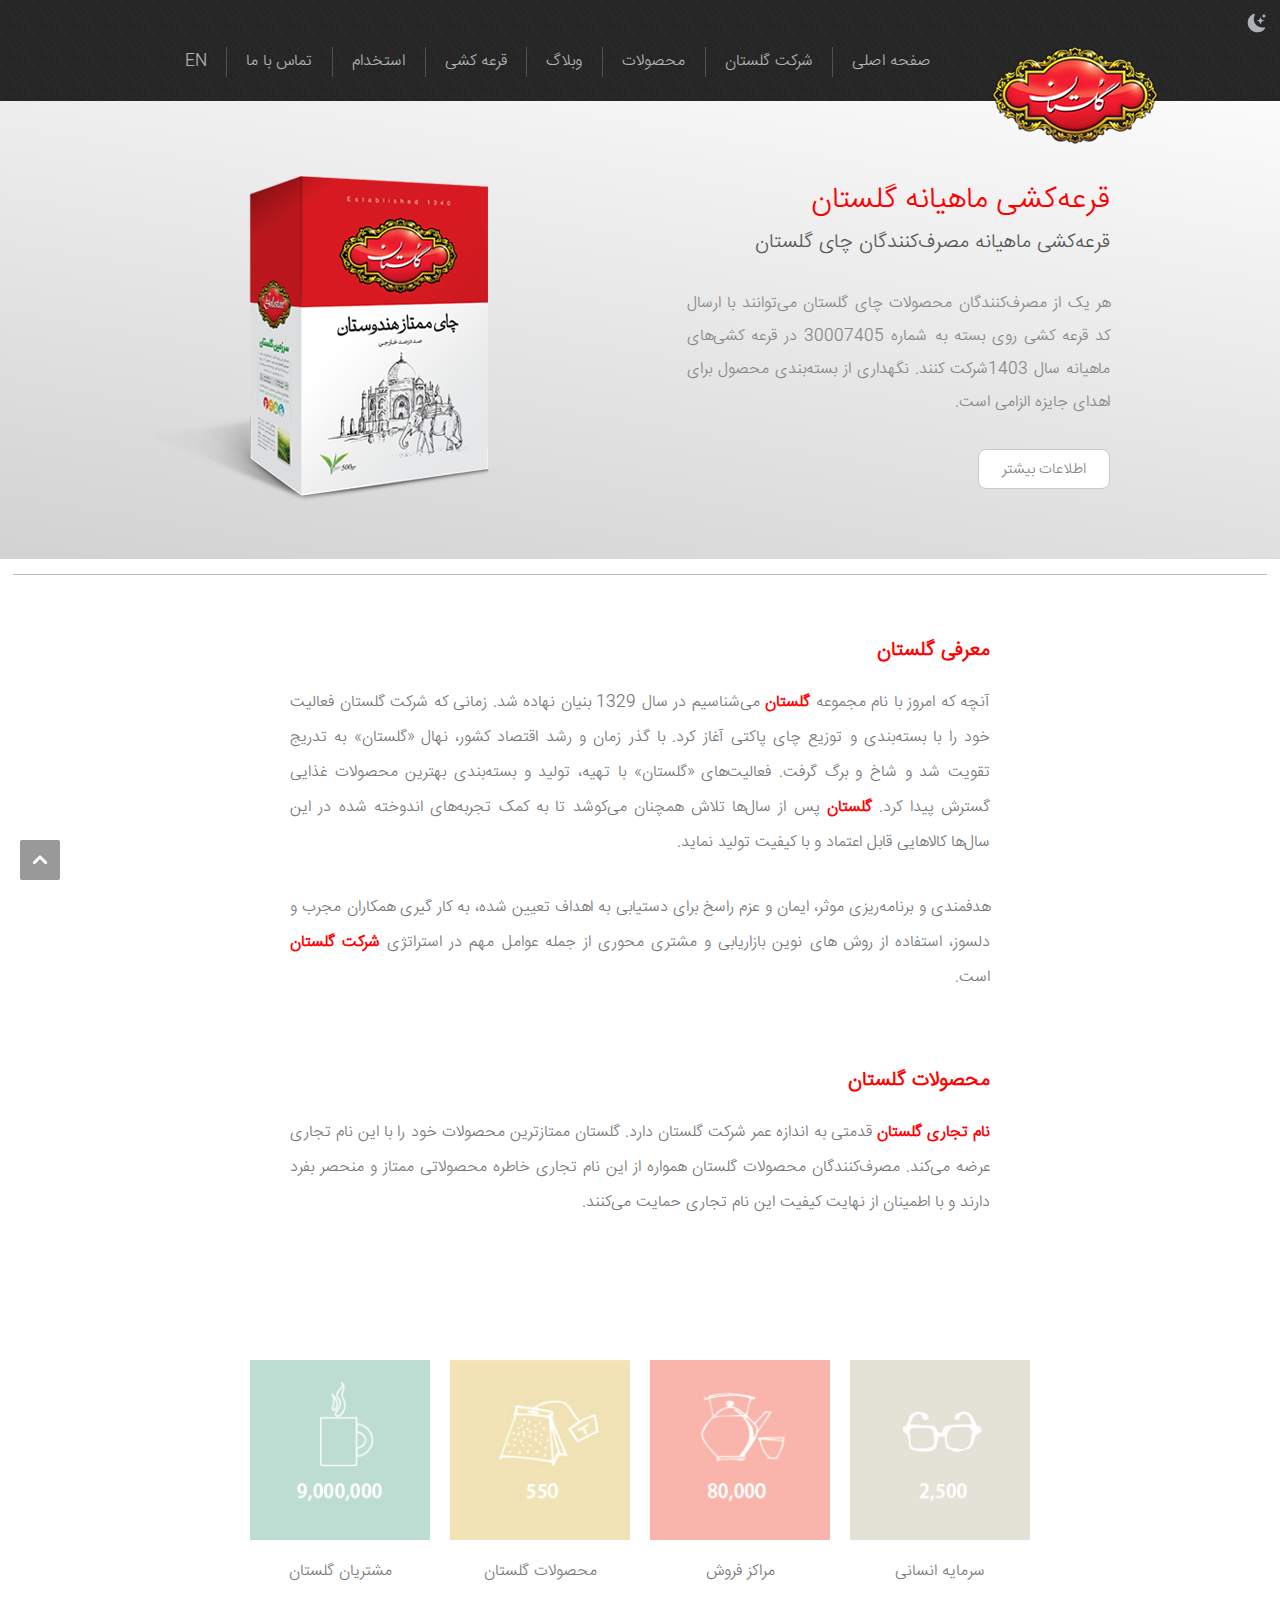
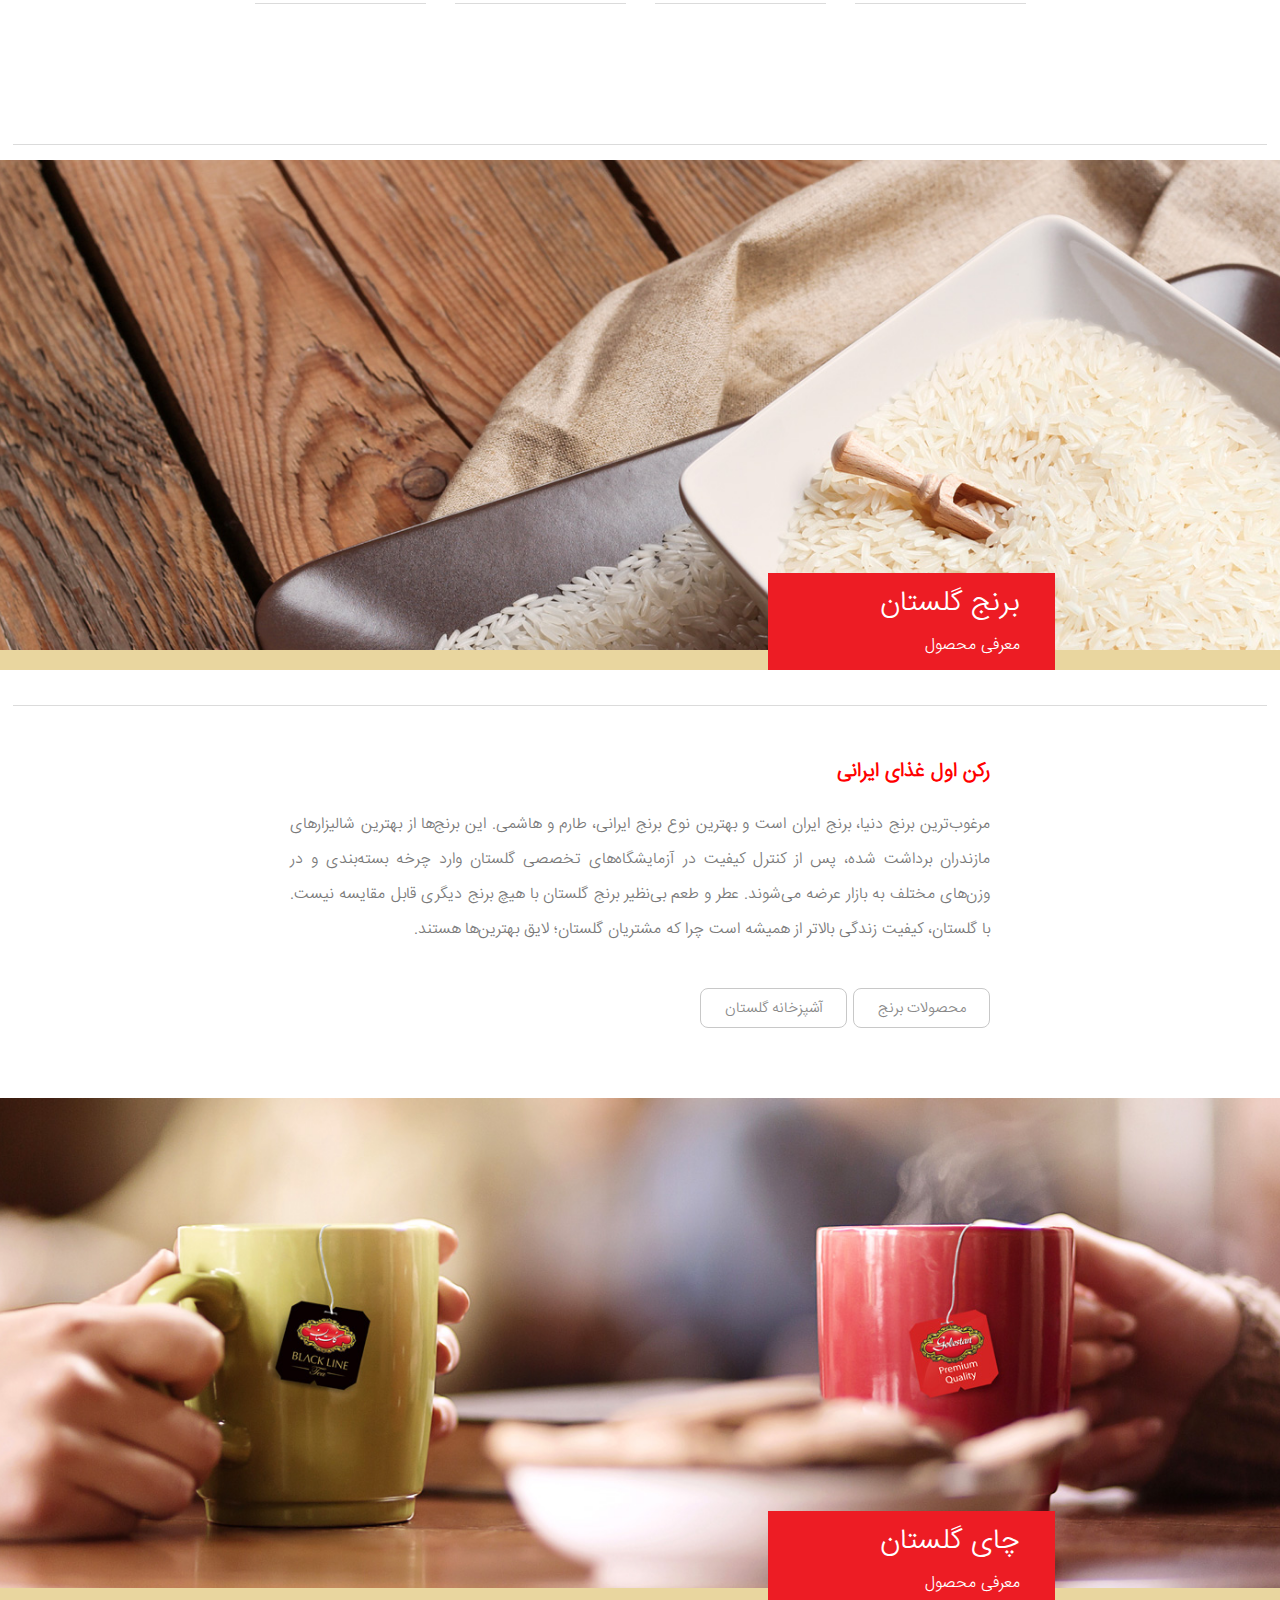
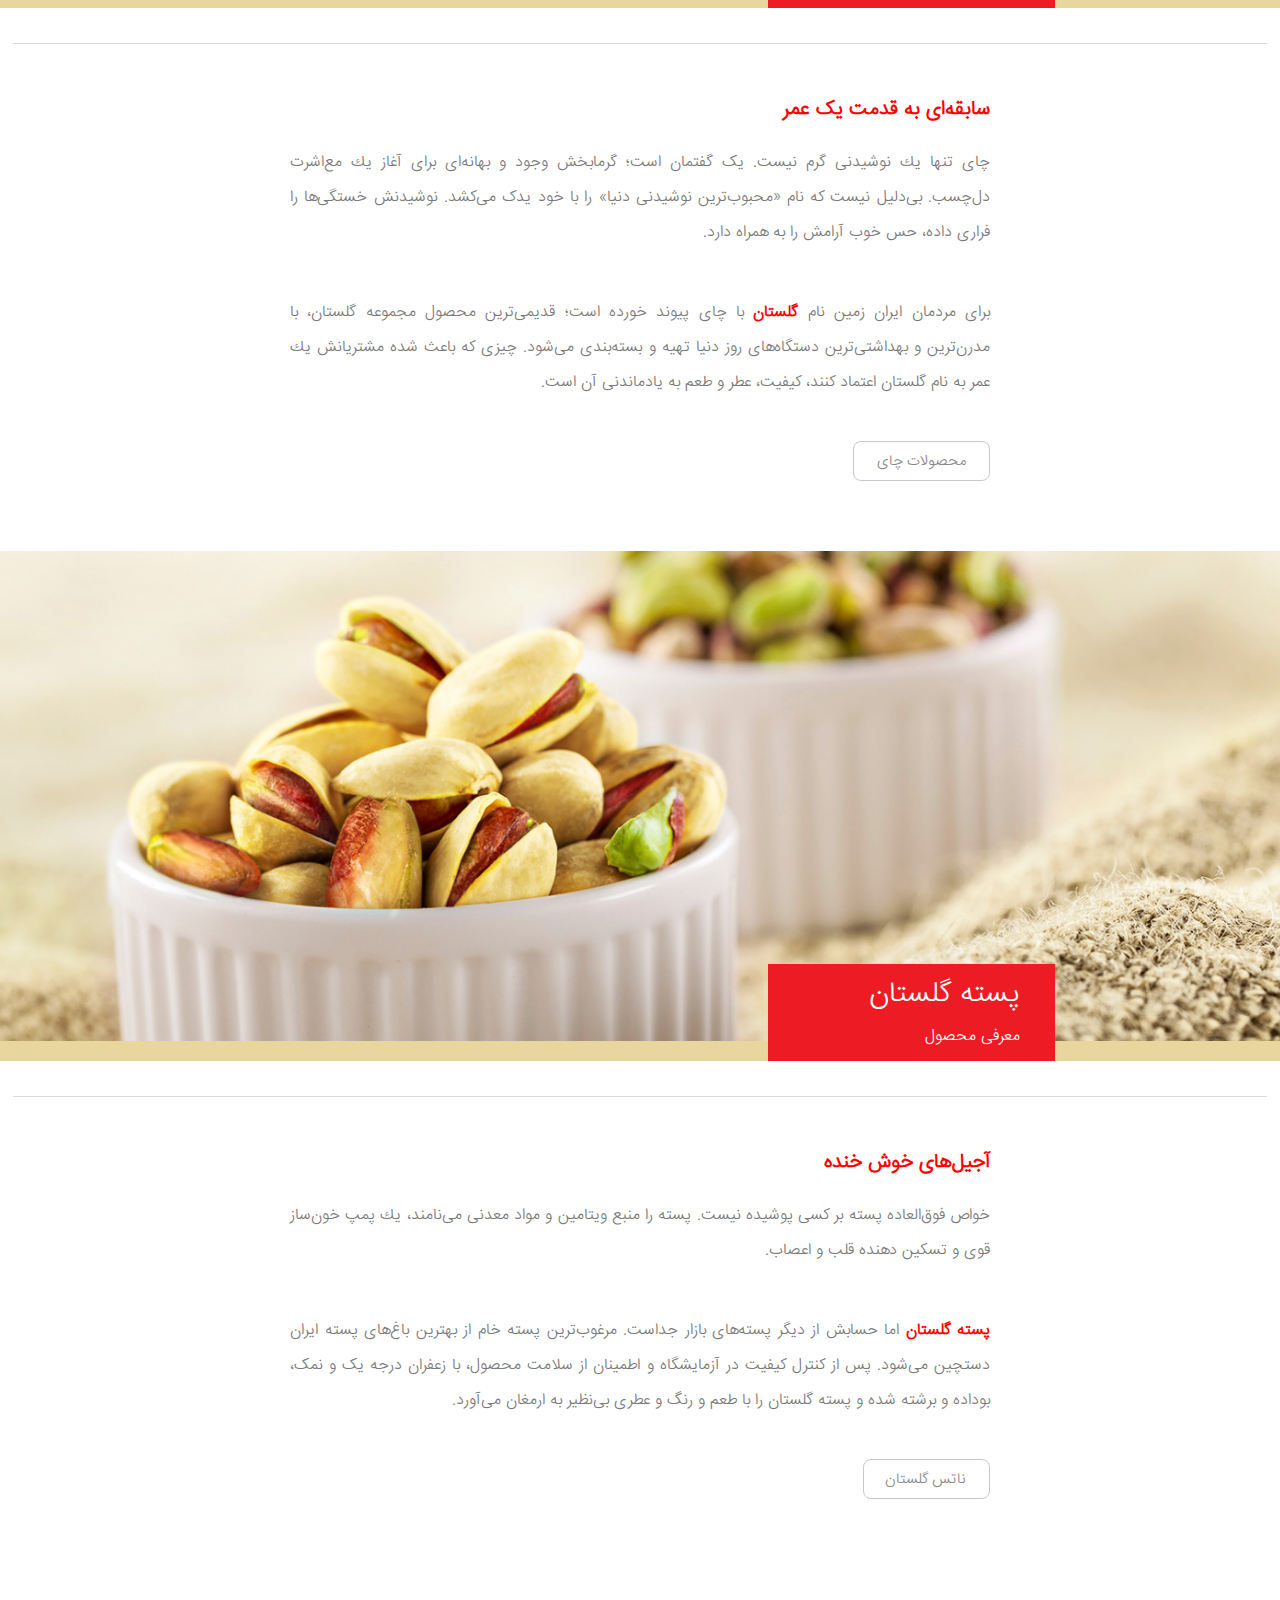
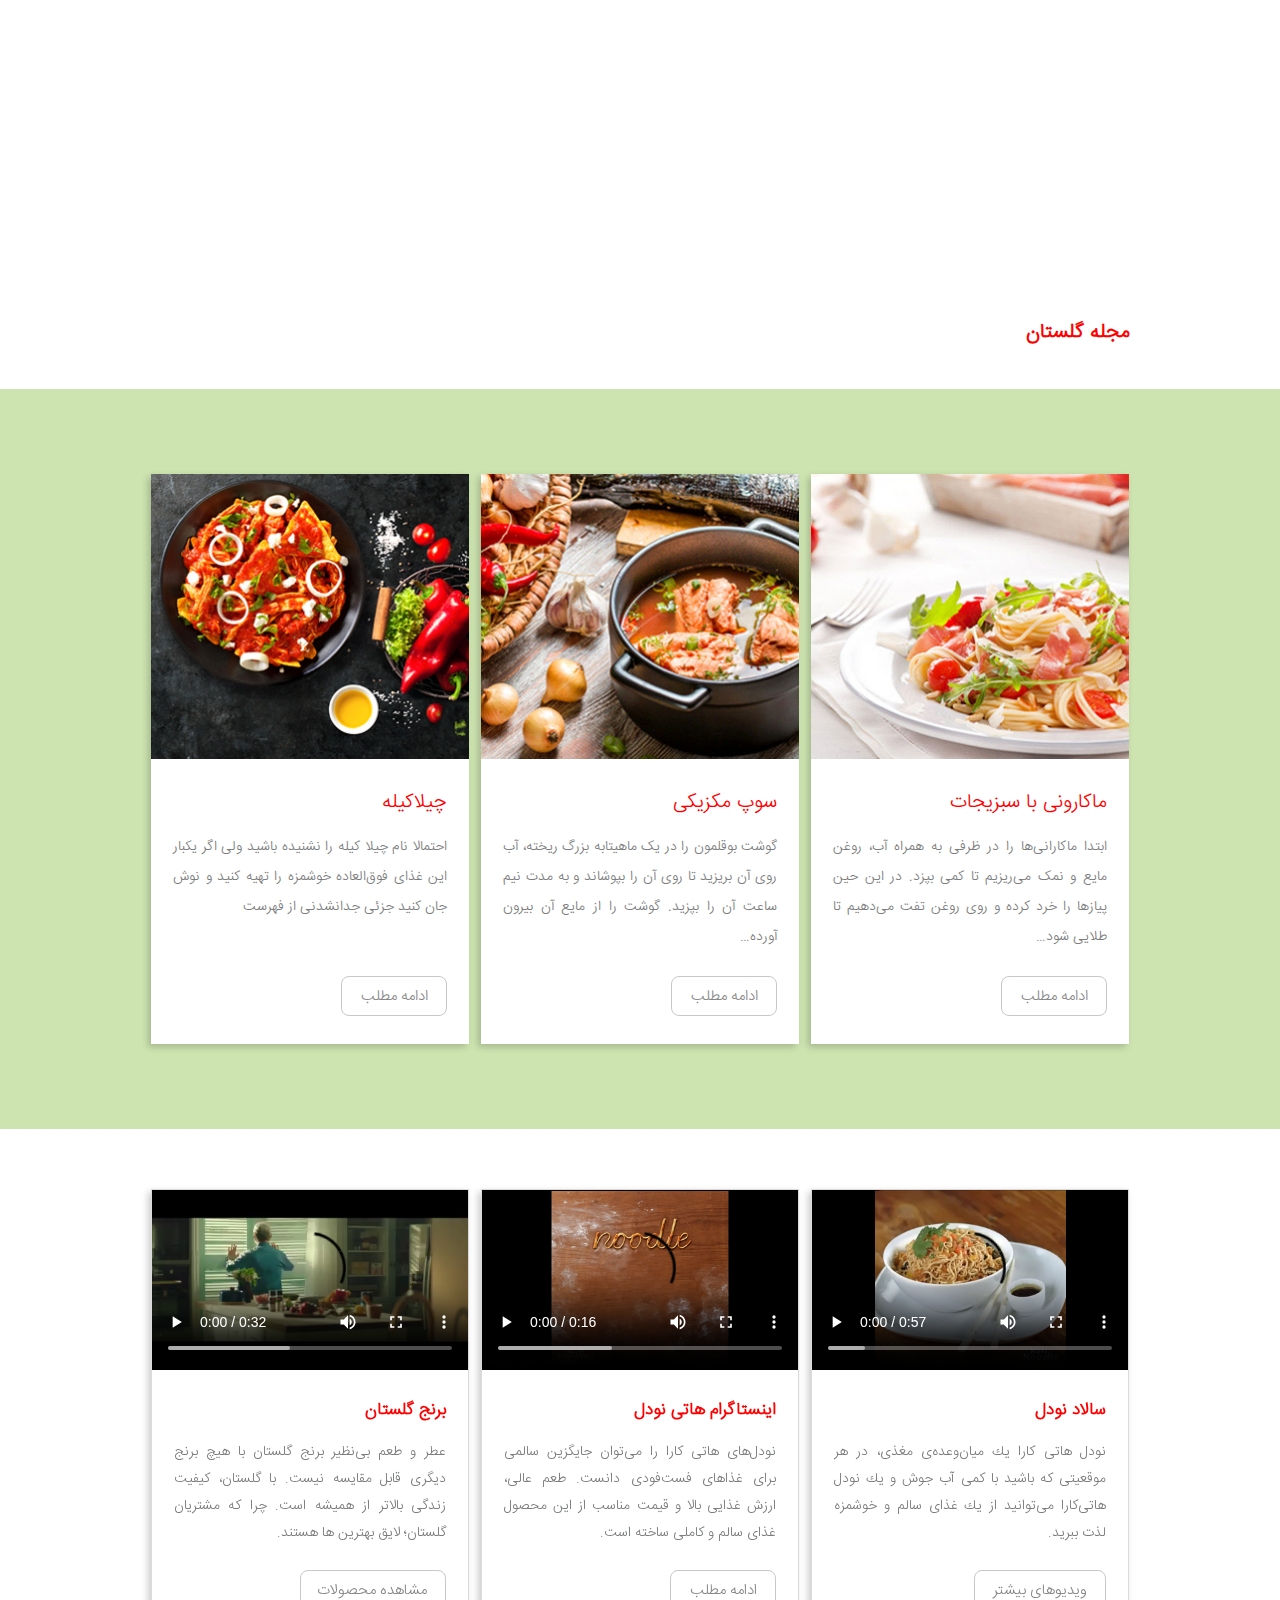
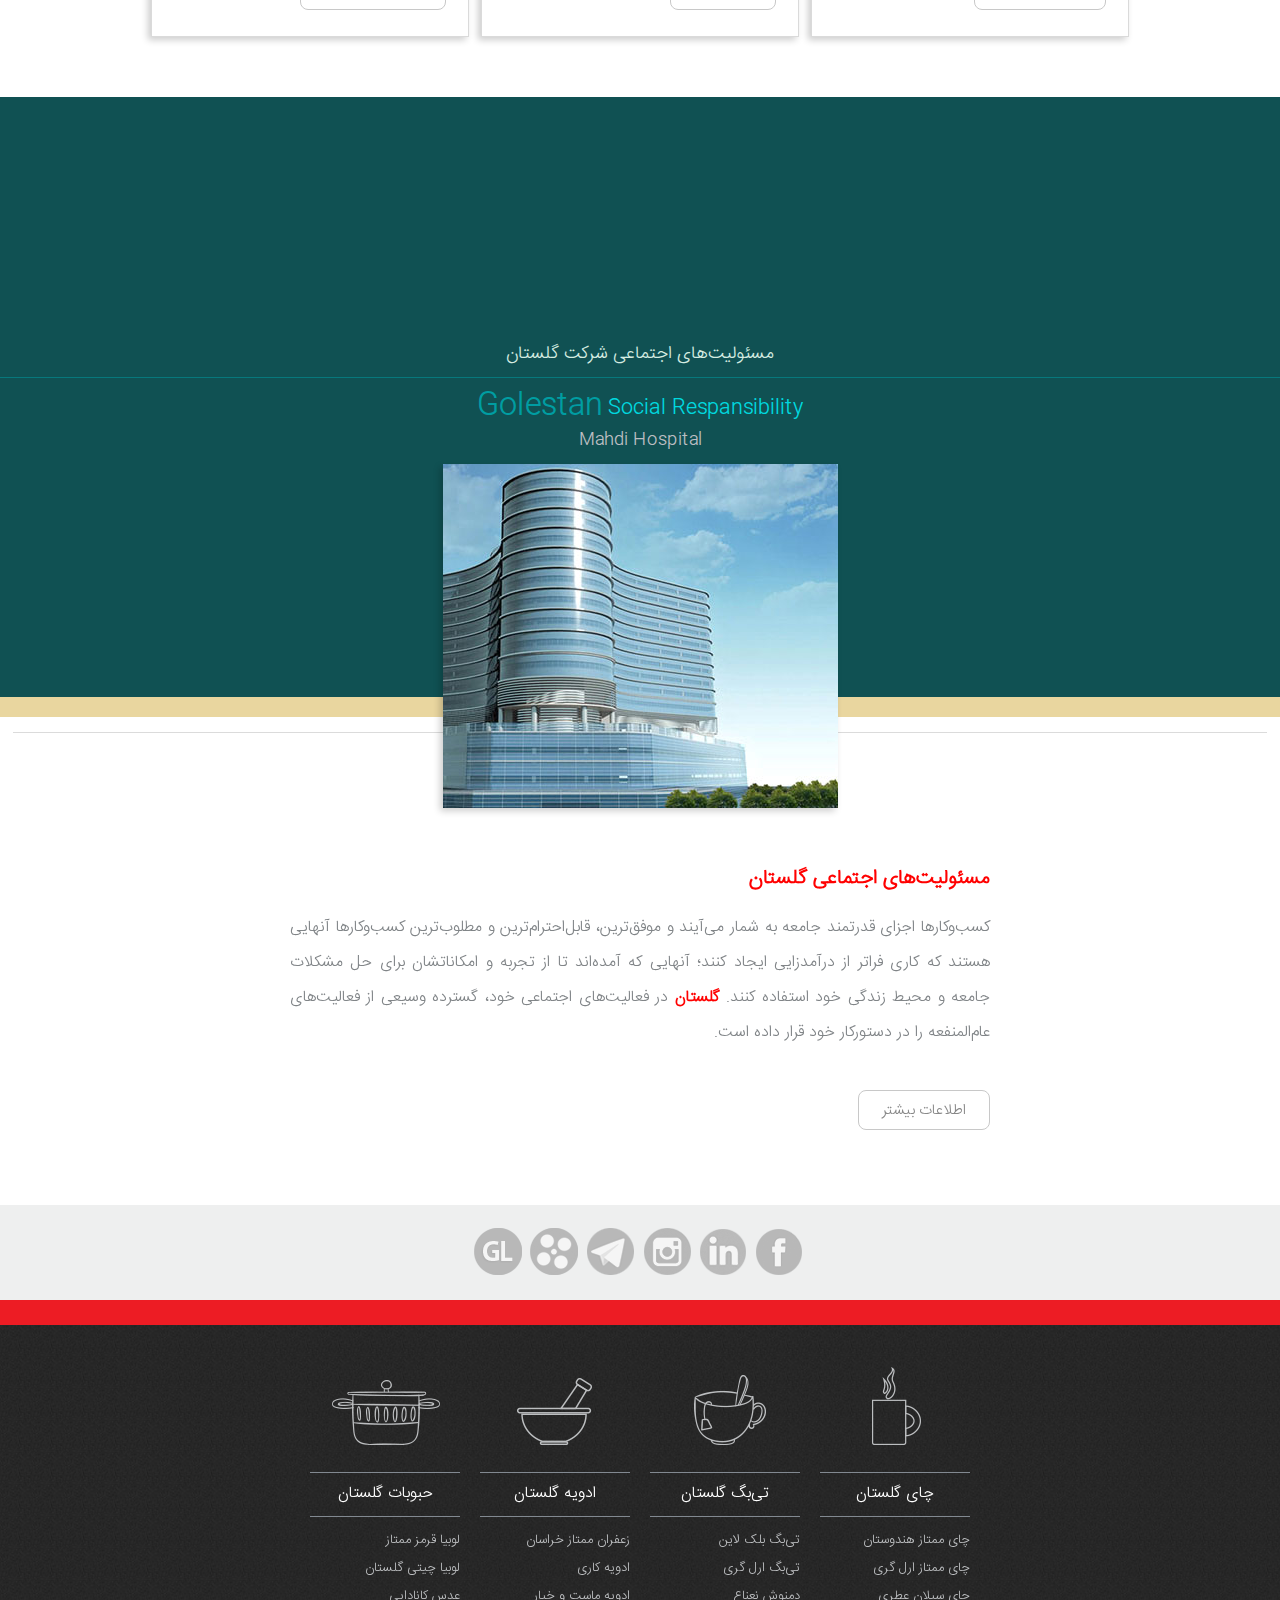
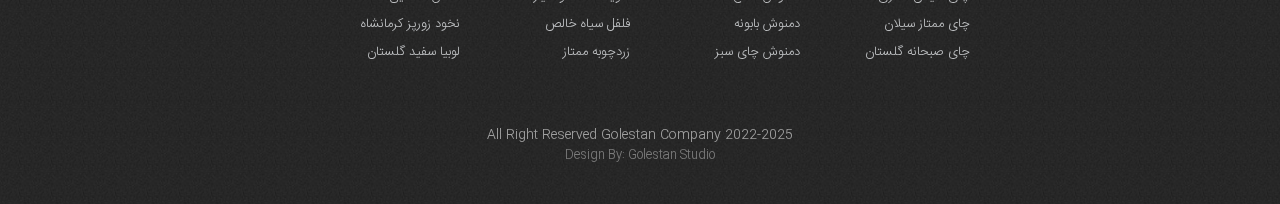
<file: index.html>
<!DOCTYPE html>
<html lang="en" dir="rtl">
  <head>
    <meta charset="UTF-8" />
    <meta name="viewport" content="width=device-width, initial-scale=1.0" />
    <title>صفحه اصلی - وب سایت رسمی شرکت گلستان | golestan</title>
    <link rel="stylesheet" href="./public/css/main.css" />
    <link rel="stylesheet" href="./animate.css/animate.min.css" />
    <link
      rel="shortcut icon"
      type="image/png"
      href="./public/images/favicon/apple-icon-57x57.png" />
  </head>
  <body class="">
    <!-- Wrapper -->
    <div
      class="wapper w-[100%] h-[100%] bg-neutral-100 dark:bg-neutral-950 z-[10]">
      <div
        class="wrapperCenter mob:w-[100%] mob:mx-0 deskt:max-w-[1520px] deskt:mx-auto shadow-[-1px_1px_7px_0_rgba(0,0,0,0.1)] bg-recipeBanner bg-fixed">
        <div id="backToTop"></div>
        <!-- Header -->
        <div
          class="headerBg w-[100%] h-[fit-content] bg-neutral-950 bg-headerTexture bg-repeat sticky top-0 z-[100000]">
          <button
            class="darkMode absolute top-[13px] right-[13px]"
            id="darkModeButton">
            <svg
              width="20px"
              height="20px"
              viewBox="-0.64 -0.64 17.28 17.28"
              xmlns="http://www.w3.org/2000/svg"
              fill="#AFB2B4"
              class="bi bi-moon-stars-fill hover:fill-white">
              <g id="SVGRepo_bgCarrier" stroke-width="0"></g>
              <g
                id="SVGRepo_tracerCarrier"
                stroke-linecap="round"
                stroke-linejoin="round"></g>
              <g id="SVGRepo_iconCarrier">
                <path
                  d="M6 .278a.768.768 0 0 1 .08.858 7.208 7.208 0 0 0-.878 3.46c0 4.021 3.278 7.277 7.318 7.277.527 0 1.04-.055 1.533-.16a.787.787 0 0 1 .81.316.733.733 0 0 1-.031.893A8.349 8.349 0 0 1 8.344 16C3.734 16 0 12.286 0 7.71 0 4.266 2.114 1.312 5.124.06A.752.752 0 0 1 6 .278z"></path>
                <path
                  d="M10.794 3.148a.217.217 0 0 1 .412 0l.387 1.162c.173.518.579.924 1.097 1.097l1.162.387a.217.217 0 0 1 0 .412l-1.162.387a1.734 1.734 0 0 0-1.097 1.097l-.387 1.162a.217.217 0 0 1-.412 0l-.387-1.162A1.734 1.734 0 0 0 9.31 6.593l-1.162-.387a.217.217 0 0 1 0-.412l1.162-.387a1.734 1.734 0 0 0 1.097-1.097l.387-1.162zM13.863.099a.145.145 0 0 1 .274 0l.258.774c.115.346.386.617.732.732l.774.258a.145.145 0 0 1 0 .274l-.774.258a1.156 1.156 0 0 0-.732.732l-.258.774a.145.145 0 0 1-.274 0l-.258-.774a1.156 1.156 0 0 0-.732-.732l-.774-.258a.145.145 0 0 1 0-.274l.774-.258c.346-.115.617-.386.732-.732L13.863.1z"></path>
              </g>
            </svg>
          </button>
          <div
            class="header mob:w-[100%] mob:py-[11px] mob:flex-col mob:items-start mob:justify-start tab:items-center tab:justify-center tab:pb-[0px] deskt:w-[97%] deskt:max-w-[1040px] deskt:h-[101px] deskt:mx-auto deskt:p-0 deskt:pl-[20px] flex deskt:flex-row deskt:justify-center bg-neutral-950 bg-headerTexture bg-repeat">
            <!-- golestan logo -->
            <div class="headerLogo mob:w-[100%] deskt:w-[20%]">
              <div
                class="flex flex-row flex-wrap mob:justify-center deskt:justify-start">
                <div class="deskt:absolute deskt:top-[43px]">
                  <a href="" class="">
                    <img
                      src="./public/images/header/mainlogo.png"
                      alt=""
                      class="w-[170px]" />
                  </a>
                </div>
              </div>
            </div>
            <!-- hamburger menu icon -->
            <label
              for="open"
              class="peer mob:block mr-[25px] mt-[15px] mb-[3px] tab:hidden deskt:hidden">
              <input
                type="checkbox"
                id="open"
                name="hamburgermenu"
                class="hidden" />
              <svg
                class="hover:stroke-white hover:fill-white"
                width="32px"
                height="32px"
                viewBox="0 0 16 16"
                xmlns="http://www.w3.org/2000/svg"
                fill="#AFB2B4"
                stroke="#AFB2B4"
                stroke-width="0.64">
                <g id="SVGRepo_bgCarrier" stroke-width="0"></g>
                <g
                  id="SVGRepo_tracerCarrier"
                  stroke-linecap="round"
                  stroke-linejoin="round"></g>
                <g id="SVGRepo_iconCarrier">
                  <g>
                    <path
                      d="M1 3.75A.75.75 0 011.75 3h12.5a.75.75 0 010 1.5H1.75A.75.75 0 011 3.75zM1 7.75A.75.75 0 011.75 7h12.5a.75.75 0 010 1.5H1.75A.75.75 0 011 7.75zM1.75 11a.75.75 0 000 1.5h12.5a.75.75 0 000-1.5H1.75z"></path>
                  </g>
                </g>
              </svg>
            </label>
            <!-- mobile menu -->
            <div
              class="w-[100%] h-[375px] bg-headerTexture absolute bottom-0 z-[-1] peer-has-[:checked]:bottom-[-375px] peer-has-[:checked]:z-[-10000000] transition-all duration-[400ms] tab:hidden deskt:hidden">
              <nav class="px-[33px]">
                <ul class="flex flex-col">
                  <li
                    class="text-[14px] text-stone-300 hover:text-white py-[12px] transition-all duration-300">
                    <a href="" class="">صفحه اصلی</a>
                  </li>
                  <li
                    class="text-[14px] text-stone-300 hover:text-white py-[12px] transition-all duration-300">
                    <a href="" class="">شرکت گلستان</a>
                  </li>
                  <li
                    class="text-[14px] text-stone-300 hover:text-white py-[12px] transition-all duration-300">
                    <a href="" class="">محصولات</a>
                  </li>
                  <li
                    class="text-[14px] text-stone-300 hover:text-white py-[12px] transition-all duration-300">
                    <a href="weblog.html" class="">وبلاگ</a>
                  </li>
                  <li
                    class="text-[14px] text-stone-300 hover:text-white py-[12px] transition-all duration-300">
                    <a href="" class="">قرعه کشی</a>
                  </li>
                  <li
                    class="text-[14px] text-stone-300 hover:text-white py-[12px] transition-all duration-300">
                    <a href="" class="">استخدام</a>
                  </li>
                  <li
                    class="text-[14px] text-stone-300 hover:text-white py-[12px] transition-all duration-300">
                    <a href="" class="">تماس با ما</a>
                  </li>
                  <li
                    class="text-[14px] text-stone-300 hover:text-white py-[12px] transition-all duration-300">
                    <a href="" class="">EN</a>
                  </li>
                </ul>
              </nav>
            </div>
            <!-- desktop & tablet menu -->
            <div
              class="mob:hidden tab:block tab:w-[80%] tab:max-w-[750px] deskt:block deskt:w-[80%] deskt:max-w-[80%]">
              <nav class="tab:mt-[8px] deskt:mt-[22px]">
                <ul
                  class="flex flex-row items-center tab:justify-between deskt:justify-center">
                  <li
                    class="h-[48px] leading-[48px] text-[16px] text-stone-300 hover:text-white deskt:pl-[19.8px] transition-all duration-300">
                    <a href="" class="text-nowrap">صفحه اصلی</a>
                  </li>
                  <span
                    class="tab:hidden deskt:block w-[0.1px] h-[30px] bg-stone-500"></span>
                  <li
                    class="h-[48px] leading-[48px] text-[16px] text-stone-300 hover:text-white deskt:px-[19.8px] transition-all duration-300 group relative">
                    <a href="" class="text-nowrap">شرکت گلستان</a>
                    <div
                      class="w-[fit-content] h-[fit-content] bg-neutral-900 px-[20px] py-[10px] absolute right-0 top-[95%] hidden group-hover:block">
                      <div class="py-[13px] leading-[16px]">
                        <a
                          href=""
                          class="text-[16px] text-stone-300 text-nowrap hover:text-white transition-all duration-300"
                          >معرفی شرکت</a
                        >
                      </div>
                      <div class="py-[13px] leading-[16px]">
                        <a
                          href=""
                          class="text-[16px] text-stone-300 text-nowrap hover:text-white transition-all duration-300"
                          >تاریخچه گلستان</a
                        >
                      </div>
                      <div class="py-[13px] leading-[16px]">
                        <a
                          href=""
                          class="text-[16px] text-stone-300 text-nowrap hover:text-white transition-all duration-300"
                          >اخبار و اطلاعیه ها</a
                        >
                      </div>
                      <div class="py-[13px] leading-[16px]">
                        <a
                          href=""
                          class="text-[16px] text-stone-300 text-nowrap hover:text-white transition-all duration-300"
                          >مسئولیت های اجتماعی</a
                        >
                      </div>
                      <div class="py-[13px] leading-[16px]">
                        <a
                          href=""
                          class="text-[16px] text-stone-300 text-nowrap hover:text-white transition-all duration-300"
                          >سازمان فروش</a
                        >
                      </div>
                      <div class="py-[13px] leading-[16px]">
                        <a
                          href=""
                          class="text-[16px] text-stone-300 text-nowrap hover:text-white transition-all duration-300"
                          >سازمان توزیع</a
                        >
                      </div>
                      <div class="py-[13px] leading-[16px]">
                        <a
                          href=""
                          class="text-[16px] text-stone-300 text-nowrap hover:text-white transition-all duration-300"
                          >برندها</a
                        >
                      </div>
                    </div>
                  </li>
                  <span
                    class="tab:hidden deskt:block w-[0.1px] h-[30px] bg-stone-500"></span>
                  <li
                    class="h-[48px] leading-[48px] text-[16px] text-stone-300 hover:text-white deskt:px-[19.8px] transition-all duration-300 group relative">
                    <a href="" class="text-nowrap">محصولات</a>
                    <div
                      class="w-[fit-content] h-[fit-content] bg-neutral-900 px-[20px] py-[10px] absolute right-0 top-[95%] hidden group-hover:block">
                      <div class="py-[13px] leading-[16px]">
                        <a
                          href=""
                          class="text-[16px] text-stone-300 text-nowrap hover:text-white transition-all duration-300"
                          >چای</a
                        >
                      </div>
                      <div class="py-[13px] leading-[16px]">
                        <a
                          href=""
                          class="text-[16px] text-stone-300 text-nowrap hover:text-white transition-all duration-300"
                          >ناتس</a
                        >
                      </div>
                      <div class="py-[13px] leading-[16px]">
                        <a
                          href=""
                          class="text-[16px] text-stone-300 text-nowrap hover:text-white transition-all duration-300"
                          >ادویه و چاشنی</a
                        >
                      </div>
                      <div class="py-[13px] leading-[16px]">
                        <a
                          href=""
                          class="text-[16px] text-stone-300 text-nowrap hover:text-white transition-all duration-300"
                          >برنج</a
                        >
                      </div>
                      <div class="py-[13px] leading-[16px]">
                        <a
                          href=""
                          class="text-[16px] text-stone-300 text-nowrap hover:text-white transition-all duration-300"
                          >زعفران و زرشک</a
                        >
                      </div>
                      <div class="py-[13px] leading-[16px]">
                        <a
                          href=""
                          class="text-[16px] text-stone-300 text-nowrap hover:text-white transition-all duration-300"
                          >دمنوش</a
                        >
                      </div>
                      <div class="py-[13px] leading-[16px]">
                        <a
                          href=""
                          class="text-[16px] text-stone-300 text-nowrap hover:text-white transition-all duration-300"
                          >حبوبات و غلات</a
                        >
                      </div>
                      <div class="py-[13px] leading-[16px]">
                        <a
                          href=""
                          class="text-[16px] text-stone-300 text-nowrap hover:text-white transition-all duration-300"
                          >عصاره&zwnj;های گیاهی گلستان</a
                        >
                      </div>
                      <div class="py-[13px] leading-[16px]">
                        <a
                          href=""
                          class="text-[16px] text-stone-300 text-nowrap hover:text-white transition-all duration-300"
                          >قند و شکر</a
                        >
                      </div>
                      <div class="py-[13px] leading-[16px]">
                        <a
                          href=""
                          class="text-[16px] text-stone-300 text-nowrap hover:text-white transition-all duration-300"
                          >هاتی نودل</a
                        >
                      </div>
                      <div class="py-[13px] leading-[16px]">
                        <a
                          href=""
                          class="text-[16px] text-stone-300 text-nowrap hover:text-white transition-all duration-300"
                          >سایر محصولات</a
                        >
                      </div>
                      <div class="py-[13px] leading-[16px]">
                        <a
                          href=""
                          class="text-[16px] text-stone-300 text-nowrap hover:text-white transition-all duration-300"
                          >گل کیس</a
                        >
                      </div>
                    </div>
                  </li>
                  <span
                    class="tab:hidden deskt:block w-[0.1px] h-[30px] bg-stone-500"></span>
                  <li
                    class="h-[48px] leading-[48px] text-[16px] text-stone-300 hover:text-white deskt:px-[19.8px] transition-all duration-300 group relative">
                    <a href="weblog.html" class="text-nowrap">وبلاگ</a>
                    <div
                      class="w-[180px] h-[fit-content] bg-neutral-900 px-[20px] py-[10px] absolute right-0 top-[95%] hidden group-hover:block">
                      <div class="py-[13px] leading-[16px]">
                        <a
                          href=""
                          class="text-[16px] text-stone-300 text-nowrap hover:text-white transition-all duration-300"
                          >مجله گلستان</a
                        >
                      </div>
                      <div class="py-[13px] leading-[16px]">
                        <a
                          href=""
                          class="text-[16px] text-stone-300 text-nowrap hover:text-white transition-all duration-300"
                          >فرهنگ غذایی</a
                        >
                      </div>
                      <div class="py-[13px] leading-[16px]">
                        <a
                          href=""
                          class="text-[16px] text-stone-300 text-nowrap hover:text-white transition-all duration-300"
                          >سلامت غذایی</a
                        >
                      </div>
                      <div class="py-[13px] leading-[16px]">
                        <a
                          href=""
                          class="text-[16px] text-stone-300 text-nowrap hover:text-white transition-all duration-300"
                          >تاریخچه</a
                        >
                      </div>
                      <div class="py-[13px] leading-[16px]">
                        <a
                          href=""
                          class="text-[16px] text-stone-300 text-nowrap hover:text-white transition-all duration-300"
                          >میزبانی و دیزاین</a
                        >
                      </div>
                    </div>
                  </li>
                  <span
                    class="tab:hidden deskt:block w-[0.1px] h-[30px] bg-stone-500"></span>
                  <li
                    class="h-[48px] leading-[48px] text-[16px] text-stone-300 hover:text-white deskt:px-[19.8px] transition-all duration-300">
                    <a href="" class="text-nowrap">قرعه کشی</a>
                  </li>
                  <span
                    class="tab:hidden deskt:block w-[0.1px] h-[30px] bg-stone-500"></span>
                  <li
                    class="h-[48px] leading-[48px] text-[16px] text-stone-300 hover:text-white deskt:px-[19.8px] transition-all duration-300">
                    <a href="" class="text-nowrap">استخدام</a>
                  </li>
                  <span
                    class="tab:hidden deskt:block w-[0.1px] h-[30px] bg-stone-500"></span>
                  <li
                    class="h-[48px] leading-[48px] text-[16px] text-stone-300 hover:text-white deskt:px-[19.8px] transition-all duration-300 group relative">
                    <a href="" class="text-nowrap">تماس با ما</a>
                    <div
                      class="w-[fit-content] h-[fit-content] bg-neutral-900 px-[20px] py-[10px] absolute right-0 top-[95%] hidden group-hover:block">
                      <div class="py-[13px] leading-[16px]">
                        <a
                          href=""
                          class="text-[16px] text-stone-300 text-nowrap hover:text-white transition-all duration-300"
                          >دفتر مرکزی</a
                        >
                      </div>
                      <div class="py-[13px] leading-[16px]">
                        <a
                          href=""
                          class="text-[16px] text-stone-300 text-nowrap hover:text-white transition-all duration-300"
                          >صدای مصرف کنندگان</a
                        >
                      </div>
                      <div class="py-[13px] leading-[16px]">
                        <a
                          href=""
                          class="text-[16px] text-stone-300 text-nowrap hover:text-white transition-all duration-300"
                          >ارتباط با مشترکین</a
                        >
                      </div>
                    </div>
                  </li>
                  <span
                    class="tab:hidden deskt:block w-[0.1px] h-[30px] bg-stone-500"></span>
                  <li
                    class="h-[48px] leading-[48px] text-[16px] text-stone-300 hover:text-white deskt:px-[19.8px] transition-all duration-300">
                    <a href="" class="text-nowrap">EN</a>
                  </li>
                </ul>
              </nav>
            </div>
          </div>
        </div>
        <!-- End Header -->
        <!-- Lottery banner -->
        <div
          class="lotteryBanner w-[100%] mob:h-[fit-content] deskt:h-[458px] bg-[linear-gradient(190deg,#FBFBFB,#D2D2D2)] dark:bg-[linear-gradient(190deg,#2d2d2d,#303030,#333333,#373737,#3a3a3a,#3e3e3e,#424242,#464646,#4c4c4c,#525252,#595959,#5f5f5f)]">
          <div
            class="flex mob:w-[100%] mob:h-[100%] mob:px-[45px] mob:py-[20px] mob:flex-col mob:flex-nowrap mob:items-start tab:flex-row tab:flex-wrap deskt:w-[1000px] deskt:h-[100%] deskt:px-[30px] deskt:py-0 deskt:flex-row deskt:flex-wrap deskt:items-center deskt:mx-auto">
            <div
              class="mob:w-[100%] tab:w-[50%] tab:mt-[30px] deskt:w-[50%] deskt:h-[100%] deskt:mt-[0px]">
              <div
                class="w-[100%] h-[100%] flex flex-col flex-wrap items-start justify-center">
                <div class="w-[100%] h-[55px]">
                  <p
                    class="text-[30px] leading-[55px] text-red-light dark:text-red-darker">
                    قرعه&zwnj;کشی ماهیانه گلستان
                  </p>
                </div>
                <div class="w-[100%] h-[40px]">
                  <p class="text-[20px] text-[#58595b] dark:text-neutral-300">
                    قرعه&zwnj;کشی ماهیانه مصرف&zwnj;کنندگان چای گلستان
                  </p>
                </div>
                <div
                  class="mob:w-[100%] deskt:w-[90%] mt-[20px] mb-[30px] animate__animated animate__fadeInDown animate__slow">
                  <p
                    class="text-[16px] leading-[33px] text-neutral-600 dark:text-neutral-400 text-justify">
                    هر یک از مصرف‌کنندگان محصولات چای گلستان می‌توانند با ارسال
                    کد قرعه کشی روی بسته به شماره 30007405 در قرعه کشی‌های
                    ماهیانه سال 1403شرکت کنند. نگهداری از بسته‌بندی محصول برای
                    اهدای جایزه الزامی است.
                  </p>
                </div>
                <a href="" class="">
                  <div
                    class="w-[132px] h-[40px] bg-white dark:bg-[#464646] text-[15px] leading-[40px] text-neutral-600 dark:text-neutral-400 text-nowrap border border-neutral-300 px-[23px] rounded-[8px] hover:bg-red-light dark:hover:bg-red-dark hover:text-white transition-all duration-300">
                    اطلاعات بیشتر
                  </div>
                </a>
              </div>
            </div>
            <div
              class="flex flex-flow flex-wrap mob:justify-center mob:w-[100%] tab:w-[50%] deskt:w-[50%] deskt:h-[100%] deskt:p-[20px] animate__animated animate__fadeInDown animate__slow">
              <img
                src="./public/images/lotteryBanner/tea-pic1.png"
                alt=""
                class="mob:mr-[50px] deskt:mr-[160px] deskt:mt-[24px]" />
            </div>
          </div>
        </div>
        <!-- End Lottery banner -->
        <!-- Introduction to brand -->
        <div
          class="introdutionToBrand w-[100%] bg-white dark:bg-neutral-900 py-[15px]">
          <span
            class="block w-[98%] h-[1px] bg-neutral-400 dark:bg-neutral-800 mx-auto"></span>
          <div
            class="mob:w-[90%] tab:w-[680px] deskt:w-[60%] deskt:max-w-[700px] mx-auto animate__animated animate__fadeInRight">
            <div class="py-[60px]">
              <div class="h-[40px]">
                <p
                  class="text-[20px] text-red-light dark:text-red-darker font-bold">
                  معرفی گلستان
                </p>
              </div>
              <div class="py-[10px] mb-[10px]">
                <p
                  class="text-[16px] leading-[35px] text-neutral-700 dark:text-neutral-200 text-justify">
                  آنچه که امروز با نام مجموعه
                  <span class="text-red-light dark:text-red-darker font-bold"
                    >گلستان&nbsp;</span
                  >می‌شناسیم در سال 1329 بنیان نهاده شد. زمانی که شرکت گلستان
                  فعالیت خود را با بسته‌بندی و توزیع چای پاکتی آغاز کرد. با گذر
                  زمان و رشد اقتصاد کشور، نهال «گلستان» به تدریج تقویت شد و شاخ
                  و برگ گرفت. فعالیت‌های «گلستان» با تهیه، تولید و بسته‌بندی
                  بهترین محصولات غذایی گسترش پیدا کرد.
                  <span class="text-red-light dark:text-red-darker font-bold"
                    >گلستان&nbsp;</span
                  >پس از سال‌ها تلاش همچنان می‌کوشد تا به کمک تجربه‌های اندوخته
                  شده در این سال‌ها کالاهایی قابل اعتماد و با کیفیت تولید نماید.
                </p>
              </div>
              <div class="py-[10px]">
                <p
                  class="text-[16px] leading-[35px] text-neutral-700 dark:text-neutral-200 text-justify">
                  هدفمندی و برنامه‌ریزی موثر، ایمان و عزم راسخ برای دستیابی به
                  اهداف تعیین شده، به کار گیری همکاران مجرب و دلسوز، استفاده از
                  روش های نوین بازاریابی و مشتری محوری از جمله عوامل مهم در
                  استراتژی
                  <span class="text-red-light dark:text-red-darker font-bold"
                    >شرکت گلستان
                  </span>
                  است.
                </p>
              </div>
              <div class="h-[40px] mt-[60px]">
                <p
                  class="text-[20px] text-red-light dark:text-red-darker font-bold">
                  محصولات گلستان
                </p>
              </div>
              <div class="py-[10px]">
                <p
                  class="text-[16px] leading-[35px] text-neutral-700 dark:text-neutral-200 text-justify">
                  <span class="text-red-light dark:text-red-darker font-bold"
                    >نام تجاری گلستان</span
                  >
                  قدمتی به اندازه عمر شرکت گلستان دارد. گلستان ممتازترین محصولات
                  خود را با این نام تجاری عرضه می‌کند. مصرف‌کنندگان محصولات
                  گلستان همواره از این نام تجاری خاطره محصولاتی ممتاز و منحصر
                  بفرد دارند و با اطمینان از نهایت کیفیت این نام تجاری حمایت
                  می‌کنند.
                </p>
              </div>
            </div>
          </div>
          <div
            class="mob:hidden tab:block deskt:block w-[100%] h-[fit-content] mb-[130px] mt-[60px]">
            <div
              class="tab:w-[83%] deskt:w-[70%] max-w-[800px] mx-auto flex flex-row flex-wrap animate__animated animate__zoomIn">
              <div
                class="w-[25%] h-[100%] flex flex-col flex-wrap items-center p-[10px]">
                <div class="w-[100%] mb-[21px]">
                  <img
                    src="./public/images/introdutionToBrand/statistics-icon-4.png"
                    alt=""
                    class="min-w-[140px]" />
                </div>
                <div class="w-[100%] mb-[21px] flex flex-row justify-center">
                  <p
                    class="text-[16px] text-stone-400 dark:text-stone-250 leading-[21px] text-nowrap">
                    سرمایه انسانی
                  </p>
                </div>
                <div class="w-[100%]">
                  <span
                    class="block w-[95%] h-[1px] bg-neutral-200 dark:bg-neutral-400 mx-auto"></span>
                </div>
              </div>
              <div
                class="w-[25%] h-[100%] flex flex-col flex-wrap items-center p-[10px]">
                <div class="w-[100%] mb-[21px]">
                  <img
                    src="./public/images/introdutionToBrand/statistics-icon-3.png"
                    alt=""
                    class="w-[100%] min-w-[140px]" />
                </div>
                <div class="w-[100%] mb-[21px] flex flex-row justify-center">
                  <p
                    class="text-[16px] text-stone-400 dark:text-stone-250 leading-[21px] text-nowrap">
                    مراکز فروش
                  </p>
                </div>
                <div class="w-[100%]">
                  <span
                    class="block w-[95%] h-[1px] bg-neutral-200 dark:bg-neutral-400 mx-auto"></span>
                </div>
              </div>
              <div
                class="w-[25%] h-[100%] flex flex-col flex-wrap items-center p-[10px]">
                <div class="w-[100%] mb-[21px]">
                  <img
                    src="./public/images/introdutionToBrand/statistics-icon-2.png"
                    alt=""
                    class="min-w-[140px]" />
                </div>
                <div class="w-[100%] mb-[21px] flex flex-row justify-center">
                  <p
                    class="text-[16px] text-stone-400 dark:text-stone-250 leading-[21px] text-nowrap">
                    محصولات گلستان
                  </p>
                </div>
                <div class="w-[100%]">
                  <span
                    class="block w-[95%] h-[1px] bg-neutral-200 dark:bg-neutral-400 mx-auto"></span>
                </div>
              </div>
              <div
                class="w-[25%] h-[100%] flex flex-col flex-wrap items-center p-[10px]">
                <div class="w-[100%] mb-[21px]">
                  <img
                    src="./public/images/introdutionToBrand/statistics-icon-1.png"
                    alt=""
                    class="min-w-[140px]" />
                </div>
                <div class="w-[100%] mb-[21px] flex flex-row justify-center">
                  <p
                    class="text-[16px] text-stone-400 dark:text-stone-250 leading-[21px] text-nowrap">
                    مشتریان گلستان
                  </p>
                </div>
                <div class="w-[100%]">
                  <span
                    class="block w-[95%] h-[1px] bg-neutral-200 dark:bg-neutral-400 mx-auto"></span>
                </div>
              </div>
            </div>
          </div>
          <span
            class="block w-[98%] h-[1px] bg-neutral-200 dark:bg-neutral-800 mx-auto"></span>
        </div>
        <!-- End Introduction to brand -->
        <!-- First ProductBanner -->
        <div class="w-[100%]">
          <div
            class="productBanner mob:w-[100%] mob:h-[268px] tab:w-[100%] tab:h-[510px] deskt:w-[100%] deskt:h-[510px]">
            <div class="w-[100%] h-[100%] relative">
              <div class="w-[100%] h-[100%]">
                <img
                  src="./public/images/productBanner/image2-new-1.jpg"
                  alt=""
                  class="w-[100%] mob:h-[80%] tab:h-[100%] deskt:h-[100%] object-cover object-center" />
              </div>
              <div
                class="w-[100%] h-[20px] bg-khaki absolute bottom-0 mob:hidden tab:block deskt:block"></div>
              <div
                class="mob:w-[100%] tab:w-[287px] deskt:w-[287px] h-[97px] bg-red-dark px-[15px] py-[9px] absolute bottom-0 tab:left-[58%] deskt:left-[60%]">
                <div class="">
                  <h2 class="text-[29px] text-white pr-[20px] pb-[8px]">
                    برنج گلستان
                  </h2>
                </div>
                <div class="">
                  <h2 class="text-[16px] text-white pr-[20px]">معرفی محصول</h2>
                </div>
              </div>
            </div>
          </div>
          <div
            class="bg-white dark:bg-neutral-900 tab:pt-[35px] deskt:pt-[35px]">
            <span
              class="mob:hidden tab:block deskt:block w-[98%] h-[1px] bg-neutral-200 dark:bg-neutral-800 mx-auto"></span>
            <div
              class="mob:w-[90%] tab:w-[680px] deskt:w-[60%] deskt:max-w-[700px] mx-auto py-[50px]">
              <div class="">
                <h2
                  class="text-[20px] text-red-light dark:text-red-darker font-bold">
                  رکن اول غذای ایرانی
                </h2>
              </div>
              <div class="py-[21px]">
                <p
                  class="text-[16px] leading-[35px] text-neutral-700 dark:text-neutral-200 text-justify">
                  مرغوب‌ترین برنج دنیا، برنج ایران است و بهترین نوع برنج
                  ایرانی،‌ طارم و هاشمی. این برنج‌ها از بهترین شالیزارهای
                  مازندران برداشت شده، پس از كنترل كیفیت در آزمایشگاه‌های تخصصی
                  گلستان وارد چرخه بسته‌بندی و در وزن‌های مختلف به بازار عرضه
                  می‌شوند. عطر و طعم بی‌نظیر برنج گلستان با هیچ برنج دیگری قابل
                  مقایسه نیست. با گلستان،‌ كیفیت زندگی بالاتر از همیشه است چرا
                  كه مشتریان گلستان؛‌ لایق بهترین‌ها هستند.
                </p>
              </div>
              <div
                class="flex flex-row flex-wrap justify-start gap-x-[6px] my-[20px]">
                <a href class="">
                  <div
                    class="w-[137px] h-[40px] bg-white dark:bg-neutral-900 text-[15px] leading-[40px] text-neutral-600 dark:text-neutral-400 text-nowrap border border-neutral-300 px-[23px] rounded-[8px] hover:bg-red-dark hover:text-white transition-all duration-300">
                    محصولات برنج
                  </div>
                </a>
                <a href="" class="">
                  <div
                    class="w-[147px] h-[40px] bg-white dark:bg-neutral-900 text-[15px] leading-[40px] text-neutral-600 dark:text-neutral-400 text-nowrap border border-neutral-300 px-[23px] rounded-[8px] hover:bg-red-dark hover:text-white transition-all duration-300">
                    آشپزخانه گلستان
                  </div>
                </a>
              </div>
            </div>
          </div>
        </div>
        <!-- End First ProductBanner -->
        <!-- Second ProductBanner -->
        <div class="w-[100%]">
          <div
            class="productBanner mob:w-[100%] mob:h-[268px] tab:w-[100%] tab:h-[510px] deskt:w-[100%] deskt:h-[510px]">
            <div class="w-[100%] h-[100%] relative">
              <div class="w-[100%] h-[100%]">
                <img
                  src="./public/images/productBanner/image3-new.jpg"
                  alt=""
                  class="w-[100%] mob:h-[80%] tab:h-[100%] deskt:h-[100%] object-cover object-center" />
              </div>
              <div
                class="w-[100%] h-[20px] bg-khaki absolute bottom-0 mob:hidden tab:block deskt:block"></div>
              <div
                class="mob:w-[100%] tab:w-[287px] deskt:w-[287px] h-[97px] bg-red-dark px-[15px] py-[9px] absolute bottom-0 tab:left-[58%] deskt:left-[60%]">
                <div class="">
                  <h2 class="text-[29px] text-white pr-[20px] pb-[8px]">
                    چای گلستان
                  </h2>
                </div>
                <div class="">
                  <h2 class="text-[16px] text-white pr-[20px]">معرفی محصول</h2>
                </div>
              </div>
            </div>
          </div>
          <div
            class="bg-white dark:bg-neutral-900 tab:pt-[35px] deskt:pt-[35px]">
            <span
              class="mob:hidden tab:block deskt:block w-[98%] h-[1px] bg-neutral-200 dark:bg-neutral-800 mx-auto"></span>
            <div
              class="mob:w-[90%] tab:w-[680px] deskt:w-[60%] deskt:max-w-[700px] mx-auto py-[50px]">
              <div class="">
                <h2
                  class="text-[20px] text-red-light dark:text-red-darker font-bold">
                  سابقه&zwnj;ای به قدمت یک عمر
                </h2>
              </div>
              <div class="py-[21px]">
                <p
                  class="text-[16px] leading-[35px] text-neutral-700 dark:text-neutral-200 text-justify mb-[45px]">
                  چای تنها یك نوشیدنی گرم نیست. یک گفتمان است؛‌ گرمابخش وجود و
                  بهانه‌ای برای آغاز یك مع‌اشرت دل‌چسب. بی‌دلیل نیست كه نام
                  «محبوب‌ترین نوشیدنی دنیا» را با خود یدک می‌كشد. نوشیدنش
                  خستگی‌ها را فراری داده،‌ حس خوب آرامش را به همراه دارد.
                </p>
                <p
                  class="text-[16px] leading-[35px] text-neutral-700 dark:text-neutral-200 text-justify">
                  برای مردمان ایران زمین نام
                  <span
                    style="font-weight: bold"
                    class="text-red-light dark:text-red-darker"
                    >گلستان&nbsp;</span
                  >با چای پیوند خورده است؛‌ قدیمی‌ترین محصول مجموعه گلستان،‌ با
                  مدرن‌ترین و بهداشتی‌ترین دستگاه‌های روز دنیا تهیه و بسته‌بندی
                  می‌شود. چیزی كه باعث شده مشتریانش یك عمر به نام گلستان اعتماد
                  كنند، كیفیت، ‌عطر و طعم به یادماندنی آن است.
                </p>
              </div>
              <div
                class="flex flex-row flex-wrap justify-start gap-x-[6px] my-[20px]">
                <a href="" class="">
                  <div
                    class="w-[137px] h-[40px] bg-white dark:bg-neutral-900 text-[15px] leading-[40px] text-neutral-600 dark:text-neutral-400 text-nowrap border border-neutral-300 px-[23px] rounded-[8px] hover:bg-red-dark hover:text-white transition-all duration-300">
                    محصولات چای
                  </div>
                </a>
              </div>
            </div>
          </div>
        </div>
        <!-- End Second ProductBanner -->
        <!-- Third ProductBanner -->
        <div class="w-[100%]">
          <div
            class="productBanner mob:w-[100%] mob:h-[268px] tab:w-[100%] tab:h-[510px] deskt:w-[100%] deskt:h-[510px]">
            <div class="w-[100%] h-[100%] relative">
              <div class="w-[100%] h-[100%]">
                <img
                  src="./public/images/productBanner/image4-new.jpg"
                  alt=""
                  class="w-[100%] mob:h-[80%] tab:h-[100%] deskt:h-[100%] object-cover object-center" />
              </div>
              <div
                class="w-[100%] h-[20px] bg-khaki absolute bottom-0 mob:hidden tab:block deskt:block"></div>
              <div
                class="mob:w-[100%] tab:w-[287px] deskt:w-[287px] h-[97px] bg-red-dark px-[15px] py-[9px] absolute bottom-0 tab:left-[58%] deskt:left-[60%]">
                <div class="">
                  <h2 class="text-[29px] text-white pr-[20px] pb-[8px]">
                    پسته گلستان
                  </h2>
                </div>
                <div class="">
                  <h2 class="text-[16px] text-white pr-[20px]">معرفی محصول</h2>
                </div>
              </div>
            </div>
          </div>
          <div
            class="bg-white dark:bg-neutral-900 tab:pt-[35px] deskt:pt-[35px]">
            <span
              class="mob:hidden tab:block deskt:block w-[98%] h-[1px] bg-neutral-200 dark:bg-neutral-800 mx-auto"></span>
            <div
              class="mob:w-[90%] tab:w-[680px] deskt:w-[60%] deskt:max-w-[700px] mx-auto py-[50px]">
              <div class="">
                <h2
                  class="text-[20px] text-red-light dark:text-red-darker font-bold">
                  آجیل&zwnj;های خوش خنده
                </h2>
              </div>
              <div class="py-[21px]">
                <p
                  class="text-[16px] leading-[35px] text-neutral-700 dark:text-neutral-200 text-justify mb-[45px]">
                  خواص فوق‌العاده پسته بر كسی پوشیده نیست. پسته را منبع ویتامین
                  و مواد معدنی می‌نامند، یك پمپ خون‌ساز قوی و تسكین دهنده قلب و
                  اعصاب.
                </p>
                <p
                  class="text-[16px] leading-[35px] text-neutral-700 dark:text-neutral-200 text-justify">
                  <span style="font-weight: bold" class="text-red-light dark:text-red-darker"
                    >پسته گلستان</span
                  >&nbsp;اما حسابش از دیگر پسته‌های بازار جداست. مرغوب‌ترین پسته
                  خام از بهترین باغ‌های پسته ایران دستچین می‌شود.‌ پس از كنترل
                  كیفیت در آزمایشگاه و اطمینان از سلامت محصول،‌ با زعفران درجه
                  یک و نمک، بوداده و برشته شده و‌ پسته گلستان را با طعم و رنگ و
                  عطری بی‌نظیر به ارمغان می‌آورد.
                </p>
              </div>
              <div
                class="flex flex-row flex-wrap justify-start gap-x-[6px] my-[20px]">
                <a href="" class="">
                  <div
                    class="w-[127px] h-[40px] bg-white dark:bg-neutral-900 text-[15px] leading-[40px] text-neutral-600 dark:text-neutral-400 text-nowrap border border-neutral-300 px-[23px] rounded-[8px] hover:bg-[#ED1C24] hover:text-white transition-all duration-300">
                    ناتس گلستان
                  </div>
                </a>
              </div>
            </div>
          </div>
        </div>
        <!-- End Third ProductBanner -->
        <!-- Recipe Banner -->
        <div
          class="w-[100%] h-[300px] bg-transparent dark:bg-[rgba(45,45,45,0.1)]"></div>
        <!-- End Recipe Banner -->
        <!-- Golestan magazine  -->
        <div class="w-[100%]">
          <div class="w-[100%] h-[120px] bg-white dark:bg-neutral-900">
            <div class="w-[90%] max-w-[980px] h-[100%] py-[3rem] mx-auto">
              <h2
                class="text-[20px] text-red-light dark:text-red-darker font-bold">
                مجله گلستان
              </h2>
            </div>
          </div>
          <div
            class="w-[100%] h-[fit-content] bg-[#cde4b0] dark:bg-[#9db381] mob:py-[60px] deskt:py-[85px] flex flex-row justify-center">
            <div
              class="mob:w-[83%] deskt:w-[100%] deskt:max-w-[980px] h-[fit-content] flex flex-row flex-wrap justify-center gap-x-[12px] gap-y-[43px]">
              <div
                class="mob:hidden deskt:block w-[318px] h-[570px] bg-white dark:bg-neutral-900 shadow-[-3px_3px_7px_0_rgba(0,0,0,0.2)]">
                <a href="" class="">
                  <div class="w-[100%] h-[50%]">
                    <img
                      src="./public/images/magazine/recipe-pic2.jpg"
                      alt=""
                      class="w-[100%] h-[100%] object-cover object-center" />
                  </div>
                </a>
                <div
                  class="w-[100%] h-[50%] py-[28px] px-[22px] flex flex-col justify-between">
                  <div class="w-[100%]">
                    <div class="w-[100%] mb-[15px]">
                      <a href="" class="">
                        <h2
                          class="text-[20px] text-red-light dark:text-red-darker">
                          ماکارونی با سبزیجات
                        </h2>
                      </a>
                    </div>
                    <div class="w-[100%] mb-[15px]">
                      <p
                        class="text-[14px] leading-[30px] text-stone-400 dark:text-stone-250 text-justify">
                        ابتدا ماکارانی‌ها را در ظرفی‌ به‌ همراه‌ آب‌، روغن‌
                        مایع‌ و نمک‌ می‌ریزیم‌ تا کمی‌ بپزد. در این‌ حین‌ پیازها
                        را خرد کرده‌ و روی‌ روغن‌ تفت‌ می‌دهیم‌ تا طلایی‌ شود…
                      </p>
                    </div>
                  </div>
                  <div class="w-[100%]">
                    <a href="" class="">
                      <div
                        href=""
                        class="w-[106px] h-[40px] bg-white dark:bg-neutral-900 text-[15px] leading-[40px] text-neutral-600 dark:text-neutral-400 text-nowrap border border-neutral-300 px-[18px] rounded-[8px] hover:bg-red-dark hover:text-white transition-all duration-300">
                        ادامه مطلب
                      </div>
                    </a>
                  </div>
                </div>
              </div>
              <div
                class="w-[318px] h-[570px] bg-white dark:bg-neutral-900 shadow-[-3px_3px_7px_0_rgba(0,0,0,0.2)]">
                <a href="" class="">
                  <div class="w-[100%] h-[50%]">
                    <img
                      src="./public/images/magazine/recipe-pic3.jpg"
                      alt=""
                      class="w-[100%] h-[100%] object-cover object-center" />
                  </div>
                </a>
                <div
                  class="w-[100%] h-[50%] py-[28px] px-[22px] flex flex-col justify-between">
                  <div class="w-[100%]">
                    <div class="w-[100%] mb-[15px]">
                      <a href="" class="">
                        <h2
                          class="text-[20px] text-red-light dark:text-red-darker">
                          سوپ مکزیکی
                        </h2>
                      </a>
                    </div>
                    <div class="w-[100%] mb-[15px]">
                      <p
                        class="text-[14px] leading-[30px] text-stone-400 dark:text-stone-250 text-justify">
                        گوشت بوقلمون را در یک ماهیتابه بزرگ ریخته، آب روی آن
                        بریزید تا روی آن را بپوشاند و به مدت نیم ساعت آن را
                        بپزید. گوشت را از مایع آن بیرون آورده…
                      </p>
                    </div>
                  </div>
                  <div class="w-[100%]">
                    <a href="" class="">
                      <div
                        href=""
                        class="w-[106px] h-[40px] bg-white dark:bg-neutral-900 text-[15px] leading-[40px] text-neutral-600 dark:text-neutral-400 text-nowrap border border-neutral-300 px-[18px] rounded-[8px] hover:bg-red-dark hover:text-white transition-all duration-300">
                        ادامه مطلب
                      </div>
                    </a>
                  </div>
                </div>
              </div>
              <div
                class="w-[318px] h-[570px] bg-white dark:bg-neutral-900 shadow-[-3px_3px_7px_0_rgba(0,0,0,0.2)]">
                <a href="" class="">
                  <div class="w-[100%] h-[50%]">
                    <img
                      src="./public/images/magazine/recipe-pic-Chilakile-1401.jpg"
                      alt=""
                      class="w-[100%] h-[100%] object-cover object-center" />
                  </div>
                </a>
                <div
                  class="w-[100%] h-[50%] py-[28px] px-[22px] flex flex-col justify-between">
                  <div class="w-[100%]">
                    <div class="w-[100%] mb-[15px]">
                      <a href="" class="">
                        <h2
                          class="text-[20px] text-red-light dark:text-red-darker">
                          چیلاکیله
                        </h2>
                      </a>
                    </div>
                    <div class="w-[100%] mb-[15px]">
                      <p
                        class="text-[14px] leading-[30px] text-stone-400 dark:text-stone-250 text-justify">
                        احتمالا نام چیلا کیله را نشنیده باشید ولی اگر یکبار این
                        غذای فوق‌العاده خوشمزه را تهیه کنید و نوش جان کنید جزئی
                        جدانشدنی از فهرست
                      </p>
                    </div>
                  </div>
                  <div class="w-[100%]">
                    <a href="" class="">
                      <div
                        href=""
                        class="w-[106px] h-[40px] bg-white dark:bg-neutral-900 text-[15px] leading-[40px] text-neutral-600 dark:text-neutral-400 text-nowrap border border-neutral-300 px-[18px] rounded-[8px] hover:bg-red-dark hover:text-white transition-all duration-300">
                        ادامه مطلب
                      </div>
                    </a>
                  </div>
                </div>
              </div>
            </div>
          </div>
          <div
            class="w-[100%] h-[fit-content] bg-white dark:bg-neutral-950 py-[60px] flex flex-row justify-center">
            <div
              class="mob:w-[83%] deskt:w-[100%] deskt:max-w-[980px] h-[fit-content] flex flex-row flex-wrap justify-center gap-x-[12px] gap-y-[43px]">
              <div
                class="w-[318px] h-[448px] bg-white dark:bg-neutral-900 border border-[#dadada] dark:border-neutral-800 shadow-[-3px_3px_7px_0_rgba(0,0,0,0.2)]">
                <a href="" class="">
                  <div class="w-[100%] h-[180px]">
                    <video src="./public/videos/magazine/1.mp4" controls="controls" width="100%" style="height: 180px; background-color: black;"></video>
                  </div>
                </a>
                <div
                  class="w-[100%] h-[268px] py-[28px] px-[22px] flex flex-col justify-between">
                  <div class="w-[100%]">
                    <div class="w-[100%] mb-[15px]">
                      <a href="" class="">
                        <h2
                          class="text-[17px] text-red-light dark:text-red-darker font-bold">
                          سالاد نودل
                        </h2>
                      </a>
                    </div>
                    <div class="w-[100%] mb-[15px]">
                      <p
                        class="text-[14px] leading-[27px] text-stone-400 dark:text-stone-250 text-justify">
                        نودل هاتی کارا یك میان‌وعده‌ی مغذی، در هر موقعیتی كه باشید با كمی آب جوش و یك نودل هاتی‌كارا می‌توانید از یك غذای سالم و خوشمزه لذت ببرید.
                      </p>
                    </div>
                  </div>
                  <div class="w-[100%]">
                    <a href="" class="">
                      <div
                        href=""
                        class="w-[132px] h-[40px] bg-white dark:bg-neutral-900 text-[15px] leading-[40px] text-neutral-600 dark:text-neutral-400 text-nowrap border border-neutral-300 px-[18px] rounded-[8px] hover:bg-red-dark hover:text-white transition-all duration-300">
                        ویدیوهای بیشتر
                      </div>
                    </a>
                  </div>
                </div>
              </div>
              <div
                class="w-[318px] h-[448px] bg-white dark:bg-neutral-900 border border-[#dadada] dark:border-neutral-800 shadow-[-3px_3px_7px_0_rgba(0,0,0,0.2)]">
                <a href="" class="">
                  <div class="w-[100%] h-[180px]">
                    <video src="./public/videos/magazine/2.mp4" controls="controls" width="100%" style="height: 180px; background-color: black;"></video>
                  </div>
                </a>
                <div
                  class="w-[100%] h-[268px] py-[28px] px-[22px] flex flex-col justify-between">
                  <div class="w-[100%]">
                    <div class="w-[100%] mb-[15px]">
                      <a href="" class="">
                        <h2
                          class="text-[17px] text-red-light dark:text-red-darker font-bold">
                          اینستاگرام هاتی نودل
                        </h2>
                      </a>
                    </div>
                    <div class="w-[100%] mb-[15px]">
                      <p
                        class="text-[14px] leading-[27px] text-stone-400 dark:text-stone-250 text-justify">
                        نودل‌های هاتی كارا را می‌توان جایگزین سالمی برای غذاهای فست‌فودی دانست. طعم عالی،‌ ارزش غذایی بالا و قیمت مناسب از این محصول غذای سالم و كاملی ساخته است.
                      </p>
                    </div>
                  </div>
                  <div class="w-[100%]">
                    <a href="" class="">
                      <div
                        href=""
                        class="w-[106px] h-[40px] bg-white dark:bg-neutral-900 text-[15px] leading-[40px] text-neutral-600 dark:text-neutral-400 text-nowrap border border-neutral-300 px-[18px] rounded-[8px] hover:bg-red-dark hover:text-white transition-all duration-300">
                        ادامه مطلب
                      </div>
                    </a>
                  </div>
                </div>
              </div>
              <div
                class="mob:hidden deskt:block w-[318px] h-[448px] bg-white dark:bg-neutral-900 border border-[#dadada] dark:border-neutral-800 shadow-[-3px_3px_7px_0_rgba(0,0,0,0.2)]">
                <a href="" class="">
                  <div class="w-[100%] h-[180px]">
                    <video src="./public/videos/magazine/3.mp4" controls="controls" width="100%" style="height: 180px; background-color: black;"></video>
                  </div>
                </a>
                <div
                  class="w-[100%] h-[268px] py-[28px] px-[22px] flex flex-col justify-between">
                  <div class="w-[100%]">
                    <div class="w-[100%] mb-[15px]">
                      <a href="" class="">
                        <h2
                          class="text-[17px] text-red-light dark:text-red-darker font-bold">
                          برنج گلستان
                        </h2>
                      </a>
                    </div>
                    <div class="w-[100%] mb-[15px]">
                      <p
                        class="text-[14px] leading-[27px] text-stone-400 dark:text-stone-250 text-justify">
                        عطر و طعم بی‌نظیر برنج گلستان با هیچ برنج دیگری قابل مقایسه نیست. با گلستان،‌ كیفیت زندگی بالاتر از همیشه است. چرا كه مشتریان گلستان؛‌ لایق بهترین ها هستند.
                      </p>
                    </div>
                  </div>
                  <div class="w-[100%]">
                    <a href="" class="">
                      <div
                        href=""
                        class="w-[146px] h-[40px] bg-white dark:bg-neutral-900 text-[15px] leading-[40px] text-neutral-600 dark:text-neutral-400 text-nowrap border border-neutral-300 px-[18px] rounded-[8px] hover:bg-red-dark hover:text-white transition-all duration-300">
                        مشاهده محصولات
                      </div>
                    </a>
                  </div>
                </div>
              </div>
            </div>
          </div>
        </div>
        <!-- End Golestan magazine  -->
        <!-- Social respansibilities -->
        <div class="w-[100%]">
          <div
            class="w-[100%] h-[600px] bg-[#105153] flex flex-col items-center relative">
            <div
              class="w-[100%] h-[100%] flex flex-col items-center justify-center">
              <div class="">
                <h2 class="text-[18px] text-[#d5ece1]">
                  مسئوليت‌های اجتماعی شركت گلستان
                </h2>
              </div>
              <div class="w-[100%] pt-[10px] pb-[6px]">
                <span class="block w-[100%] h-[0.1px] bg-[#07787c]"></span>
              </div>
              <div class="">
                <h2 class="text-[20px] text-[#00d8df]">
                  <span class="text-[30px] text-[#009da2]">Golestan</span>
                  Social Respansibility
                </h2>
              </div>
              <div class="w">
                <h2 class="text-[17px] text-[#bcbec2]">Mahdi Hospital</h2>
              </div>
            </div>
            <div class="w-[395px] absolute top-[367px]">
              <img
                src="./public/images/socialRespansibilities/csr-pic1.jpg"
                alt=""
                class="shadow-[-3px_3px_7px_0_rgba(0,0,0,0.2)]" />
            </div>
          </div>
          <div class="w-[100%] h-[20px] bg-khaki"></div>
          <div class="w-[100%] bg-white dark:bg-neutral-900 py-[15px]">
            <span
              class="mob:hidden tab:block deskt:block w-[98%] h-[1px] bg-neutral-200 dark:bg-neutral-800 mx-auto"></span>
            <div
              class="mob:w-[90%] tab:w-[680px] deskt:w-[60%] deskt:max-w-[700px] mx-auto pt-[130px] pb-[60px]">
              <div class="mb-[17px]">
                <h2
                  class="text-[20px] text-red-light dark:text-red-darker font-bold">
                  مسئوليت‌های اجتماعی گلستان
                </h2>
              </div>
              <div class="mb-[40px]">
                <p
                  class="text-[16px] leading-[35px] text-[#818588] dark:text-[#B6BABD] text-justify">
                  كسب‌وكارها اجزای قدرتمند جامعه به شمار می‌آیند و موفق‌ترین،
                  قابل‌احترام‌ترین و مطلوب‌ترین كسب‌وكارها آنهایی هستند كه كاری
                  فراتر از درآمدزایی ایجاد كنند؛‌ آنهایی كه آمده‌اند تا از تجربه
                  و امکاناتشان برای حل مشكلات جامعه و محیط زندگی خود استفاده
                  كنند.&nbsp;<strong class="text-red-light dark:text-red-darker"
                    >گلستان&nbsp;</strong
                  >در فعالیت‌های‌ اجتماعی خود،‌ گسترده وسیعی از فعالیت‌های
                  عام‌المنفعه را در دستوركار خود قرار داده است.
                </p>
              </div>
              <div class="">
                <a href="" class="">
                  <div
                    class="w-[132px] h-[40px] bg-white dark:bg-neutral-900 text-[15px] leading-[40px] text-neutral-600 dark:text-neutral-400 text-nowrap border border-neutral-300 px-[23px] rounded-[8px] hover:bg-red-dark hover:text-white transition-all duration-300">
                    اطلاعات بیشتر
                  </div>
                </a>
              </div>
            </div>
          </div>
        </div>
        <!-- End Social respansibilities -->
        <!-- Footer -->
        <div class="w-[100%]">
          <div class="w-[100%] h-[95px] bg-[#eeefef] dark:bg-[#cacdcd]">
            <div
              class="w-[320px] h-[100%] flex flex-row flex-nowrap items-center justify-center mx-auto">
              <a href="" class="">
                <div
                  class="w-[56px] h-[56px] bg-[url('../images/footer/icon1-1.png')] hover:bg-[url('../images/footer/icon1-2.png')] transition-all duration-300"></div>
              </a>
              <a href="" class="">
                <div
                  class="w-[56px] h-[56px] bg-[url('../images/footer/icon2-1.png')] hover:bg-[url('../images/footer/icon2-2.png')] transition-all duration-300"></div>
              </a>
              <a href="" class="">
                <div
                  class="w-[56px] h-[56px] bg-[url('../images/footer/icon3-1.png')] hover:bg-[url('../images/footer/icon3-2.png')] transition-all duration-300"></div>
              </a>
              <a href="" class="">
                <div
                  class="w-[56px] h-[56px] bg-[url('../images/footer/icon4-1.png')] hover:bg-[url('../images/footer/icon4-2.png')] transition-all duration-300"></div>
              </a>
              <a href="" class="">
                <div
                  class="w-[56px] h-[56px] bg-[url('../images/footer/icon5-1.png')] hover:bg-[url('../images/footer/icon5-2.png')] transition-all duration-300"></div>
              </a>
              <a href="" class="">
                <div
                  class="w-[56px] h-[56px] bg-[url('../images/footer/icon6-1.png')] hover:bg-[url('../images/footer/icon6-2.png')] transition-all duration-300"></div>
              </a>
            </div>
          </div>
          <div class="w-[100%] h-[25px] bg-red-dark"></div>
          <div
            class="w-[100%] h-[fit-content] bg-neutral-950 bg-headerTexture bg-repeat py-[25px]">
            <div class="w-[100%]">
              <div
                class="mob:flex-col tab:max-w-[700px] tab:flex-row deskt:max-w-[700px] flex deskt:flex-row flex-wrap items-center justify-center mx-auto">
                <div
                  class="mob:w-[100%] mob:py-[10px] mob:px-[20px] tab:w-[170px] tab:p-[10px] deskt:w-[170px] deskt:p-[10px] flex flex-col items-center justify-center">
                  <div class="mb-[22px]">
                    <img src="./public/images/footer/footer-icon1.png" alt="" />
                  </div>
                  <span class="block w-[100%] h-[0.1px] bg-gray"></span>
                  <div class="my-[10px]">
                    <h2 class="text-[16px] text-white">چای گلستان</h2>
                  </div>
                  <span
                    class="block w-[100%] h-[0.1px] bg-gray mb-[10px]"></span>
                  <div
                    class="w-[100%] flex flex-col mob:items-center deskt:items-start">
                    <a
                      href=""
                      class="block text-[13px] leading-[28px] text-stone-250 hover:text-white transition-all duration-300"
                      >چای ممتاز هندوستان</a
                    >
                    <a
                      href=""
                      class="block text-[13px] leading-[28px] text-stone-250 hover:text-white transition-all duration-300"
                      >چای ممتاز ارل گری</a
                    >
                    <a
                      href=""
                      class="block text-[13px] leading-[28px] text-stone-250 hover:text-white transition-all duration-300"
                      >چای سیلان عطری</a
                    >
                    <a
                      href=""
                      class="block text-[13px] leading-[28px] text-stone-250 hover:text-white transition-all duration-300"
                      >چای ممتاز سیلان</a
                    >
                    <a
                      href=""
                      class="block text-[13px] leading-[28px] text-stone-250 hover:text-white transition-all duration-300"
                      >چای صبحانه گلستان</a
                    >
                  </div>
                </div>
                <div
                  class="mob:w-[100%] mob:py-[10px] mob:px-[20px] tab:w-[170px] tab:p-[10px] deskt:w-[170px] deskt:p-[10px] flex flex-col items-center justify-center">
                  <div class="mb-[22px]">
                    <img src="./public/images/footer/footer-icon4.png" alt="" />
                  </div>
                  <span class="block w-[100%] h-[0.1px] bg-gray"></span>
                  <div class="my-[10px]">
                    <h2 class="text-[16px] text-white">تی&zwnj;بگ گلستان</h2>
                  </div>
                  <span
                    class="block w-[100%] h-[0.1px] bg-gray mb-[10px]"></span>
                  <div
                    class="w-[100%] flex flex-col mob:items-center tab:items-start deskt:items-start">
                    <a
                      href=""
                      class="block text-[13px] leading-[28px] text-stone-250 hover:text-white transition-all duration-300"
                      >تی&zwnj;بگ بلک لاین</a
                    >
                    <a
                      href=""
                      class="block text-[13px] leading-[28px] text-stone-250 hover:text-white transition-all duration-300"
                      >تی&zwnj;بگ ارل گری</a
                    >
                    <a
                      href=""
                      class="block text-[13px] leading-[28px] text-stone-250 hover:text-white transition-all duration-300"
                      >دمنوش نعناع</a
                    >
                    <a
                      href=""
                      class="block text-[13px] leading-[28px] text-stone-250 hover:text-white transition-all duration-300"
                      >دمنوش بابونه</a
                    >
                    <a
                      href=""
                      class="block text-[13px] leading-[28px] text-stone-250 hover:text-white transition-all duration-300"
                      >دمنوش چای سبز</a
                    >
                  </div>
                </div>
                <div
                  class="mob:w-[100%] mob:py-[10px] mob:px-[20px] tab:w-[170px] tab:p-[10px] deskt:w-[170px] deskt:p-[10px] flex flex-col items-center justify-center">
                  <div class="mb-[22px]">
                    <img src="./public/images/footer/footer-icon3.png" alt="" />
                  </div>
                  <span class="block w-[100%] h-[0.1px] bg-gray"></span>
                  <div class="my-[10px]">
                    <h2 class="text-[16px] text-white">ادویه گلستان</h2>
                  </div>
                  <span
                    class="block w-[100%] h-[0.1px] bg-gray mb-[10px]"></span>
                  <div
                    class="w-[100%] flex flex-col mob:items-center tab:items-start deskt:items-start">
                    <a
                      href=""
                      class="block text-[13px] leading-[28px] text-stone-250 hover:text-white transition-all duration-300"
                      >زعفران ممتاز خراسان</a
                    >
                    <a
                      href=""
                      class="block text-[13px] leading-[28px] text-stone-250 hover:text-white transition-all duration-300"
                      >ادویه کاری</a
                    >
                    <a
                      href=""
                      class="block text-[13px] leading-[28px] text-stone-250 hover:text-white transition-all duration-300"
                      >ادویه ماست و خیار</a
                    >
                    <a
                      href=""
                      class="block text-[13px] leading-[28px] text-stone-250 hover:text-white transition-all duration-300"
                      >فلفل سیاه خالص</a
                    >
                    <a
                      href=""
                      class="block text-[13px] leading-[28px] text-stone-250 hover:text-white transition-all duration-300"
                      >زردچوبه ممتاز</a
                    >
                  </div>
                </div>
                <div
                  class="mob:w-[100%] mob:py-[10px] mob:px-[20px] tab:w-[170px] tab:p-[10px] deskt:w-[170px] deskt:p-[10px] flex flex-col items-center justify-center">
                  <div class="mb-[22px]">
                    <img src="./public/images/footer/footer-icon2.png" alt="" />
                  </div>
                  <span class="block w-[100%] h-[0.1px] bg-gray"></span>
                  <div class="my-[10px]">
                    <h2 class="text-[16px] text-white">حبوبات گلستان</h2>
                  </div>
                  <span
                    class="block w-[100%] h-[0.1px] bg-gray mb-[10px]"></span>
                  <div
                    class="w-[100%] flex flex-col mob:items-center tab:items-start deskt:items-start">
                    <a
                      href=""
                      class="block text-[13px] leading-[28px] text-stone-250 hover:text-white transition-all duration-300"
                      >لوبیا قرمز ممتاز</a
                    >
                    <a
                      href=""
                      class="block text-[13px] leading-[28px] text-stone-250 hover:text-white transition-all duration-300"
                      >لوبیا چیتی گلستان</a
                    >
                    <a
                      href=""
                      class="block text-[13px] leading-[28px] text-stone-250 hover:text-white transition-all duration-300"
                      >عدس کانادایی</a
                    >
                    <a
                      href=""
                      class="block text-[13px] leading-[28px] text-stone-250 hover:text-white transition-all duration-300"
                      >نخود زورپز کرمانشاه</a
                    >
                    <a
                      href=""
                      class="block text-[13px] leading-[28px] text-stone-250 hover:text-white transition-all duration-300"
                      >لوبیا سفید گلستان</a
                    >
                  </div>
                </div>
              </div>
            </div>
            <div
              class="w-[100%] flex flex-col items-center pt-[50px] pb-[15px]">
              <div class="">
                <h2 class="text-[13px] text-[#9f9f9f]">
                  All Right Reserved Golestan Company 2022-2025
                </h2>
              </div>
              <div class="">
                <h2 class="text-[12px] text-[#7b7b7b]">
                  Design By: Golestan Studio
                </h2>
              </div>
            </div>
          </div>
        </div>
        <!-- End Footer -->
        <!-- Back to top -->
        <div
          class="w-[40px] h-[40px] bg-[rgba(0,0,0,0.4)] fixed left-[20px] bottom-[20px] rounded-[2px] hover:bg-[rgba(0,0,0,0.8)]">
          <a
            href="#backToTop"
            class="w-[100%] h-[100%] flex items-center justify-center">
            <svg
              width="24px"
              height="24px"
              viewBox="0 0 24.00 24.00"
              version="1.1"
              xmlns="http://www.w3.org/2000/svg"
              xmlns:xlink="http://www.w3.org/1999/xlink"
              fill="#ffffff">
              <g id="SVGRepo_bgCarrier" stroke-width="0"></g>
              <g
                id="SVGRepo_tracerCarrier"
                stroke-linecap="round"
                stroke-linejoin="round"
                stroke="#CCCCCC"
                stroke-width="0.288"></g>
              <g id="SVGRepo_iconCarrier">
                <title>up_fill</title>
                <g
                  id="页面-1"
                  stroke-width="0.00024000000000000003"
                  fill="none"
                  fill-rule="evenodd">
                  <g id="Arrow" transform="translate(-434.000000, -48.000000)">
                    <g
                      id="up_fill"
                      transform="translate(434.000000, 48.000000)">
                      <path
                        d="M24,0 L24,24 L0,24 L0,0 L24,0 Z M12.5934901,23.257841 L12.5819402,23.2595131 L12.5108777,23.2950439 L12.4918791,23.2987469 L12.4918791,23.2987469 L12.4767152,23.2950439 L12.4056548,23.2595131 C12.3958229,23.2563662 12.3870493,23.2590235 12.3821421,23.2649074 L12.3780323,23.275831 L12.360941,23.7031097 L12.3658947,23.7234994 L12.3769048,23.7357139 L12.4804777,23.8096931 L12.4953491,23.8136134 L12.4953491,23.8136134 L12.5071152,23.8096931 L12.6106902,23.7357139 L12.6232938,23.7196733 L12.6232938,23.7196733 L12.6266527,23.7031097 L12.609561,23.275831 C12.6075724,23.2657013 12.6010112,23.2592993 12.5934901,23.257841 L12.5934901,23.257841 Z M12.8583906,23.1452862 L12.8445485,23.1473072 L12.6598443,23.2396597 L12.6498822,23.2499052 L12.6498822,23.2499052 L12.6471943,23.2611114 L12.6650943,23.6906389 L12.6699349,23.7034178 L12.6699349,23.7034178 L12.678386,23.7104931 L12.8793402,23.8032389 C12.8914285,23.8068999 12.9022333,23.8029875 12.9078286,23.7952264 L12.9118235,23.7811639 L12.8776777,23.1665331 C12.8752882,23.1545897 12.8674102,23.1470016 12.8583906,23.1452862 L12.8583906,23.1452862 Z M12.1430473,23.1473072 C12.1332178,23.1423925 12.1221763,23.1452606 12.1156365,23.1525954 L12.1099173,23.1665331 L12.0757714,23.7811639 C12.0751323,23.7926639 12.0828099,23.8018602 12.0926481,23.8045676 L12.108256,23.8032389 L12.3092106,23.7104931 L12.3186497,23.7024347 L12.3186497,23.7024347 L12.3225043,23.6906389 L12.340401,23.2611114 L12.337245,23.2485176 L12.337245,23.2485176 L12.3277531,23.2396597 L12.1430473,23.1473072 Z"
                        id="MingCute"
                        fill-rule="nonzero"></path>
                      <path
                        d="M10.9393,7.93932 C11.5251,7.35354 12.4749,7.35354 13.0607,7.93932 L18.7175,13.5962 C19.3033,14.182 19.3033,15.1317 18.7175,15.7175 C18.1317,16.3033 17.182,16.3033 16.5962,15.7175 L12,11.1213 L7.40381,15.7175 C6.81802,16.3033 5.86827,16.3033 5.28248,15.7175 C4.6967,15.1317 4.6967,14.182 5.28249,13.5962 L10.9393,7.93932 Z"
                        id="路径"
                        fill="#FFFFFF"></path>
                    </g>
                  </g>
                </g>
              </g>
            </svg>
          </a>
        </div>
        <!-- End Back to top -->
      </div>
    </div>
    <!-- End Wrapper -->
    <script>
      let darkMode = document.querySelector(".darkMode");
      console.log(darkMode);
      let flag = true;
      darkMode.addEventListener("click", function () {
        if (flag === true) {
          document.body.classList.add("dark");
          document.getElementById("darkModeButton").innerHTML =
            '<svg fill="#AFB2B4" height="24px" width="24px" version="1.1" id="Layer_1" xmlns="http://www.w3.org/2000/svg" xmlns:xlink="http://www.w3.org/1999/xlink" viewBox="-3.3 -3.3 336.60 336.60" xml:space="preserve" class="hover:fill-white"><g id="SVGRepo_bgCarrier" stroke-width="0"></g><g id="SVGRepo_tracerCarrier" stroke-linecap="round" stroke-linejoin="round" stroke="#CCCCCC" stroke-width="4.62"></g><g id="SVGRepo_iconCarrier"> <g id="XMLID_497_"> <path id="XMLID_498_" d="M165,80c-46.867,0-84.996,38.131-84.996,85.001C80.004,211.87,118.133,250,165,250 c46.871,0,85.004-38.13,85.004-84.999C250.004,118.131,211.871,80,165,80z"></path> <path id="XMLID_500_" d="M165,50c8.284,0,15-6.716,15-15V15c0-8.284-6.716-15-15-15c-8.284,0-15,6.716-15,15v20 C150,43.284,156.716,50,165,50z"></path> <path id="XMLID_501_" d="M165,280c-8.284,0-15,6.716-15,15v20c0,8.284,6.716,15,15,15c8.284,0,15-6.716,15-15v-20 C180,286.716,173.284,280,165,280z"></path> <path id="XMLID_502_" d="M315,150h-20c-8.284,0-15,6.716-15,15s6.716,15,15,15h20c8.284,0,15-6.716,15-15S323.284,150,315,150z"></path> <path id="XMLID_503_" d="M49.999,165c0-8.284-6.716-15-15-15H15c-8.284,0-15,6.716-15,15s6.716,15,15,15h19.999 C43.283,180,49.999,173.284,49.999,165z"></path> <path id="XMLID_504_" d="M256.924,88.076c3.839,0,7.678-1.465,10.607-4.394l14.142-14.143c5.858-5.858,5.857-15.356,0-21.213 c-5.858-5.857-15.356-5.857-21.213,0L246.317,62.47c-5.858,5.858-5.857,15.356,0.001,21.213 C249.247,86.612,253.085,88.076,256.924,88.076z"></path> <path id="XMLID_505_" d="M62.47,246.317l-14.143,14.142c-5.858,5.857-5.858,15.355,0,21.213c2.929,2.929,6.767,4.393,10.607,4.393 c3.838,0,7.678-1.464,10.606-4.393l14.143-14.142c5.858-5.857,5.858-15.355,0.001-21.213 C77.825,240.46,68.328,240.458,62.47,246.317z"></path> <path id="XMLID_506_" d="M267.53,246.317c-5.857-5.858-15.355-5.858-21.213,0c-5.858,5.858-5.858,15.355,0,21.213l14.142,14.142 c2.929,2.929,6.768,4.393,10.606,4.393c3.839,0,7.678-1.464,10.607-4.393c5.858-5.858,5.858-15.355,0-21.213L267.53,246.317z"></path> <path id="XMLID_507_" d="M62.469,83.683c2.929,2.929,6.768,4.394,10.606,4.394s7.678-1.464,10.606-4.394 c5.858-5.858,5.858-15.355,0-21.213L69.54,48.328c-5.857-5.858-15.355-5.858-21.213,0c-5.858,5.858-5.858,15.355,0,21.213 L62.469,83.683z"></path> </g> </g></svg>';
          flag = false;
        } else {
          document.body.classList.remove("dark");
          document.getElementById("darkModeButton").innerHTML =
            '<svg width="20px" height="20px" viewBox="-0.64 -0.64 17.28 17.28" xmlns="http://www.w3.org/2000/svg" fill="#AFB2B4" class="bi bi-moon-stars-fill hover:fill-white"><g id="SVGRepo_bgCarrier" stroke-width="0"></g><g id="SVGRepo_tracerCarrier" stroke-linecap="round" stroke-linejoin="round"></g><g id="SVGRepo_iconCarrier"> <path d="M6 .278a.768.768 0 0 1 .08.858 7.208 7.208 0 0 0-.878 3.46c0 4.021 3.278 7.277 7.318 7.277.527 0 1.04-.055 1.533-.16a.787.787 0 0 1 .81.316.733.733 0 0 1-.031.893A8.349 8.349 0 0 1 8.344 16C3.734 16 0 12.286 0 7.71 0 4.266 2.114 1.312 5.124.06A.752.752 0 0 1 6 .278z"></path> <path d="M10.794 3.148a.217.217 0 0 1 .412 0l.387 1.162c.173.518.579.924 1.097 1.097l1.162.387a.217.217 0 0 1 0 .412l-1.162.387a1.734 1.734 0 0 0-1.097 1.097l-.387 1.162a.217.217 0 0 1-.412 0l-.387-1.162A1.734 1.734 0 0 0 9.31 6.593l-1.162-.387a.217.217 0 0 1 0-.412l1.162-.387a1.734 1.734 0 0 0 1.097-1.097l.387-1.162zM13.863.099a.145.145 0 0 1 .274 0l.258.774c.115.346.386.617.732.732l.774.258a.145.145 0 0 1 0 .274l-.774.258a1.156 1.156 0 0 0-.732.732l-.258.774a.145.145 0 0 1-.274 0l-.258-.774a1.156 1.156 0 0 0-.732-.732l-.774-.258a.145.145 0 0 1 0-.274l.774-.258c.346-.115.617-.386.732-.732L13.863.1z"></path> </g></svg>';
          flag = true;
        }
      });
    </script>
  </body>
</html>
</file>
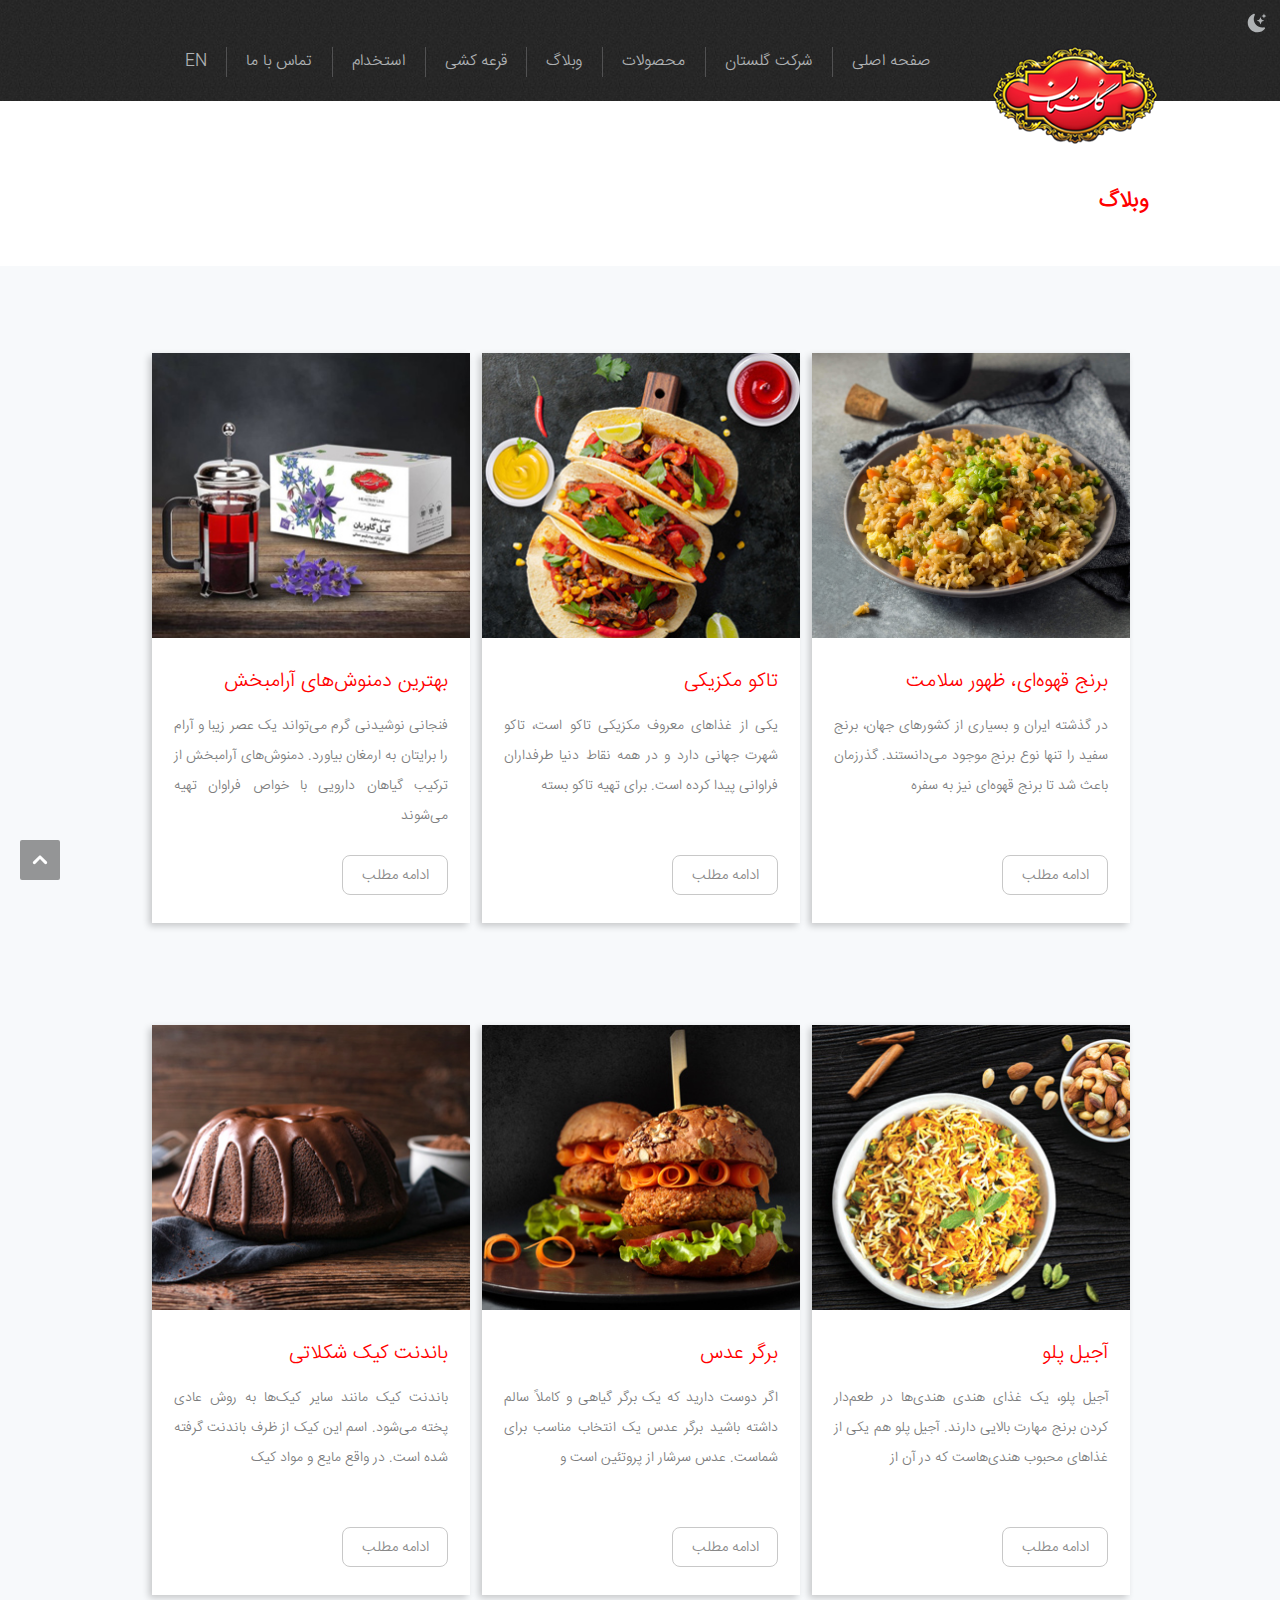
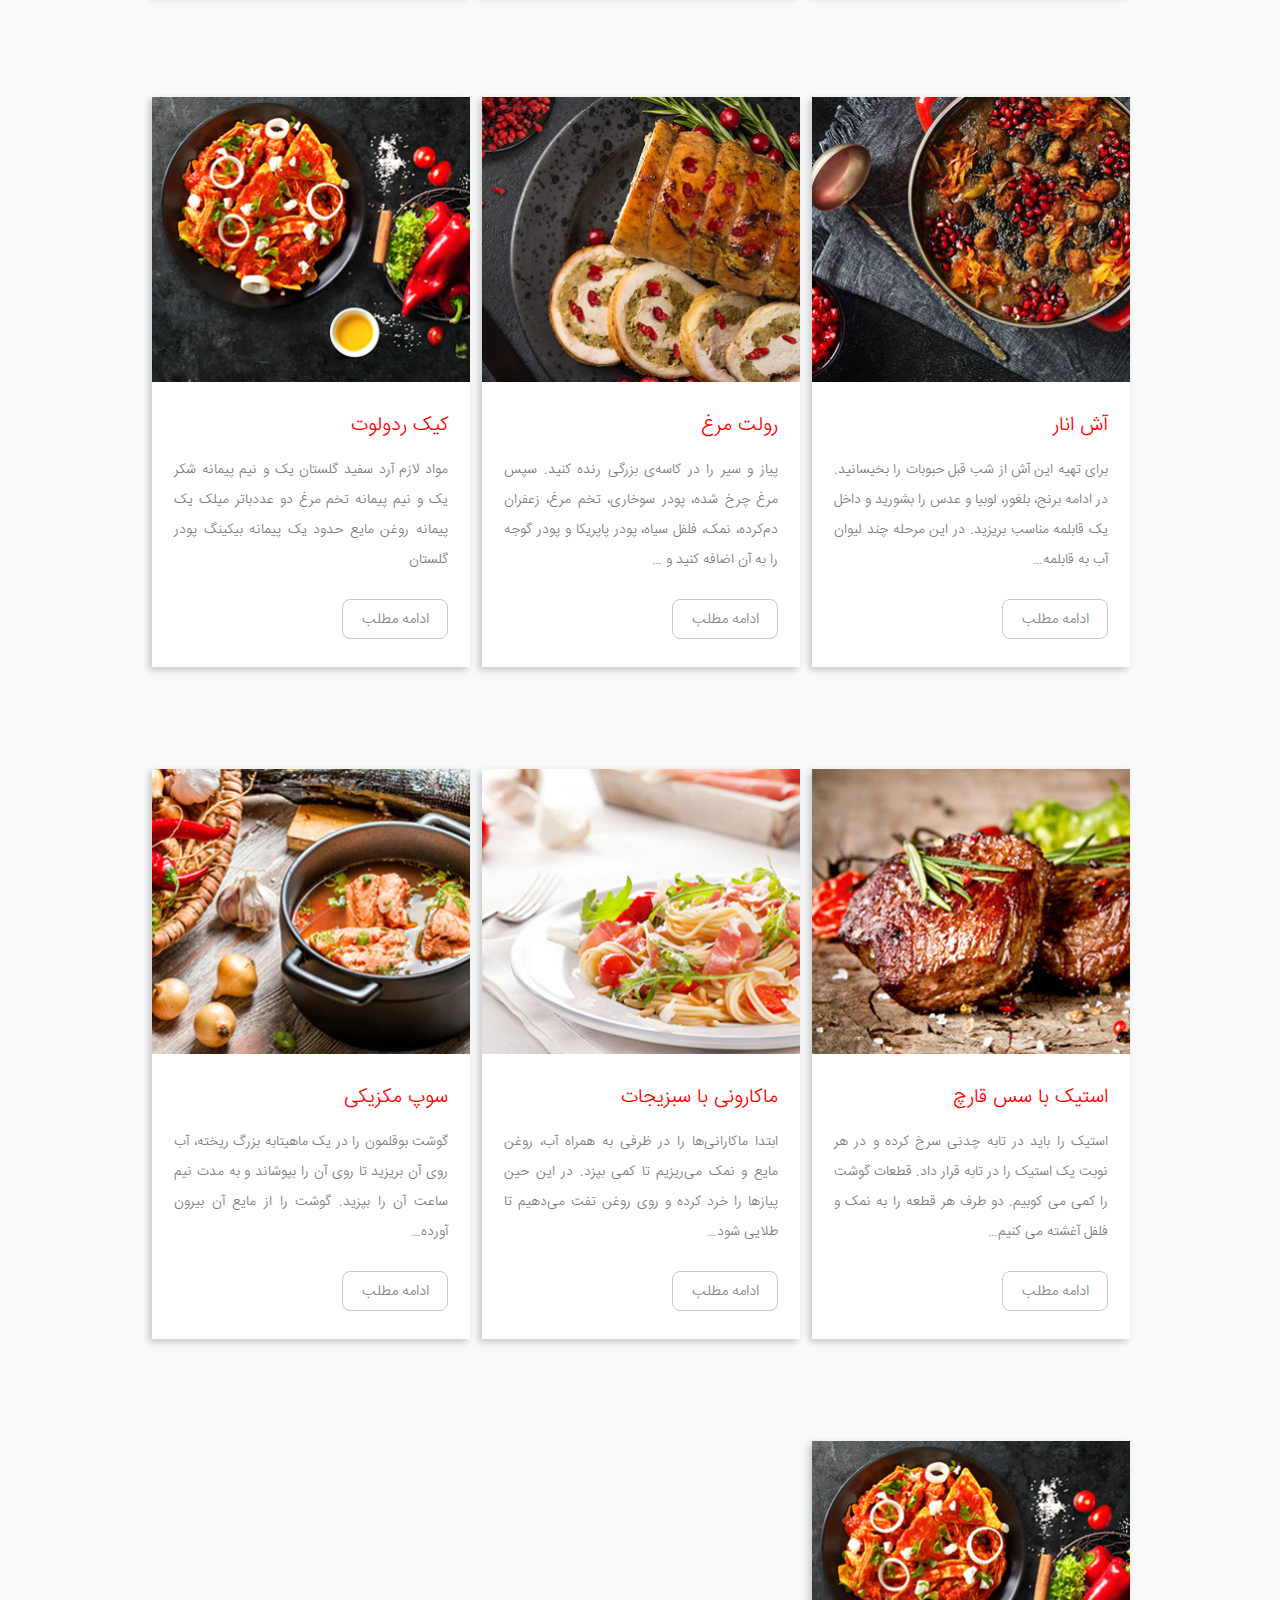
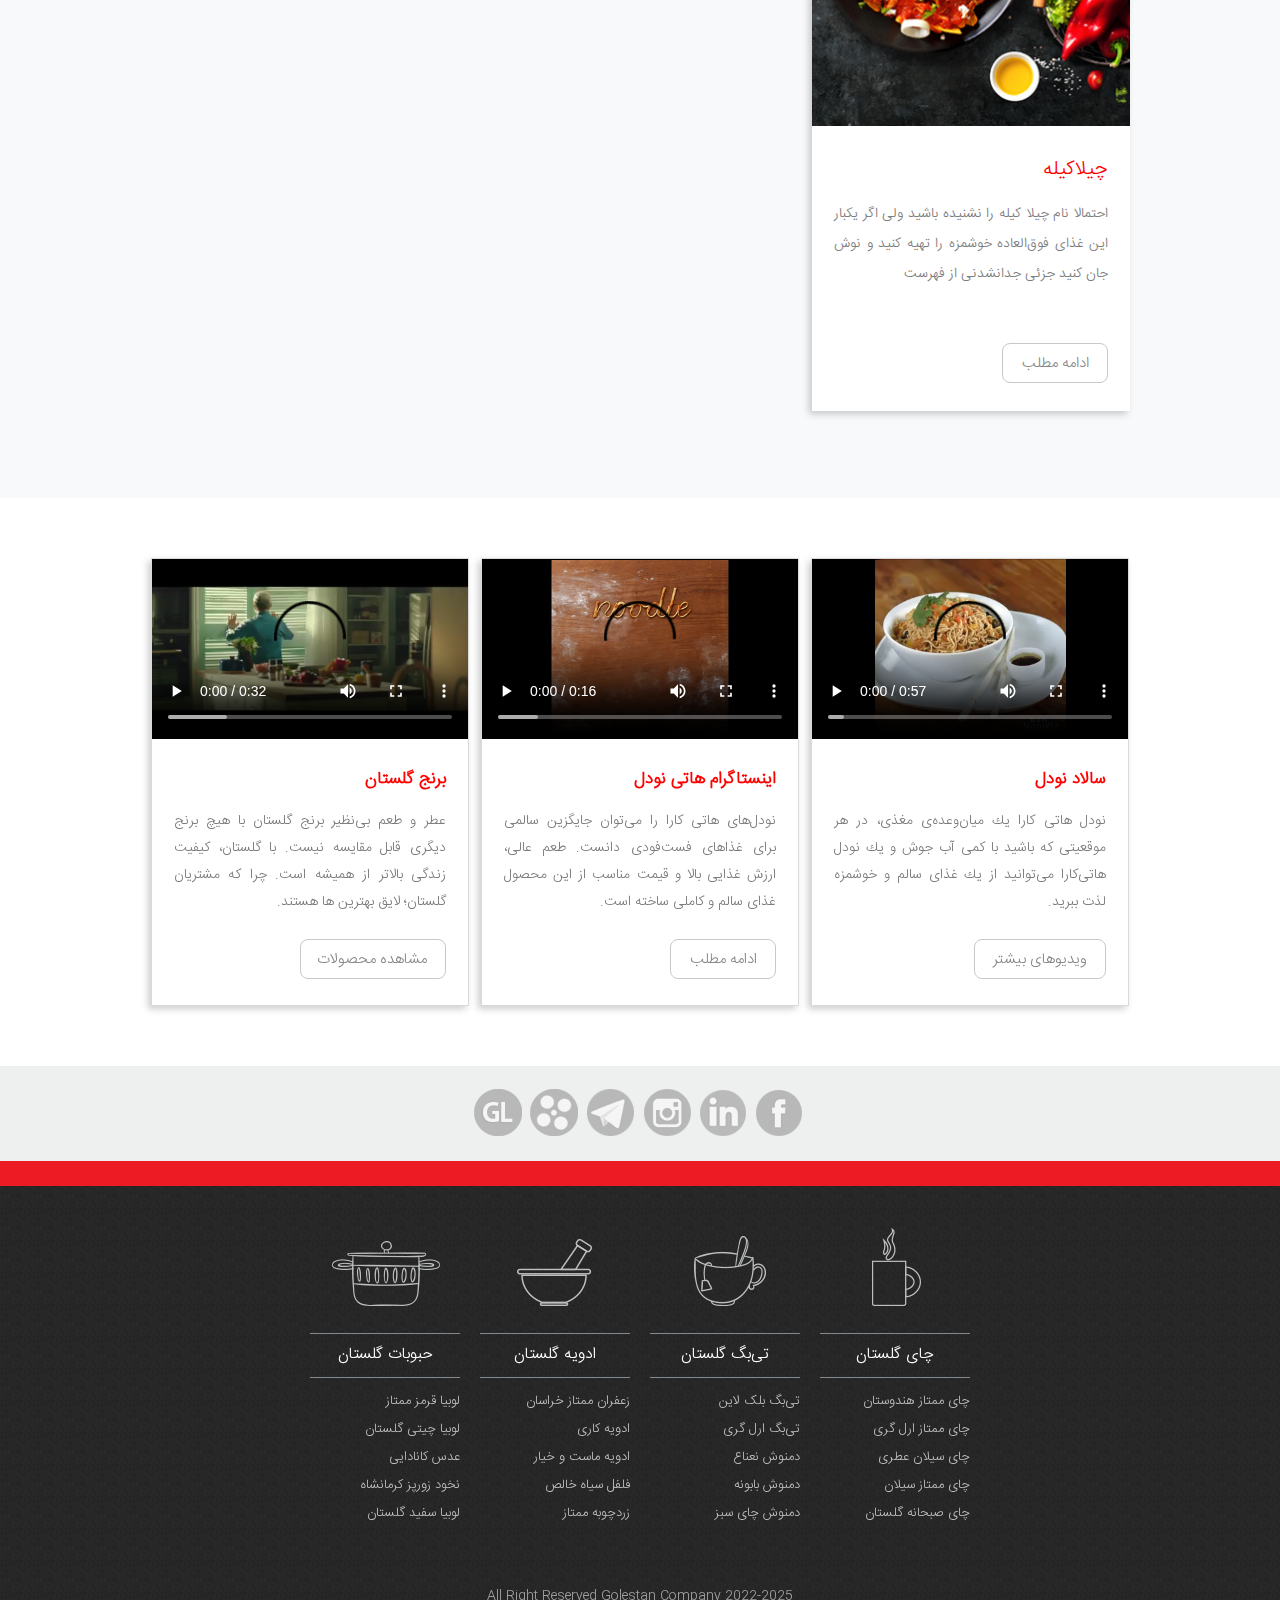
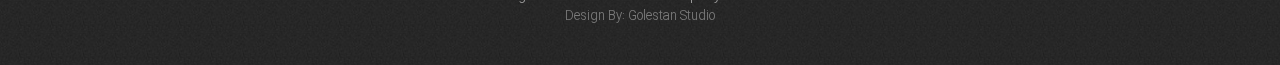
<file: weblog.html>
<!DOCTYPE html>
<html lang="en" dir="rtl">
  <head>
    <meta charset="UTF-8" />
    <meta name="viewport" content="width=device-width, initial-scale=1.0" />
    <title>وبلاگ گلستان - وب سایت رسمی شرکت گلستان | golestan</title>
    <link
      rel="shortcut icon"
      type="image/png"
      href="./public/images/favicon/apple-icon-57x57.png" />
    <link rel="stylesheet" href="./public/css/main.css" />
  </head>
  <body>
    <!-- Wrapper -->
    <div
      class="wapper w-[100%] h-[100%] bg-neutral-100 dark:bg-neutral-950 z-[10]">
      <div
        class="wrapperCenter mob:w-[100%] mob:mx-0 deskt:max-w-[1520px] deskt:mx-auto shadow-[-1px_1px_7px_0_rgba(0,0,0,0.1)] bg-recipeBanner bg-fixed">
        <div id="backToTop"></div>
        <!-- Header -->
        <div
          class="headerBg w-[100%] h-[fit-content] bg-neutral-950 bg-headerTexture bg-repeat sticky top-0 z-[100000]">
          <button
            class="darkMode absolute top-[13px] right-[13px]"
            id="darkModeButton">
            <svg
              width="20px"
              height="20px"
              viewBox="-0.64 -0.64 17.28 17.28"
              xmlns="http://www.w3.org/2000/svg"
              fill="#AFB2B4"
              class="bi bi-moon-stars-fill hover:fill-white">
              <g id="SVGRepo_bgCarrier" stroke-width="0"></g>
              <g
                id="SVGRepo_tracerCarrier"
                stroke-linecap="round"
                stroke-linejoin="round"></g>
              <g id="SVGRepo_iconCarrier">
                <path
                  d="M6 .278a.768.768 0 0 1 .08.858 7.208 7.208 0 0 0-.878 3.46c0 4.021 3.278 7.277 7.318 7.277.527 0 1.04-.055 1.533-.16a.787.787 0 0 1 .81.316.733.733 0 0 1-.031.893A8.349 8.349 0 0 1 8.344 16C3.734 16 0 12.286 0 7.71 0 4.266 2.114 1.312 5.124.06A.752.752 0 0 1 6 .278z"></path>
                <path
                  d="M10.794 3.148a.217.217 0 0 1 .412 0l.387 1.162c.173.518.579.924 1.097 1.097l1.162.387a.217.217 0 0 1 0 .412l-1.162.387a1.734 1.734 0 0 0-1.097 1.097l-.387 1.162a.217.217 0 0 1-.412 0l-.387-1.162A1.734 1.734 0 0 0 9.31 6.593l-1.162-.387a.217.217 0 0 1 0-.412l1.162-.387a1.734 1.734 0 0 0 1.097-1.097l.387-1.162zM13.863.099a.145.145 0 0 1 .274 0l.258.774c.115.346.386.617.732.732l.774.258a.145.145 0 0 1 0 .274l-.774.258a1.156 1.156 0 0 0-.732.732l-.258.774a.145.145 0 0 1-.274 0l-.258-.774a1.156 1.156 0 0 0-.732-.732l-.774-.258a.145.145 0 0 1 0-.274l.774-.258c.346-.115.617-.386.732-.732L13.863.1z"></path>
              </g>
            </svg>
          </button>
          <div
            class="header mob:w-[100%] mob:py-[11px] mob:flex-col mob:items-start mob:justify-start tab:items-center tab:justify-center tab:pb-[0px] deskt:w-[97%] deskt:max-w-[1040px] deskt:h-[101px] deskt:mx-auto deskt:p-0 deskt:pl-[20px] flex deskt:flex-row deskt:justify-center bg-neutral-950 bg-headerTexture bg-repeat">
            <!-- golestan logo -->
            <div class="headerLogo mob:w-[100%] deskt:w-[20%]">
              <div
                class="flex flex-row flex-wrap mob:justify-center deskt:justify-start">
                <div class="deskt:absolute deskt:top-[43px]">
                  <a href="index.html" class="">
                    <img
                      src="./public/images/header/mainlogo.png"
                      alt=""
                      class="w-[170px]" />
                  </a>
                </div>
              </div>
            </div>
            <!-- hamburger menu icon -->
            <label
              for="open"
              class="peer mob:block mr-[25px] mt-[15px] mb-[3px] tab:hidden deskt:hidden">
              <input
                type="checkbox"
                id="open"
                name="hamburgermenu"
                class="hidden" />
              <svg
                class="hover:stroke-white hover:fill-white"
                width="32px"
                height="32px"
                viewBox="0 0 16 16"
                xmlns="http://www.w3.org/2000/svg"
                fill="#AFB2B4"
                stroke="#AFB2B4"
                stroke-width="0.64">
                <g id="SVGRepo_bgCarrier" stroke-width="0"></g>
                <g
                  id="SVGRepo_tracerCarrier"
                  stroke-linecap="round"
                  stroke-linejoin="round"></g>
                <g id="SVGRepo_iconCarrier">
                  <g>
                    <path
                      d="M1 3.75A.75.75 0 011.75 3h12.5a.75.75 0 010 1.5H1.75A.75.75 0 011 3.75zM1 7.75A.75.75 0 011.75 7h12.5a.75.75 0 010 1.5H1.75A.75.75 0 011 7.75zM1.75 11a.75.75 0 000 1.5h12.5a.75.75 0 000-1.5H1.75z"></path>
                  </g>
                </g>
              </svg>
            </label>
            <!-- mobile menu -->
            <div
              class="w-[100%] h-[375px] bg-headerTexture absolute bottom-0 z-[-1] peer-has-[:checked]:bottom-[-375px] peer-has-[:checked]:z-[-10000000] transition-all duration-[400ms] tab:hidden deskt:hidden">
              <nav class="px-[33px]">
                <ul class="flex flex-col">
                  <li
                    class="text-[14px] text-stone-300 hover:text-white py-[12px] transition-all duration-300">
                    <a href="index.html" class="">صفحه اصلی</a>
                  </li>
                  <li
                    class="text-[14px] text-stone-300 hover:text-white py-[12px] transition-all duration-300">
                    <a href="" class="">شرکت گلستان</a>
                  </li>
                  <li
                    class="text-[14px] text-stone-300 hover:text-white py-[12px] transition-all duration-300">
                    <a href="" class="">محصولات</a>
                  </li>
                  <li
                    class="text-[14px] text-stone-300 hover:text-white py-[12px] transition-all duration-300">
                    <a href="" class="">وبلاگ</a>
                  </li>
                  <li
                    class="text-[14px] text-stone-300 hover:text-white py-[12px] transition-all duration-300">
                    <a href="" class="">قرعه کشی</a>
                  </li>
                  <li
                    class="text-[14px] text-stone-300 hover:text-white py-[12px] transition-all duration-300">
                    <a href="" class="">استخدام</a>
                  </li>
                  <li
                    class="text-[14px] text-stone-300 hover:text-white py-[12px] transition-all duration-300">
                    <a href="" class="">تماس با ما</a>
                  </li>
                  <li
                    class="text-[14px] text-stone-300 hover:text-white py-[12px] transition-all duration-300">
                    <a href="" class="">EN</a>
                  </li>
                </ul>
              </nav>
            </div>
            <!-- desktop & tablet menu -->
            <div
              class="mob:hidden tab:block tab:w-[80%] tab:max-w-[750px] deskt:block deskt:w-[80%] deskt:max-w-[80%]">
              <nav class="tab:mt-[8px] deskt:mt-[22px]">
                <ul
                  class="flex flex-row items-center tab:justify-between deskt:justify-center">
                  <li
                    class="h-[48px] leading-[48px] text-[16px] text-stone-300 hover:text-white deskt:pl-[19.8px] transition-all duration-300">
                    <a href="index.html" class="text-nowrap">صفحه اصلی</a>
                  </li>
                  <span
                    class="tab:hidden deskt:block w-[0.1px] h-[30px] bg-stone-500"></span>
                  <li
                    class="h-[48px] leading-[48px] text-[16px] text-stone-300 hover:text-white deskt:px-[19.8px] transition-all duration-300 group relative">
                    <a href="" class="text-nowrap">شرکت گلستان</a>
                    <div
                      class="w-[fit-content] h-[fit-content] bg-neutral-900 px-[20px] py-[10px] absolute right-0 top-[95%] hidden group-hover:block">
                      <div class="py-[13px] leading-[16px]">
                        <a
                          href=""
                          class="text-[16px] text-stone-300 text-nowrap hover:text-white transition-all duration-300"
                          >معرفی شرکت</a
                        >
                      </div>
                      <div class="py-[13px] leading-[16px]">
                        <a
                          href=""
                          class="text-[16px] text-stone-300 text-nowrap hover:text-white transition-all duration-300"
                          >تاریخچه گلستان</a
                        >
                      </div>
                      <div class="py-[13px] leading-[16px]">
                        <a
                          href=""
                          class="text-[16px] text-stone-300 text-nowrap hover:text-white transition-all duration-300"
                          >اخبار و اطلاعیه ها</a
                        >
                      </div>
                      <div class="py-[13px] leading-[16px]">
                        <a
                          href=""
                          class="text-[16px] text-stone-300 text-nowrap hover:text-white transition-all duration-300"
                          >مسئولیت های اجتماعی</a
                        >
                      </div>
                      <div class="py-[13px] leading-[16px]">
                        <a
                          href=""
                          class="text-[16px] text-stone-300 text-nowrap hover:text-white transition-all duration-300"
                          >سازمان فروش</a
                        >
                      </div>
                      <div class="py-[13px] leading-[16px]">
                        <a
                          href=""
                          class="text-[16px] text-stone-300 text-nowrap hover:text-white transition-all duration-300"
                          >سازمان توزیع</a
                        >
                      </div>
                      <div class="py-[13px] leading-[16px]">
                        <a
                          href=""
                          class="text-[16px] text-stone-300 text-nowrap hover:text-white transition-all duration-300"
                          >برندها</a
                        >
                      </div>
                    </div>
                  </li>
                  <span
                    class="tab:hidden deskt:block w-[0.1px] h-[30px] bg-stone-500"></span>
                  <li
                    class="h-[48px] leading-[48px] text-[16px] text-stone-300 hover:text-white deskt:px-[19.8px] transition-all duration-300 group relative">
                    <a href="" class="text-nowrap">محصولات</a>
                    <div
                      class="w-[fit-content] h-[fit-content] bg-neutral-900 px-[20px] py-[10px] absolute right-0 top-[95%] hidden group-hover:block">
                      <div class="py-[13px] leading-[16px]">
                        <a
                          href=""
                          class="text-[16px] text-stone-300 text-nowrap hover:text-white transition-all duration-300"
                          >چای</a
                        >
                      </div>
                      <div class="py-[13px] leading-[16px]">
                        <a
                          href=""
                          class="text-[16px] text-stone-300 text-nowrap hover:text-white transition-all duration-300"
                          >ناتس</a
                        >
                      </div>
                      <div class="py-[13px] leading-[16px]">
                        <a
                          href=""
                          class="text-[16px] text-stone-300 text-nowrap hover:text-white transition-all duration-300"
                          >ادویه و چاشنی</a
                        >
                      </div>
                      <div class="py-[13px] leading-[16px]">
                        <a
                          href=""
                          class="text-[16px] text-stone-300 text-nowrap hover:text-white transition-all duration-300"
                          >برنج</a
                        >
                      </div>
                      <div class="py-[13px] leading-[16px]">
                        <a
                          href=""
                          class="text-[16px] text-stone-300 text-nowrap hover:text-white transition-all duration-300"
                          >زعفران و زرشک</a
                        >
                      </div>
                      <div class="py-[13px] leading-[16px]">
                        <a
                          href=""
                          class="text-[16px] text-stone-300 text-nowrap hover:text-white transition-all duration-300"
                          >دمنوش</a
                        >
                      </div>
                      <div class="py-[13px] leading-[16px]">
                        <a
                          href=""
                          class="text-[16px] text-stone-300 text-nowrap hover:text-white transition-all duration-300"
                          >حبوبات و غلات</a
                        >
                      </div>
                      <div class="py-[13px] leading-[16px]">
                        <a
                          href=""
                          class="text-[16px] text-stone-300 text-nowrap hover:text-white transition-all duration-300"
                          >عصاره&zwnj;های گیاهی گلستان</a
                        >
                      </div>
                      <div class="py-[13px] leading-[16px]">
                        <a
                          href=""
                          class="text-[16px] text-stone-300 text-nowrap hover:text-white transition-all duration-300"
                          >قند و شکر</a
                        >
                      </div>
                      <div class="py-[13px] leading-[16px]">
                        <a
                          href=""
                          class="text-[16px] text-stone-300 text-nowrap hover:text-white transition-all duration-300"
                          >هاتی نودل</a
                        >
                      </div>
                      <div class="py-[13px] leading-[16px]">
                        <a
                          href=""
                          class="text-[16px] text-stone-300 text-nowrap hover:text-white transition-all duration-300"
                          >سایر محصولات</a
                        >
                      </div>
                      <div class="py-[13px] leading-[16px]">
                        <a
                          href=""
                          class="text-[16px] text-stone-300 text-nowrap hover:text-white transition-all duration-300"
                          >گل کیس</a
                        >
                      </div>
                    </div>
                  </li>
                  <span
                    class="tab:hidden deskt:block w-[0.1px] h-[30px] bg-stone-500"></span>
                  <li
                    class="h-[48px] leading-[48px] text-[16px] text-stone-300 hover:text-white deskt:px-[19.8px] transition-all duration-300 group relative">
                    <a href="" class="text-nowrap">وبلاگ</a>
                    <div
                      class="w-[180px] h-[fit-content] bg-neutral-900 px-[20px] py-[10px] absolute right-0 top-[95%] hidden group-hover:block">
                      <div class="py-[13px] leading-[16px]">
                        <a
                          href=""
                          class="text-[16px] text-stone-300 text-nowrap hover:text-white transition-all duration-300"
                          >مجله گلستان</a
                        >
                      </div>
                      <div class="py-[13px] leading-[16px]">
                        <a
                          href=""
                          class="text-[16px] text-stone-300 text-nowrap hover:text-white transition-all duration-300"
                          >فرهنگ غذایی</a
                        >
                      </div>
                      <div class="py-[13px] leading-[16px]">
                        <a
                          href=""
                          class="text-[16px] text-stone-300 text-nowrap hover:text-white transition-all duration-300"
                          >سلامت غذایی</a
                        >
                      </div>
                      <div class="py-[13px] leading-[16px]">
                        <a
                          href=""
                          class="text-[16px] text-stone-300 text-nowrap hover:text-white transition-all duration-300"
                          >تاریخچه</a
                        >
                      </div>
                      <div class="py-[13px] leading-[16px]">
                        <a
                          href=""
                          class="text-[16px] text-stone-300 text-nowrap hover:text-white transition-all duration-300"
                          >میزبانی و دیزاین</a
                        >
                      </div>
                    </div>
                  </li>
                  <span
                    class="tab:hidden deskt:block w-[0.1px] h-[30px] bg-stone-500"></span>
                  <li
                    class="h-[48px] leading-[48px] text-[16px] text-stone-300 hover:text-white deskt:px-[19.8px] transition-all duration-300">
                    <a href="" class="text-nowrap">قرعه کشی</a>
                  </li>
                  <span
                    class="tab:hidden deskt:block w-[0.1px] h-[30px] bg-stone-500"></span>
                  <li
                    class="h-[48px] leading-[48px] text-[16px] text-stone-300 hover:text-white deskt:px-[19.8px] transition-all duration-300">
                    <a href="" class="text-nowrap">استخدام</a>
                  </li>
                  <span
                    class="tab:hidden deskt:block w-[0.1px] h-[30px] bg-stone-500"></span>
                  <li
                    class="h-[48px] leading-[48px] text-[16px] text-stone-300 hover:text-white deskt:px-[19.8px] transition-all duration-300 group relative">
                    <a href="" class="text-nowrap">تماس با ما</a>
                    <div
                      class="w-[fit-content] h-[fit-content] bg-neutral-900 px-[20px] py-[10px] absolute right-0 top-[95%] hidden group-hover:block">
                      <div class="py-[13px] leading-[16px]">
                        <a
                          href=""
                          class="text-[16px] text-stone-300 text-nowrap hover:text-white transition-all duration-300"
                          >دفتر مرکزی</a
                        >
                      </div>
                      <div class="py-[13px] leading-[16px]">
                        <a
                          href=""
                          class="text-[16px] text-stone-300 text-nowrap hover:text-white transition-all duration-300"
                          >صدای مصرف کنندگان</a
                        >
                      </div>
                      <div class="py-[13px] leading-[16px]">
                        <a
                          href=""
                          class="text-[16px] text-stone-300 text-nowrap hover:text-white transition-all duration-300"
                          >ارتباط با مشترکین</a
                        >
                      </div>
                    </div>
                  </li>
                  <span
                    class="tab:hidden deskt:block w-[0.1px] h-[30px] bg-stone-500"></span>
                  <li
                    class="h-[48px] leading-[48px] text-[16px] text-stone-300 hover:text-white deskt:px-[19.8px] transition-all duration-300">
                    <a href="" class="text-nowrap">EN</a>
                  </li>
                </ul>
              </nav>
            </div>
          </div>
        </div>
        <!-- End Header -->
        <!-- Blog -->
        <div class="w-[100%]">
          <div
            class="w-[100%] h-[165px] bg-white dark:bg-neutral-950 flex flex-row items-center justify-center">
            <div class="w-[100%] max-w-[1050px] h-[47px] px-[16px] mt-[48px]">
              <p
                class="text-[22px] text-red-light dark:text-red-darker font-bold">
                وبلاگ
              </p>
            </div>
          </div>
          <div class="w-[100%] bg-[#F7F9FB] dark:bg-[#4d4d4d] py-[87px]">
            <div
              class="mob:w-[327px] tab:w-[650px] deskt:w-[980px] h-[fit-content] flex flex-row flex-wrap justify-start items-center gap-x-[12px] gap-y-[102px] mx-auto">
              <div
                class="w-[318px] h-[570px] bg-white dark:bg-neutral-900 shadow-[-3px_3px_7px_0_rgba(0,0,0,0.2)]">
                <a href="" class="">
                  <div class="relative w-[100%] h-[50%]">
                    <div
                      class="w-[100%] h-[100%] hover:bg-[rgba(255,255,255,0.2)] absolute top-0 transition-all duration-100"></div>
                    <img
                      src="./public/images/weblog/a1.jpg"
                      alt=""
                      class="w-[100%] h-[100%] object-cover object-center" />
                  </div>
                </a>
                <div
                  class="w-[100%] h-[50%] py-[28px] px-[22px] flex flex-col justify-between">
                  <div class="w-[100%]">
                    <div class="w-[100%] mb-[15px]">
                      <a href="" class="">
                        <h2
                          class="text-[20px] text-red-light dark:text-red-darker">
                          برنج قهوه‌ای، ظهور سلامت
                        </h2>
                      </a>
                    </div>
                    <div class="w-[100%] mb-[15px]">
                      <p
                        class="text-[14px] leading-[30px] text-stone-400 dark:text-stone-250 text-justify">
                        در گذشته ایران و بسیاری از کشورهای جهان، برنج سفید را
                        تنها نوع برنج موجود می‌دانستند. گذرزمان باعث شد تا برنج
                        قهوه‌ای نیز به سفره
                      </p>
                    </div>
                  </div>
                  <div class="w-[100%]">
                    <a href="" class="">
                      <div
                        href=""
                        class="w-[106px] h-[40px] bg-white dark:bg-neutral-900 text-[15px] leading-[40px] text-neutral-600 dark:text-neutral-400 text-nowrap border border-neutral-300 px-[18px] rounded-[8px] hover:bg-red-dark hover:text-white transition-all duration-300">
                        ادامه مطلب
                      </div>
                    </a>
                  </div>
                </div>
              </div>
              <div
                class="w-[318px] h-[570px] bg-white dark:bg-neutral-900 shadow-[-3px_3px_7px_0_rgba(0,0,0,0.2)]">
                <a href="" class="">
                  <div class="relative w-[100%] h-[50%]">
                    <div
                      class="w-[100%] h-[100%] hover:bg-[rgba(255,255,255,0.2)] absolute top-0 transition-all duration-100"></div>
                    <img
                      src="./public/images/weblog/a2.jpg"
                      alt=""
                      class="w-[100%] h-[100%] object-cover object-center" />
                  </div>
                </a>
                <div
                  class="w-[100%] h-[50%] py-[28px] px-[22px] flex flex-col justify-between">
                  <div class="w-[100%]">
                    <div class="w-[100%] mb-[15px]">
                      <a href="" class="">
                        <h2
                          class="text-[20px] text-red-light dark:text-red-darker">
                          تاکو مکزیکی
                        </h2>
                      </a>
                    </div>
                    <div class="w-[100%] mb-[15px]">
                      <p
                        class="text-[14px] leading-[30px] text-stone-400 dark:text-stone-250 text-justify">
                        یکی از غذاهای معروف مکزیکی تاکو است، تاکو شهرت جهانی
                        دارد و در همه نقاط دنیا طرفداران فراوانی پیدا کرده است.
                        برای تهیه تاکو بسته
                      </p>
                    </div>
                  </div>
                  <div class="w-[100%]">
                    <a href="" class="">
                      <div
                        href=""
                        class="w-[106px] h-[40px] bg-white dark:bg-neutral-900 text-[15px] leading-[40px] text-neutral-600 dark:text-neutral-400 text-nowrap border border-neutral-300 px-[18px] rounded-[8px] hover:bg-red-dark hover:text-white transition-all duration-300">
                        ادامه مطلب
                      </div>
                    </a>
                  </div>
                </div>
              </div>
              <div
                class="w-[318px] h-[570px] bg-white dark:bg-neutral-900 shadow-[-3px_3px_7px_0_rgba(0,0,0,0.2)]">
                <a href="" class="">
                  <div class="relative w-[100%] h-[50%]">
                    <div
                      class="w-[100%] h-[100%] hover:bg-[rgba(255,255,255,0.2)] absolute top-0 transition-all duration-100"></div>
                    <img
                      src="./public/images/weblog/recipe-pic-Borage-flower.jpg"
                      alt=""
                      class="w-[100%] h-[100%] object-cover object-center" />
                  </div>
                </a>
                <div
                  class="w-[100%] h-[50%] py-[28px] px-[22px] flex flex-col justify-between">
                  <div class="w-[100%]">
                    <div class="w-[100%] mb-[15px]">
                      <a href="" class="">
                        <h2
                          class="text-[20px] text-red-light dark:text-red-darker">
                          بهترین دمنوش‌های آرامبخش
                        </h2>
                      </a>
                    </div>
                    <div class="w-[100%] mb-[15px]">
                      <p
                        class="text-[14px] leading-[30px] text-stone-400 dark:text-stone-250 text-justify">
                        فنجانی نوشیدنی گرم می‌تواند یک عصر زیبا و آرام را
                        برایتان به ارمغان بیاورد. دمنوش‌های آرامبخش از ترکیب
                        گیاهان دارویی با خواص فراوان تهیه می‌شوند
                      </p>
                    </div>
                  </div>
                  <div class="w-[100%]">
                    <a href="" class="">
                      <div
                        href=""
                        class="w-[106px] h-[40px] bg-white dark:bg-neutral-900 text-[15px] leading-[40px] text-neutral-600 dark:text-neutral-400 text-nowrap border border-neutral-300 px-[18px] rounded-[8px] hover:bg-red-dark hover:text-white transition-all duration-300">
                        ادامه مطلب
                      </div>
                    </a>
                  </div>
                </div>
              </div>
              <div
                class="w-[318px] h-[570px] bg-white dark:bg-neutral-900 shadow-[-3px_3px_7px_0_rgba(0,0,0,0.2)]">
                <a href="" class="">
                  <div class="relative w-[100%] h-[50%]">
                    <div
                      class="w-[100%] h-[100%] hover:bg-[rgba(255,255,255,0.2)] absolute top-0 transition-all duration-100"></div>
                    <img
                      src="./public/images/weblog/recipe-pic-Indian-Rice-Nuts.jpg"
                      alt=""
                      class="w-[100%] h-[100%] object-cover object-center" />
                  </div>
                </a>
                <div
                  class="w-[100%] h-[50%] py-[28px] px-[22px] flex flex-col justify-between">
                  <div class="w-[100%]">
                    <div class="w-[100%] mb-[15px]">
                      <a href="" class="">
                        <h2
                          class="text-[20px] text-red-light dark:text-red-darker">
                          آجیل پلو
                        </h2>
                      </a>
                    </div>
                    <div class="w-[100%] mb-[15px]">
                      <p
                        class="text-[14px] leading-[30px] text-stone-400 dark:text-stone-250 text-justify">
                        آجیل پلو، یک غذای هندی هندی‌ها در طعم‌دار کردن برنج
                        مهارت بالایی دارند. آجیل پلو هم یکی از غذاهای محبوب
                        هندی‌هاست که در آن از
                      </p>
                    </div>
                  </div>
                  <div class="w-[100%]">
                    <a href="" class="">
                      <div
                        href=""
                        class="w-[106px] h-[40px] bg-white dark:bg-neutral-900 text-[15px] leading-[40px] text-neutral-600 dark:text-neutral-400 text-nowrap border border-neutral-300 px-[18px] rounded-[8px] hover:bg-red-dark hover:text-white transition-all duration-300">
                        ادامه مطلب
                      </div>
                    </a>
                  </div>
                </div>
              </div>
              <div
                class="w-[318px] h-[570px] bg-white dark:bg-neutral-900 shadow-[-3px_3px_7px_0_rgba(0,0,0,0.2)]">
                <a href="" class="">
                  <div class="relative w-[100%] h-[50%]">
                    <div
                      class="w-[100%] h-[100%] hover:bg-[rgba(255,255,255,0.2)] absolute top-0 transition-all duration-100"></div>
                    <img
                      src="./public/images/weblog/recipe-pic-Lentil-burger.jpg"
                      alt=""
                      class="w-[100%] h-[100%] object-cover object-center" />
                  </div>
                </a>
                <div
                  class="w-[100%] h-[50%] py-[28px] px-[22px] flex flex-col justify-between">
                  <div class="w-[100%]">
                    <div class="w-[100%] mb-[15px]">
                      <a href="" class="">
                        <h2
                          class="text-[20px] text-red-light dark:text-red-darker">
                          برگر عدس
                        </h2>
                      </a>
                    </div>
                    <div class="w-[100%] mb-[15px]">
                      <p
                        class="text-[14px] leading-[30px] text-stone-400 dark:text-stone-250 text-justify">
                        اگر دوست دارید که یک برگر گیاهی و کاملاً سالم داشته
                        باشید برگر عدس یک انتخاب مناسب برای شماست. عدس سرشار از
                        پروتئین است و
                      </p>
                    </div>
                  </div>
                  <div class="w-[100%]">
                    <a href="" class="">
                      <div
                        href=""
                        class="w-[106px] h-[40px] bg-white dark:bg-neutral-900 text-[15px] leading-[40px] text-neutral-600 dark:text-neutral-400 text-nowrap border border-neutral-300 px-[18px] rounded-[8px] hover:bg-red-dark hover:text-white transition-all duration-300">
                        ادامه مطلب
                      </div>
                    </a>
                  </div>
                </div>
              </div>
              <div
                class="w-[318px] h-[570px] bg-white dark:bg-neutral-900 shadow-[-3px_3px_7px_0_rgba(0,0,0,0.2)]">
                <a href="" class="">
                  <div class="relative w-[100%] h-[50%]">
                    <div
                      class="w-[100%] h-[100%] hover:bg-[rgba(255,255,255,0.2)] absolute top-0 transition-all duration-100"></div>
                    <img
                      src="./public/images/weblog/recipe-pic-Chocolate-cake-bundt.jpg"
                      alt=""
                      class="w-[100%] h-[100%] object-cover object-center" />
                  </div>
                </a>
                <div
                  class="w-[100%] h-[50%] py-[28px] px-[22px] flex flex-col justify-between">
                  <div class="w-[100%]">
                    <div class="w-[100%] mb-[15px]">
                      <a href="" class="">
                        <h2
                          class="text-[20px] text-red-light dark:text-red-darker">
                          باندنت کیک شکلاتی
                        </h2>
                      </a>
                    </div>
                    <div class="w-[100%] mb-[15px]">
                      <p
                        class="text-[14px] leading-[30px] text-stone-400 dark:text-stone-250 text-justify">
                        باندنت کیک مانند سایر کیک‌ها به روش عادی پخته می‌شود.
                        اسم این کیک از ظرف باندنت گرفته شده است. در واقع مایع و
                        مواد کیک
                      </p>
                    </div>
                  </div>
                  <div class="w-[100%]">
                    <a href="" class="">
                      <div
                        href=""
                        class="w-[106px] h-[40px] bg-white dark:bg-neutral-900 text-[15px] leading-[40px] text-neutral-600 dark:text-neutral-400 text-nowrap border border-neutral-300 px-[18px] rounded-[8px] hover:bg-red-dark hover:text-white transition-all duration-300">
                        ادامه مطلب
                      </div>
                    </a>
                  </div>
                </div>
              </div>
              <div
                class="w-[318px] h-[570px] bg-white dark:bg-neutral-900 shadow-[-3px_3px_7px_0_rgba(0,0,0,0.2)]">
                <a href="" class="">
                  <div class="relative w-[100%] h-[50%]">
                    <div
                      class="w-[100%] h-[100%] hover:bg-[rgba(255,255,255,0.2)] absolute top-0 transition-all duration-100"></div>
                    <img
                      src="./public/images/weblog/recipe-pic-1401-04.jpg"
                      alt=""
                      class="w-[100%] h-[100%] object-cover object-center" />
                  </div>
                </a>
                <div
                  class="w-[100%] h-[50%] py-[28px] px-[22px] flex flex-col justify-between">
                  <div class="w-[100%]">
                    <div class="w-[100%] mb-[15px]">
                      <a href="" class="">
                        <h2
                          class="text-[20px] text-red-light dark:text-red-darker">
                          آش انار
                        </h2>
                      </a>
                    </div>
                    <div class="w-[100%] mb-[15px]">
                      <p
                        class="text-[14px] leading-[30px] text-stone-400 dark:text-stone-250 text-justify">
                        برای تهیه این آش از شب قبل حبوبات را بخیسانید. در ادامه
                        برنج، بلغور، لوبیا و عدس را بشورید و داخل یک قابلمه
                        مناسب بریزید. در این مرحله چند لیوان آب به قابلمه…
                      </p>
                    </div>
                  </div>
                  <div class="w-[100%]">
                    <a href="" class="">
                      <div
                        href=""
                        class="w-[106px] h-[40px] bg-white dark:bg-neutral-900 text-[15px] leading-[40px] text-neutral-600 dark:text-neutral-400 text-nowrap border border-neutral-300 px-[18px] rounded-[8px] hover:bg-red-dark hover:text-white transition-all duration-300">
                        ادامه مطلب
                      </div>
                    </a>
                  </div>
                </div>
              </div>
              <div
                class="w-[318px] h-[570px] bg-white dark:bg-neutral-900 shadow-[-3px_3px_7px_0_rgba(0,0,0,0.2)]">
                <a href="" class="">
                  <div class="relative w-[100%] h-[50%]">
                    <div
                      class="w-[100%] h-[100%] hover:bg-[rgba(255,255,255,0.2)] absolute top-0 transition-all duration-100"></div>
                    <img
                      src="./public/images/weblog/recipe-pic-1401-05.jpg"
                      alt=""
                      class="w-[100%] h-[100%] object-cover object-center" />
                  </div>
                </a>
                <div
                  class="w-[100%] h-[50%] py-[28px] px-[22px] flex flex-col justify-between">
                  <div class="w-[100%]">
                    <div class="w-[100%] mb-[15px]">
                      <a href="" class="">
                        <h2
                          class="text-[20px] text-red-light dark:text-red-darker">
                          رولت مرغ
                        </h2>
                      </a>
                    </div>
                    <div class="w-[100%] mb-[15px]">
                      <p
                        class="text-[14px] leading-[30px] text-stone-400 dark:text-stone-250 text-justify">
                        پیاز و سیر را در کاسه‌ی بزرگی رنده کنید. سپس مرغ چرخ
                        شده، پودر سوخاری، تخم مرغ، زعفران دم‌کرده، نمک، فلفل
                        سیاه، پودر پاپریکا و پودر گوجه را به آن اضافه کنید و …
                      </p>
                    </div>
                  </div>
                  <div class="w-[100%]">
                    <a href="" class="">
                      <div
                        href=""
                        class="w-[106px] h-[40px] bg-white dark:bg-neutral-900 text-[15px] leading-[40px] text-neutral-600 dark:text-neutral-400 text-nowrap border border-neutral-300 px-[18px] rounded-[8px] hover:bg-red-dark hover:text-white transition-all duration-300">
                        ادامه مطلب
                      </div>
                    </a>
                  </div>
                </div>
              </div>
              <div
                class="w-[318px] h-[570px] bg-white dark:bg-neutral-900 shadow-[-3px_3px_7px_0_rgba(0,0,0,0.2)]">
                <a href="" class="">
                  <div class="relative w-[100%] h-[50%]">
                    <div
                      class="w-[100%] h-[100%] hover:bg-[rgba(255,255,255,0.2)] absolute top-0 transition-all duration-100"></div>
                    <img
                      src="./public/images/weblog/recipe-pic-Chilakile-1401.jpg"
                      alt=""
                      class="w-[100%] h-[100%] object-cover object-center" />
                  </div>
                </a>
                <div
                  class="w-[100%] h-[50%] py-[28px] px-[22px] flex flex-col justify-between">
                  <div class="w-[100%]">
                    <div class="w-[100%] mb-[15px]">
                      <a href="" class="">
                        <h2
                          class="text-[20px] text-red-light dark:text-red-darker">
                          کیک ردولوت
                        </h2>
                      </a>
                    </div>
                    <div class="w-[100%] mb-[15px]">
                      <p
                        class="text-[14px] leading-[30px] text-stone-400 dark:text-stone-250 text-justify">
                        مواد لازم آرد سفید گلستان یک و نیم پیمانه شکر یک و نیم
                        پیمانه تخم مرغ دو عددباتر میلک یک پیمانه روغن مایع حدود
                        یک پیمانه بیکینگ پودر گلستان
                      </p>
                    </div>
                  </div>
                  <div class="w-[100%]">
                    <a href="" class="">
                      <div
                        href=""
                        class="w-[106px] h-[40px] bg-white dark:bg-neutral-900 text-[15px] leading-[40px] text-neutral-600 dark:text-neutral-400 text-nowrap border border-neutral-300 px-[18px] rounded-[8px] hover:bg-red-dark hover:text-white transition-all duration-300">
                        ادامه مطلب
                      </div>
                    </a>
                  </div>
                </div>
              </div>
              <div
                class="w-[318px] h-[570px] bg-white dark:bg-neutral-900 shadow-[-3px_3px_7px_0_rgba(0,0,0,0.2)]">
                <a href="" class="">
                  <div class="relative w-[100%] h-[50%]">
                    <div
                      class="w-[100%] h-[100%] hover:bg-[rgba(255,255,255,0.2)] absolute top-0 transition-all duration-100"></div>
                    <img
                      src="./public/images/weblog/recipe-pic1.jpg"
                      alt=""
                      class="w-[100%] h-[100%] object-cover object-center" />
                  </div>
                </a>
                <div
                  class="w-[100%] h-[50%] py-[28px] px-[22px] flex flex-col justify-between">
                  <div class="w-[100%]">
                    <div class="w-[100%] mb-[15px]">
                      <a href="" class="">
                        <h2
                          class="text-[20px] text-red-light dark:text-red-darker">
                          استیک با سس قارچ
                        </h2>
                      </a>
                    </div>
                    <div class="w-[100%] mb-[15px]">
                      <p
                        class="text-[14px] leading-[30px] text-stone-400 dark:text-stone-250 text-justify">
                        استیک را باید در تابه چدنی سرخ کرده و در هر نوبت یک
                        استیک را در تابه قرار داد. قطعات گوشت را کمی می کوبیم.
                        دو طرف هر قطعه را به نمک و فلفل آغشته می کنیم…
                      </p>
                    </div>
                  </div>
                  <div class="w-[100%]">
                    <a href="" class="">
                      <div
                        href=""
                        class="w-[106px] h-[40px] bg-white dark:bg-neutral-900 text-[15px] leading-[40px] text-neutral-600 dark:text-neutral-400 text-nowrap border border-neutral-300 px-[18px] rounded-[8px] hover:bg-red-dark hover:text-white transition-all duration-300">
                        ادامه مطلب
                      </div>
                    </a>
                  </div>
                </div>
              </div>
              <div
                class="w-[318px] h-[570px] bg-white dark:bg-neutral-900 shadow-[-3px_3px_7px_0_rgba(0,0,0,0.2)]">
                <a href="" class="">
                  <div class="relative w-[100%] h-[50%]">
                    <div
                      class="w-[100%] h-[100%] hover:bg-[rgba(255,255,255,0.2)] absolute top-0 transition-all duration-100"></div>
                    <img
                      src="./public/images/weblog/recipe-pic2.jpg"
                      alt=""
                      class="w-[100%] h-[100%] object-cover object-center" />
                  </div>
                </a>
                <div
                  class="w-[100%] h-[50%] py-[28px] px-[22px] flex flex-col justify-between">
                  <div class="w-[100%]">
                    <div class="w-[100%] mb-[15px]">
                      <a href="" class="">
                        <h2
                          class="text-[20px] text-red-light dark:text-red-darker">
                          ماکارونی با سبزیجات
                        </h2>
                      </a>
                    </div>
                    <div class="w-[100%] mb-[15px]">
                      <p
                        class="text-[14px] leading-[30px] text-stone-400 dark:text-stone-250 text-justify">
                        ابتدا ماکارانی‌ها را در ظرفی‌ به‌ همراه‌ آب‌، روغن‌
                        مایع‌ و نمک‌ می‌ریزیم‌ تا کمی‌ بپزد. در این‌ حین‌ پیازها
                        را خرد کرده‌ و روی‌ روغن‌ تفت‌ می‌دهیم‌ تا طلایی‌ شود…
                      </p>
                    </div>
                  </div>
                  <div class="w-[100%]">
                    <a href="" class="">
                      <div
                        href=""
                        class="w-[106px] h-[40px] bg-white dark:bg-neutral-900 text-[15px] leading-[40px] text-neutral-600 dark:text-neutral-400 text-nowrap border border-neutral-300 px-[18px] rounded-[8px] hover:bg-red-dark hover:text-white transition-all duration-300">
                        ادامه مطلب
                      </div>
                    </a>
                  </div>
                </div>
              </div>
              <div
                class="w-[318px] h-[570px] bg-white dark:bg-neutral-900 shadow-[-3px_3px_7px_0_rgba(0,0,0,0.2)]">
                <a href="" class="">
                  <div class="relative w-[100%] h-[50%]">
                    <div
                      class="w-[100%] h-[100%] hover:bg-[rgba(255,255,255,0.2)] absolute top-0 transition-all duration-100"></div>
                    <img
                      src="./public/images/weblog/recipe-pic3.jpg"
                      alt=""
                      class="w-[100%] h-[100%] object-cover object-center" />
                  </div>
                </a>
                <div
                  class="w-[100%] h-[50%] py-[28px] px-[22px] flex flex-col justify-between">
                  <div class="w-[100%]">
                    <div class="w-[100%] mb-[15px]">
                      <a href="" class="">
                        <h2
                          class="text-[20px] text-red-light dark:text-red-darker">
                          سوپ مکزیکی
                        </h2>
                      </a>
                    </div>
                    <div class="w-[100%] mb-[15px]">
                      <p
                        class="text-[14px] leading-[30px] text-stone-400 dark:text-stone-250 text-justify">
                        گوشت بوقلمون را در یک ماهیتابه بزرگ ریخته، آب روی آن
                        بریزید تا روی آن را بپوشاند و به مدت نیم ساعت آن را
                        بپزید. گوشت را از مایع آن بیرون آورده…
                      </p>
                    </div>
                  </div>
                  <div class="w-[100%]">
                    <a href="" class="">
                      <div
                        href=""
                        class="w-[106px] h-[40px] bg-white dark:bg-neutral-900 text-[15px] leading-[40px] text-neutral-600 dark:text-neutral-400 text-nowrap border border-neutral-300 px-[18px] rounded-[8px] hover:bg-red-dark hover:text-white transition-all duration-300">
                        ادامه مطلب
                      </div>
                    </a>
                  </div>
                </div>
              </div>
              <div
                class="w-[318px] h-[570px] bg-white dark:bg-neutral-900 shadow-[-3px_3px_7px_0_rgba(0,0,0,0.2)]">
                <a href="" class="">
                  <div class="relative w-[100%] h-[50%]">
                    <div
                      class="w-[100%] h-[100%] hover:bg-[rgba(255,255,255,0.2)] absolute top-0 transition-all duration-100"></div>
                    <img
                      src="./public/images/weblog/recipe-pic-Chilakile-1401.jpg"
                      alt=""
                      class="w-[100%] h-[100%] object-cover object-center" />
                  </div>
                </a>
                <div
                  class="w-[100%] h-[50%] py-[28px] px-[22px] flex flex-col justify-between">
                  <div class="w-[100%]">
                    <div class="w-[100%] mb-[15px]">
                      <a href="" class="">
                        <h2
                          class="text-[20px] text-red-light dark:text-red-darker">
                          چیلاکیله
                        </h2>
                      </a>
                    </div>
                    <div class="w-[100%] mb-[15px]">
                      <p
                        class="text-[14px] leading-[30px] text-stone-400 dark:text-stone-250 text-justify">
                        احتمالا نام چیلا کیله را نشنیده باشید ولی اگر یکبار این
                        غذای فوق‌العاده خوشمزه را تهیه کنید و نوش جان کنید جزئی
                        جدانشدنی از فهرست
                      </p>
                    </div>
                  </div>
                  <div class="w-[100%]">
                    <a href="" class="">
                      <div
                        href=""
                        class="w-[106px] h-[40px] bg-white dark:bg-neutral-900 text-[15px] leading-[40px] text-neutral-600 dark:text-neutral-400 text-nowrap border border-neutral-300 px-[18px] rounded-[8px] hover:bg-red-dark hover:text-white transition-all duration-300">
                        ادامه مطلب
                      </div>
                    </a>
                  </div>
                </div>
              </div>
            </div>
          </div>
        </div>
        <!-- End Blog -->
        <!-- Golestan Magazine -->
        <div
          class="w-[100%] h-[fit-content] bg-white dark:bg-neutral-950 py-[60px] flex flex-row justify-center">
          <div
            class="mob:w-[83%] deskt:w-[100%] deskt:max-w-[980px] h-[fit-content] flex flex-row flex-wrap justify-center gap-x-[12px] gap-y-[43px]">
            <div
              class="w-[318px] h-[448px] bg-white dark:bg-neutral-900 border border-[#dadada] dark:border-neutral-800 shadow-[-3px_3px_7px_0_rgba(0,0,0,0.2)]">
              <a href="" class="">
                <div class="w-[100%] h-[180px]">
                  <video
                    src="./public/videos/magazine/1.mp4"
                    controls="controls"
                    width="100%"
                    style="height: 180px; background-color: black"></video>
                </div>
              </a>
              <div
                class="w-[100%] h-[268px] py-[28px] px-[22px] flex flex-col justify-between">
                <div class="w-[100%]">
                  <div class="w-[100%] mb-[15px]">
                    <a href="" class="">
                      <h2
                        class="text-[17px] text-red-light dark:text-red-darker font-bold">
                        سالاد نودل
                      </h2>
                    </a>
                  </div>
                  <div class="w-[100%] mb-[15px]">
                    <p
                      class="text-[14px] leading-[27px] text-stone-400 dark:text-stone-250 text-justify">
                      نودل هاتی کارا یك میان‌وعده‌ی مغذی، در هر موقعیتی كه باشید
                      با كمی آب جوش و یك نودل هاتی‌كارا می‌توانید از یك غذای
                      سالم و خوشمزه لذت ببرید.
                    </p>
                  </div>
                </div>
                <div class="w-[100%]">
                  <a href="" class="">
                    <div
                      href=""
                      class="w-[132px] h-[40px] bg-white dark:bg-neutral-900 text-[15px] leading-[40px] text-neutral-600 dark:text-neutral-400 text-nowrap border border-neutral-300 px-[18px] rounded-[8px] hover:bg-red-dark hover:text-white transition-all duration-300">
                      ویدیوهای بیشتر
                    </div>
                  </a>
                </div>
              </div>
            </div>
            <div
              class="w-[318px] h-[448px] bg-white dark:bg-neutral-900 border border-[#dadada] dark:border-neutral-800 shadow-[-3px_3px_7px_0_rgba(0,0,0,0.2)]">
              <a href="" class="">
                <div class="w-[100%] h-[180px]">
                  <video
                    src="./public/videos/magazine/2.mp4"
                    controls="controls"
                    width="100%"
                    style="height: 180px; background-color: black"></video>
                </div>
              </a>
              <div
                class="w-[100%] h-[268px] py-[28px] px-[22px] flex flex-col justify-between">
                <div class="w-[100%]">
                  <div class="w-[100%] mb-[15px]">
                    <a href="" class="">
                      <h2
                        class="text-[17px] text-red-light dark:text-red-darker font-bold">
                        اینستاگرام هاتی نودل
                      </h2>
                    </a>
                  </div>
                  <div class="w-[100%] mb-[15px]">
                    <p
                      class="text-[14px] leading-[27px] text-stone-400 dark:text-stone-250 text-justify">
                      نودل‌های هاتی كارا را می‌توان جایگزین سالمی برای غذاهای
                      فست‌فودی دانست. طعم عالی،‌ ارزش غذایی بالا و قیمت مناسب از
                      این محصول غذای سالم و كاملی ساخته است.
                    </p>
                  </div>
                </div>
                <div class="w-[100%]">
                  <a href="" class="">
                    <div
                      href=""
                      class="w-[106px] h-[40px] bg-white dark:bg-neutral-900 text-[15px] leading-[40px] text-neutral-600 dark:text-neutral-400 text-nowrap border border-neutral-300 px-[18px] rounded-[8px] hover:bg-red-dark hover:text-white transition-all duration-300">
                      ادامه مطلب
                    </div>
                  </a>
                </div>
              </div>
            </div>
            <div
              class="mob:hidden deskt:block w-[318px] h-[448px] bg-white dark:bg-neutral-900 border border-[#dadada] dark:border-neutral-800 shadow-[-3px_3px_7px_0_rgba(0,0,0,0.2)]">
              <a href="" class="">
                <div class="w-[100%] h-[180px]">
                  <video
                    src="./public/videos/magazine/3.mp4"
                    controls="controls"
                    width="100%"
                    style="height: 180px; background-color: black"></video>
                </div>
              </a>
              <div
                class="w-[100%] h-[268px] py-[28px] px-[22px] flex flex-col justify-between">
                <div class="w-[100%]">
                  <div class="w-[100%] mb-[15px]">
                    <a href="" class="">
                      <h2
                        class="text-[17px] text-red-light dark:text-red-darker font-bold">
                        برنج گلستان
                      </h2>
                    </a>
                  </div>
                  <div class="w-[100%] mb-[15px]">
                    <p
                      class="text-[14px] leading-[27px] text-stone-400 dark:text-stone-250 text-justify">
                      عطر و طعم بی‌نظیر برنج گلستان با هیچ برنج دیگری قابل
                      مقایسه نیست. با گلستان،‌ كیفیت زندگی بالاتر از همیشه است.
                      چرا كه مشتریان گلستان؛‌ لایق بهترین ها هستند.
                    </p>
                  </div>
                </div>
                <div class="w-[100%]">
                  <a href="" class="">
                    <div
                      href=""
                      class="w-[146px] h-[40px] bg-white dark:bg-neutral-900 text-[15px] leading-[40px] text-neutral-600 dark:text-neutral-400 text-nowrap border border-neutral-300 px-[18px] rounded-[8px] hover:bg-red-dark hover:text-white transition-all duration-300">
                      مشاهده محصولات
                    </div>
                  </a>
                </div>
              </div>
            </div>
          </div>
        </div>
        <!-- End Golestan Magazine -->
        <!-- Footer -->
        <div class="w-[100%]">
          <div class="w-[100%] h-[95px] bg-[#eeefef] dark:bg-[#cacdcd]">
            <div
              class="w-[320px] h-[100%] flex flex-row flex-nowrap items-center justify-center mx-auto">
              <a href="" class="">
                <div
                  class="w-[56px] h-[56px] bg-[url('../images/footer/icon1-1.png')] hover:bg-[url('../images/footer/icon1-2.png')] transition-all duration-300"></div>
              </a>
              <a href="" class="">
                <div
                  class="w-[56px] h-[56px] bg-[url('../images/footer/icon2-1.png')] hover:bg-[url('../images/footer/icon2-2.png')] transition-all duration-300"></div>
              </a>
              <a href="" class="">
                <div
                  class="w-[56px] h-[56px] bg-[url('../images/footer/icon3-1.png')] hover:bg-[url('../images/footer/icon3-2.png')] transition-all duration-300"></div>
              </a>
              <a href="" class="">
                <div
                  class="w-[56px] h-[56px] bg-[url('../images/footer/icon4-1.png')] hover:bg-[url('../images/footer/icon4-2.png')] transition-all duration-300"></div>
              </a>
              <a href="" class="">
                <div
                  class="w-[56px] h-[56px] bg-[url('../images/footer/icon5-1.png')] hover:bg-[url('../images/footer/icon5-2.png')] transition-all duration-300"></div>
              </a>
              <a href="" class="">
                <div
                  class="w-[56px] h-[56px] bg-[url('../images/footer/icon6-1.png')] hover:bg-[url('../images/footer/icon6-2.png')] transition-all duration-300"></div>
              </a>
            </div>
          </div>
          <div class="w-[100%] h-[25px] bg-red-dark"></div>
          <div
            class="w-[100%] h-[fit-content] bg-neutral-950 bg-headerTexture bg-repeat py-[25px]">
            <div class="w-[100%]">
              <div
                class="mob:flex-col tab:max-w-[700px] tab:flex-row deskt:max-w-[700px] flex deskt:flex-row flex-wrap items-center justify-center mx-auto">
                <div
                  class="mob:w-[100%] mob:py-[10px] mob:px-[20px] tab:w-[170px] tab:p-[10px] deskt:w-[170px] deskt:p-[10px] flex flex-col items-center justify-center">
                  <div class="mb-[22px]">
                    <img src="./public/images/footer/footer-icon1.png" alt="" />
                  </div>
                  <span class="block w-[100%] h-[0.1px] bg-gray"></span>
                  <div class="my-[10px]">
                    <h2 class="text-[16px] text-white">چای گلستان</h2>
                  </div>
                  <span
                    class="block w-[100%] h-[0.1px] bg-gray mb-[10px]"></span>
                  <div
                    class="w-[100%] flex flex-col mob:items-center deskt:items-start">
                    <a
                      href=""
                      class="block text-[13px] leading-[28px] text-stone-250 hover:text-white transition-all duration-300"
                      >چای ممتاز هندوستان</a
                    >
                    <a
                      href=""
                      class="block text-[13px] leading-[28px] text-stone-250 hover:text-white transition-all duration-300"
                      >چای ممتاز ارل گری</a
                    >
                    <a
                      href=""
                      class="block text-[13px] leading-[28px] text-stone-250 hover:text-white transition-all duration-300"
                      >چای سیلان عطری</a
                    >
                    <a
                      href=""
                      class="block text-[13px] leading-[28px] text-stone-250 hover:text-white transition-all duration-300"
                      >چای ممتاز سیلان</a
                    >
                    <a
                      href=""
                      class="block text-[13px] leading-[28px] text-stone-250 hover:text-white transition-all duration-300"
                      >چای صبحانه گلستان</a
                    >
                  </div>
                </div>
                <div
                  class="mob:w-[100%] mob:py-[10px] mob:px-[20px] tab:w-[170px] tab:p-[10px] deskt:w-[170px] deskt:p-[10px] flex flex-col items-center justify-center">
                  <div class="mb-[22px]">
                    <img src="./public/images/footer/footer-icon4.png" alt="" />
                  </div>
                  <span class="block w-[100%] h-[0.1px] bg-gray"></span>
                  <div class="my-[10px]">
                    <h2 class="text-[16px] text-white">تی&zwnj;بگ گلستان</h2>
                  </div>
                  <span
                    class="block w-[100%] h-[0.1px] bg-gray mb-[10px]"></span>
                  <div
                    class="w-[100%] flex flex-col mob:items-center tab:items-start deskt:items-start">
                    <a
                      href=""
                      class="block text-[13px] leading-[28px] text-stone-250 hover:text-white transition-all duration-300"
                      >تی&zwnj;بگ بلک لاین</a
                    >
                    <a
                      href=""
                      class="block text-[13px] leading-[28px] text-stone-250 hover:text-white transition-all duration-300"
                      >تی&zwnj;بگ ارل گری</a
                    >
                    <a
                      href=""
                      class="block text-[13px] leading-[28px] text-stone-250 hover:text-white transition-all duration-300"
                      >دمنوش نعناع</a
                    >
                    <a
                      href=""
                      class="block text-[13px] leading-[28px] text-stone-250 hover:text-white transition-all duration-300"
                      >دمنوش بابونه</a
                    >
                    <a
                      href=""
                      class="block text-[13px] leading-[28px] text-stone-250 hover:text-white transition-all duration-300"
                      >دمنوش چای سبز</a
                    >
                  </div>
                </div>
                <div
                  class="mob:w-[100%] mob:py-[10px] mob:px-[20px] tab:w-[170px] tab:p-[10px] deskt:w-[170px] deskt:p-[10px] flex flex-col items-center justify-center">
                  <div class="mb-[22px]">
                    <img src="./public/images/footer/footer-icon3.png" alt="" />
                  </div>
                  <span class="block w-[100%] h-[0.1px] bg-gray"></span>
                  <div class="my-[10px]">
                    <h2 class="text-[16px] text-white">ادویه گلستان</h2>
                  </div>
                  <span
                    class="block w-[100%] h-[0.1px] bg-gray mb-[10px]"></span>
                  <div
                    class="w-[100%] flex flex-col mob:items-center tab:items-start deskt:items-start">
                    <a
                      href=""
                      class="block text-[13px] leading-[28px] text-stone-250 hover:text-white transition-all duration-300"
                      >زعفران ممتاز خراسان</a
                    >
                    <a
                      href=""
                      class="block text-[13px] leading-[28px] text-stone-250 hover:text-white transition-all duration-300"
                      >ادویه کاری</a
                    >
                    <a
                      href=""
                      class="block text-[13px] leading-[28px] text-stone-250 hover:text-white transition-all duration-300"
                      >ادویه ماست و خیار</a
                    >
                    <a
                      href=""
                      class="block text-[13px] leading-[28px] text-stone-250 hover:text-white transition-all duration-300"
                      >فلفل سیاه خالص</a
                    >
                    <a
                      href=""
                      class="block text-[13px] leading-[28px] text-stone-250 hover:text-white transition-all duration-300"
                      >زردچوبه ممتاز</a
                    >
                  </div>
                </div>
                <div
                  class="mob:w-[100%] mob:py-[10px] mob:px-[20px] tab:w-[170px] tab:p-[10px] deskt:w-[170px] deskt:p-[10px] flex flex-col items-center justify-center">
                  <div class="mb-[22px]">
                    <img src="./public/images/footer/footer-icon2.png" alt="" />
                  </div>
                  <span class="block w-[100%] h-[0.1px] bg-gray"></span>
                  <div class="my-[10px]">
                    <h2 class="text-[16px] text-white">حبوبات گلستان</h2>
                  </div>
                  <span
                    class="block w-[100%] h-[0.1px] bg-gray mb-[10px]"></span>
                  <div
                    class="w-[100%] flex flex-col mob:items-center tab:items-start deskt:items-start">
                    <a
                      href=""
                      class="block text-[13px] leading-[28px] text-stone-250 hover:text-white transition-all duration-300"
                      >لوبیا قرمز ممتاز</a
                    >
                    <a
                      href=""
                      class="block text-[13px] leading-[28px] text-stone-250 hover:text-white transition-all duration-300"
                      >لوبیا چیتی گلستان</a
                    >
                    <a
                      href=""
                      class="block text-[13px] leading-[28px] text-stone-250 hover:text-white transition-all duration-300"
                      >عدس کانادایی</a
                    >
                    <a
                      href=""
                      class="block text-[13px] leading-[28px] text-stone-250 hover:text-white transition-all duration-300"
                      >نخود زورپز کرمانشاه</a
                    >
                    <a
                      href=""
                      class="block text-[13px] leading-[28px] text-stone-250 hover:text-white transition-all duration-300"
                      >لوبیا سفید گلستان</a
                    >
                  </div>
                </div>
              </div>
            </div>
            <div
              class="w-[100%] flex flex-col items-center pt-[50px] pb-[15px]">
              <div class="">
                <h2 class="text-[13px] text-[#9f9f9f]">
                  All Right Reserved Golestan Company 2022-2025
                </h2>
              </div>
              <div class="">
                <h2 class="text-[12px] text-[#7b7b7b]">
                  Design By: Golestan Studio
                </h2>
              </div>
            </div>
          </div>
        </div>
        <!-- End Footer -->
        <!-- Back to top -->
        <div
          class="w-[40px] h-[40px] bg-[rgba(0,0,0,0.4)] fixed left-[20px] bottom-[20px] rounded-[2px] hover:bg-[rgba(0,0,0,0.8)]">
          <a
            href="#backToTop"
            class="w-[100%] h-[100%] flex items-center justify-center">
            <svg
              width="24px"
              height="24px"
              viewBox="0 0 24.00 24.00"
              version="1.1"
              xmlns="http://www.w3.org/2000/svg"
              xmlns:xlink="http://www.w3.org/1999/xlink"
              fill="#ffffff">
              <g id="SVGRepo_bgCarrier" stroke-width="0"></g>
              <g
                id="SVGRepo_tracerCarrier"
                stroke-linecap="round"
                stroke-linejoin="round"
                stroke="#CCCCCC"
                stroke-width="0.288"></g>
              <g id="SVGRepo_iconCarrier">
                <title>up_fill</title>
                <g
                  id="页面-1"
                  stroke-width="0.00024000000000000003"
                  fill="none"
                  fill-rule="evenodd">
                  <g id="Arrow" transform="translate(-434.000000, -48.000000)">
                    <g
                      id="up_fill"
                      transform="translate(434.000000, 48.000000)">
                      <path
                        d="M24,0 L24,24 L0,24 L0,0 L24,0 Z M12.5934901,23.257841 L12.5819402,23.2595131 L12.5108777,23.2950439 L12.4918791,23.2987469 L12.4918791,23.2987469 L12.4767152,23.2950439 L12.4056548,23.2595131 C12.3958229,23.2563662 12.3870493,23.2590235 12.3821421,23.2649074 L12.3780323,23.275831 L12.360941,23.7031097 L12.3658947,23.7234994 L12.3769048,23.7357139 L12.4804777,23.8096931 L12.4953491,23.8136134 L12.4953491,23.8136134 L12.5071152,23.8096931 L12.6106902,23.7357139 L12.6232938,23.7196733 L12.6232938,23.7196733 L12.6266527,23.7031097 L12.609561,23.275831 C12.6075724,23.2657013 12.6010112,23.2592993 12.5934901,23.257841 L12.5934901,23.257841 Z M12.8583906,23.1452862 L12.8445485,23.1473072 L12.6598443,23.2396597 L12.6498822,23.2499052 L12.6498822,23.2499052 L12.6471943,23.2611114 L12.6650943,23.6906389 L12.6699349,23.7034178 L12.6699349,23.7034178 L12.678386,23.7104931 L12.8793402,23.8032389 C12.8914285,23.8068999 12.9022333,23.8029875 12.9078286,23.7952264 L12.9118235,23.7811639 L12.8776777,23.1665331 C12.8752882,23.1545897 12.8674102,23.1470016 12.8583906,23.1452862 L12.8583906,23.1452862 Z M12.1430473,23.1473072 C12.1332178,23.1423925 12.1221763,23.1452606 12.1156365,23.1525954 L12.1099173,23.1665331 L12.0757714,23.7811639 C12.0751323,23.7926639 12.0828099,23.8018602 12.0926481,23.8045676 L12.108256,23.8032389 L12.3092106,23.7104931 L12.3186497,23.7024347 L12.3186497,23.7024347 L12.3225043,23.6906389 L12.340401,23.2611114 L12.337245,23.2485176 L12.337245,23.2485176 L12.3277531,23.2396597 L12.1430473,23.1473072 Z"
                        id="MingCute"
                        fill-rule="nonzero"></path>
                      <path
                        d="M10.9393,7.93932 C11.5251,7.35354 12.4749,7.35354 13.0607,7.93932 L18.7175,13.5962 C19.3033,14.182 19.3033,15.1317 18.7175,15.7175 C18.1317,16.3033 17.182,16.3033 16.5962,15.7175 L12,11.1213 L7.40381,15.7175 C6.81802,16.3033 5.86827,16.3033 5.28248,15.7175 C4.6967,15.1317 4.6967,14.182 5.28249,13.5962 L10.9393,7.93932 Z"
                        id="路径"
                        fill="#FFFFFF"></path>
                    </g>
                  </g>
                </g>
              </g>
            </svg>
          </a>
        </div>
        <!-- End Back to top -->
      </div>
    </div>
    <!-- End Wrapper -->
    <script>
      let darkMode = document.querySelector(".darkMode");
      console.log(darkMode);
      let flag = true;
      darkMode.addEventListener("click", function () {
        if (flag === true) {
          document.body.classList.add("dark");
          document.getElementById("darkModeButton").innerHTML =
            '<svg fill="#AFB2B4" height="24px" width="24px" version="1.1" id="Layer_1" xmlns="http://www.w3.org/2000/svg" xmlns:xlink="http://www.w3.org/1999/xlink" viewBox="-3.3 -3.3 336.60 336.60" xml:space="preserve" class="hover:fill-white"><g id="SVGRepo_bgCarrier" stroke-width="0"></g><g id="SVGRepo_tracerCarrier" stroke-linecap="round" stroke-linejoin="round" stroke="#CCCCCC" stroke-width="4.62"></g><g id="SVGRepo_iconCarrier"> <g id="XMLID_497_"> <path id="XMLID_498_" d="M165,80c-46.867,0-84.996,38.131-84.996,85.001C80.004,211.87,118.133,250,165,250 c46.871,0,85.004-38.13,85.004-84.999C250.004,118.131,211.871,80,165,80z"></path> <path id="XMLID_500_" d="M165,50c8.284,0,15-6.716,15-15V15c0-8.284-6.716-15-15-15c-8.284,0-15,6.716-15,15v20 C150,43.284,156.716,50,165,50z"></path> <path id="XMLID_501_" d="M165,280c-8.284,0-15,6.716-15,15v20c0,8.284,6.716,15,15,15c8.284,0,15-6.716,15-15v-20 C180,286.716,173.284,280,165,280z"></path> <path id="XMLID_502_" d="M315,150h-20c-8.284,0-15,6.716-15,15s6.716,15,15,15h20c8.284,0,15-6.716,15-15S323.284,150,315,150z"></path> <path id="XMLID_503_" d="M49.999,165c0-8.284-6.716-15-15-15H15c-8.284,0-15,6.716-15,15s6.716,15,15,15h19.999 C43.283,180,49.999,173.284,49.999,165z"></path> <path id="XMLID_504_" d="M256.924,88.076c3.839,0,7.678-1.465,10.607-4.394l14.142-14.143c5.858-5.858,5.857-15.356,0-21.213 c-5.858-5.857-15.356-5.857-21.213,0L246.317,62.47c-5.858,5.858-5.857,15.356,0.001,21.213 C249.247,86.612,253.085,88.076,256.924,88.076z"></path> <path id="XMLID_505_" d="M62.47,246.317l-14.143,14.142c-5.858,5.857-5.858,15.355,0,21.213c2.929,2.929,6.767,4.393,10.607,4.393 c3.838,0,7.678-1.464,10.606-4.393l14.143-14.142c5.858-5.857,5.858-15.355,0.001-21.213 C77.825,240.46,68.328,240.458,62.47,246.317z"></path> <path id="XMLID_506_" d="M267.53,246.317c-5.857-5.858-15.355-5.858-21.213,0c-5.858,5.858-5.858,15.355,0,21.213l14.142,14.142 c2.929,2.929,6.768,4.393,10.606,4.393c3.839,0,7.678-1.464,10.607-4.393c5.858-5.858,5.858-15.355,0-21.213L267.53,246.317z"></path> <path id="XMLID_507_" d="M62.469,83.683c2.929,2.929,6.768,4.394,10.606,4.394s7.678-1.464,10.606-4.394 c5.858-5.858,5.858-15.355,0-21.213L69.54,48.328c-5.857-5.858-15.355-5.858-21.213,0c-5.858,5.858-5.858,15.355,0,21.213 L62.469,83.683z"></path> </g> </g></svg>';
          flag = false;
        } else {
          document.body.classList.remove("dark");
          document.getElementById("darkModeButton").innerHTML =
            '<svg width="20px" height="20px" viewBox="-0.64 -0.64 17.28 17.28" xmlns="http://www.w3.org/2000/svg" fill="#AFB2B4" class="bi bi-moon-stars-fill hover:fill-white"><g id="SVGRepo_bgCarrier" stroke-width="0"></g><g id="SVGRepo_tracerCarrier" stroke-linecap="round" stroke-linejoin="round"></g><g id="SVGRepo_iconCarrier"> <path d="M6 .278a.768.768 0 0 1 .08.858 7.208 7.208 0 0 0-.878 3.46c0 4.021 3.278 7.277 7.318 7.277.527 0 1.04-.055 1.533-.16a.787.787 0 0 1 .81.316.733.733 0 0 1-.031.893A8.349 8.349 0 0 1 8.344 16C3.734 16 0 12.286 0 7.71 0 4.266 2.114 1.312 5.124.06A.752.752 0 0 1 6 .278z"></path> <path d="M10.794 3.148a.217.217 0 0 1 .412 0l.387 1.162c.173.518.579.924 1.097 1.097l1.162.387a.217.217 0 0 1 0 .412l-1.162.387a1.734 1.734 0 0 0-1.097 1.097l-.387 1.162a.217.217 0 0 1-.412 0l-.387-1.162A1.734 1.734 0 0 0 9.31 6.593l-1.162-.387a.217.217 0 0 1 0-.412l1.162-.387a1.734 1.734 0 0 0 1.097-1.097l.387-1.162zM13.863.099a.145.145 0 0 1 .274 0l.258.774c.115.346.386.617.732.732l.774.258a.145.145 0 0 1 0 .274l-.774.258a1.156 1.156 0 0 0-.732.732l-.258.774a.145.145 0 0 1-.274 0l-.258-.774a1.156 1.156 0 0 0-.732-.732l-.774-.258a.145.145 0 0 1 0-.274l.774-.258c.346-.115.617-.386.732-.732L13.863.1z"></path> </g></svg>';
          flag = true;
        }
      });
    </script>
  </body>
</html>
</file>
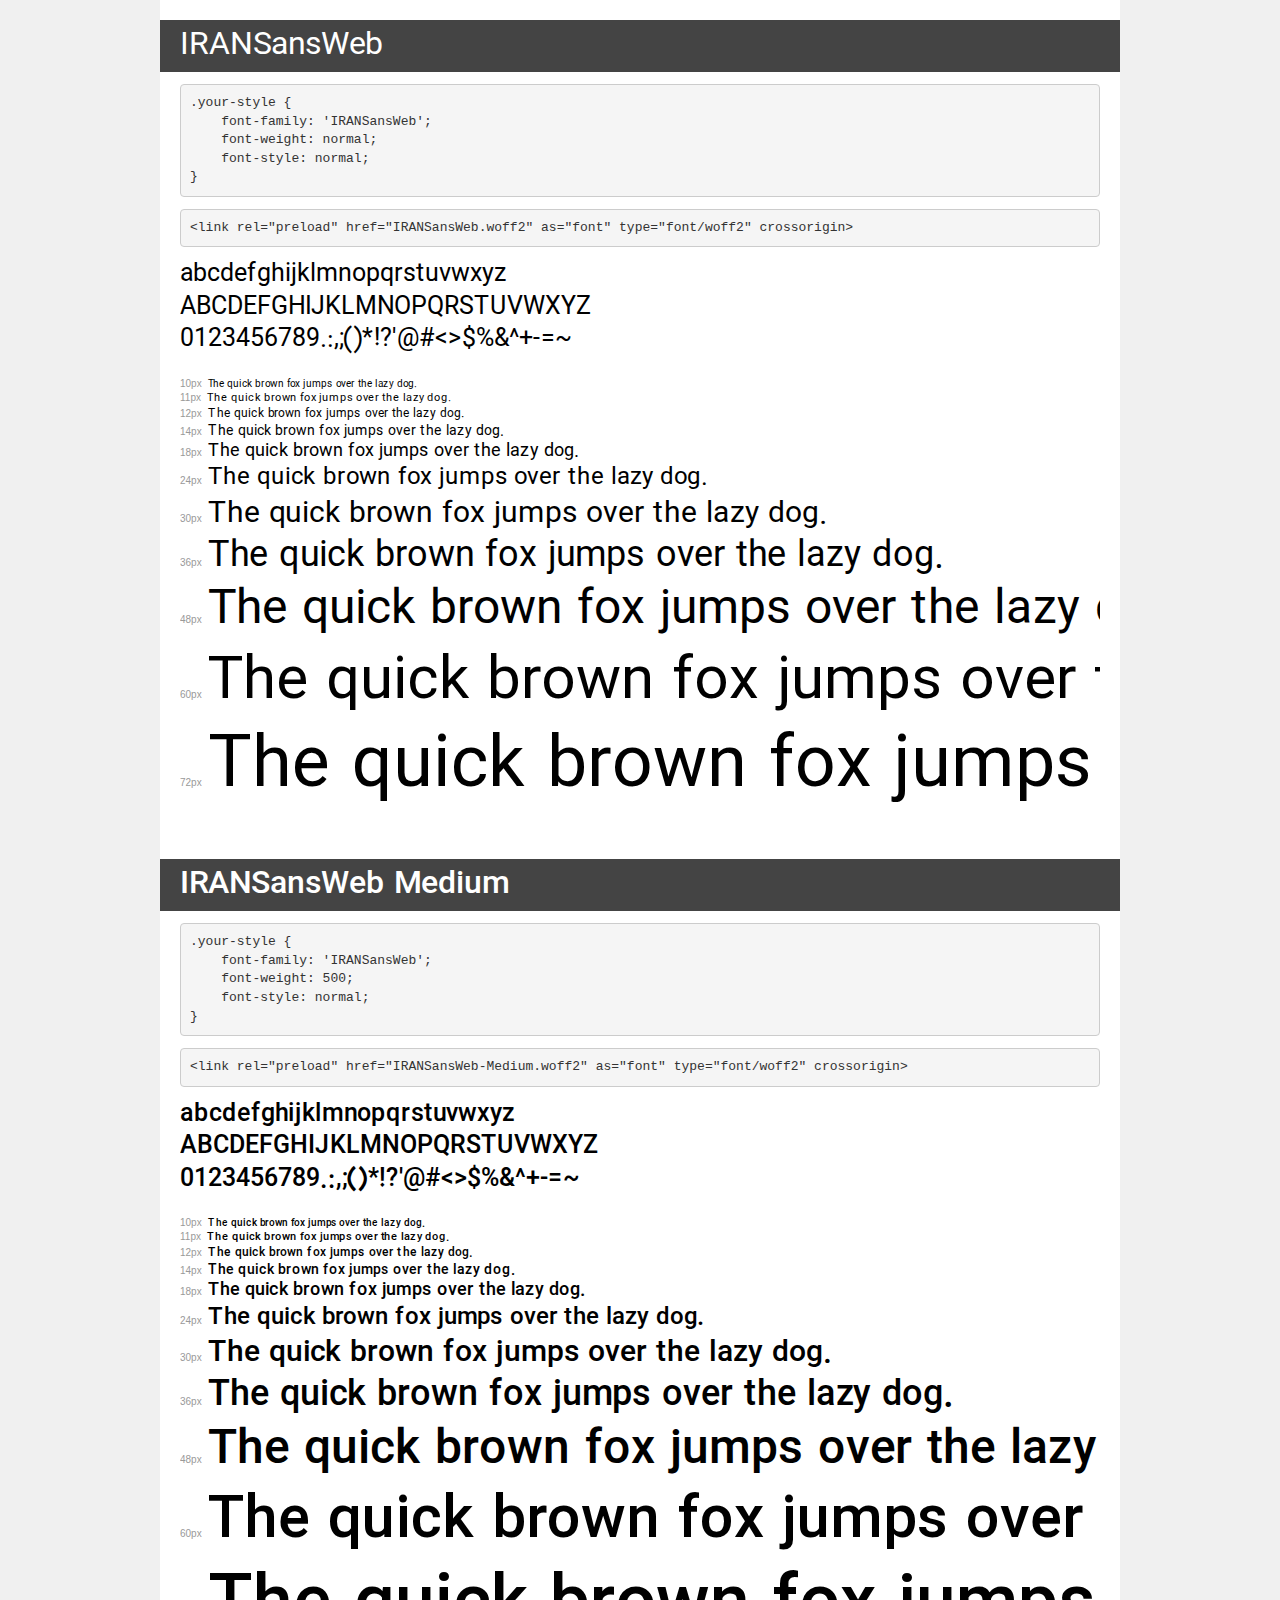
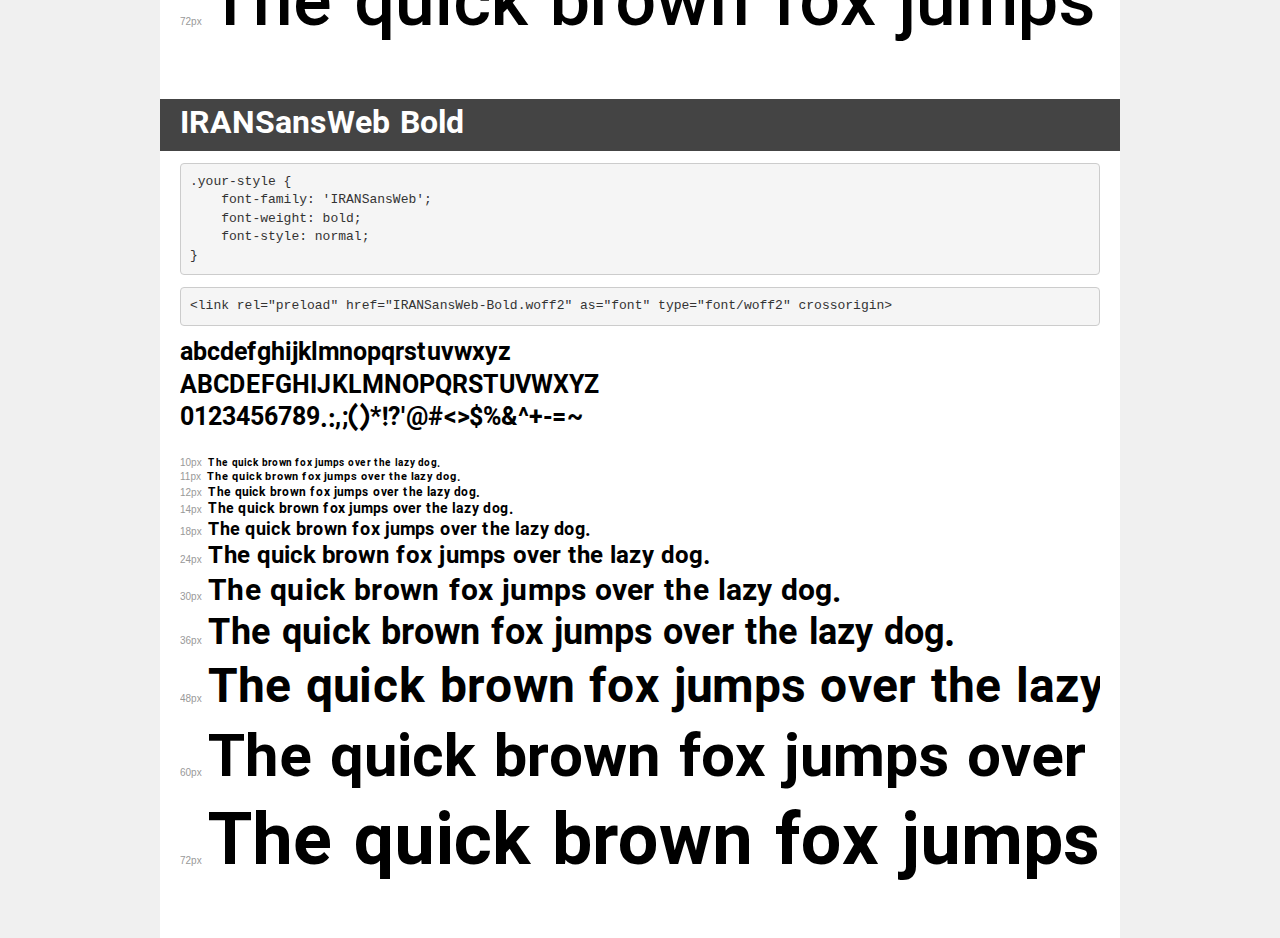
<file: public/fonts/IRANSans/demo.html>
<!DOCTYPE html>
<html lang="en">
<head>
    <meta charset="utf-8">
    <meta http-equiv="X-UA-Compatible" content="IE=edge">
    <meta name="viewport" content="width=device-width, initial-scale=1">
    <meta name="robots" content="noindex, noarchive">
    <meta name="format-detection" content="telephone=no">
    <title>Transfonter demo</title>
    <link href="stylesheet.css" rel="stylesheet">
    <style>
        /*
        http://meyerweb.com/eric/tools/css/reset/
        v2.0 | 20110126
        License: none (public domain)
        */
        html, body, div, span, applet, object, iframe,
        h1, h2, h3, h4, h5, h6, p, blockquote, pre,
        a, abbr, acronym, address, big, cite, code,
        del, dfn, em, img, ins, kbd, q, s, samp,
        small, strike, strong, sub, sup, tt, var,
        b, u, i, center,
        dl, dt, dd, ol, ul, li,
        fieldset, form, label, legend,
        table, caption, tbody, tfoot, thead, tr, th, td,
        article, aside, canvas, details, embed,
        figure, figcaption, footer, header, hgroup,
        menu, nav, output, ruby, section, summary,
        time, mark, audio, video {
            margin: 0;
            padding: 0;
            border: 0;
            font-size: 100%;
            font: inherit;
            vertical-align: baseline;
        }
        /* HTML5 display-role reset for older browsers */
        article, aside, details, figcaption, figure,
        footer, header, hgroup, menu, nav, section {
            display: block;
        }
        body {
            line-height: 1;
        }
        ol, ul {
            list-style: none;
        }
        blockquote, q {
            quotes: none;
        }
        blockquote:before, blockquote:after,
        q:before, q:after {
            content: '';
            content: none;
        }
        table {
            border-collapse: collapse;
            border-spacing: 0;
        }
        /* demo styles */
        body {
            background: #f0f0f0;
            color: #000;
        }
        .page {
            background: #fff;
            width: 920px;
            margin: 0 auto;
            padding: 20px 20px 0 20px;
            overflow: hidden;
        }
        .font-container {
            overflow-x: auto;
            overflow-y: hidden;
            margin-bottom: 40px;
            line-height: 1.3;
            white-space: nowrap;
            padding-bottom: 5px;
        }
        h1 {
            position: relative;
            background: #444;
            font-size: 32px;
            color: #fff;
            padding: 10px 20px;
            margin: 0 -20px 12px -20px;
        }
        .letters {
            font-size: 25px;
            margin-bottom: 20px;
        }
        .s10:before {
            content: '10px';
        }
        .s11:before {
            content: '11px';
        }
        .s12:before {
            content: '12px';
        }
        .s14:before {
            content: '14px';
        }
        .s18:before {
            content: '18px';
        }
        .s24:before {
            content: '24px';
        }
        .s30:before {
            content: '30px';
        }
        .s36:before {
            content: '36px';
        }
        .s48:before {
            content: '48px';
        }
        .s60:before {
            content: '60px';
        }
        .s72:before {
            content: '72px';
        }
        .s10:before, .s11:before, .s12:before, .s14:before,
        .s18:before, .s24:before, .s30:before, .s36:before,
        .s48:before, .s60:before, .s72:before {
            font-family: Arial, sans-serif;
            font-size: 10px;
            font-weight: normal;
            font-style: normal;
            color: #999;
            padding-right: 6px;
        }
        pre {
            display: block;
            padding: 9px;
            margin: 0 0 12px;
            font-family: Monaco, Menlo, Consolas, "Courier New", monospace;
            font-size: 13px;
            line-height: 1.428571429;
            color: #333;
            font-weight: normal;
            font-style: normal;
            background-color: #f5f5f5;
            border: 1px solid #ccc;
            overflow-x: auto;
            border-radius: 4px;
        }
        /* responsive */
        @media (max-width: 959px) {
            .page {
                width: auto;
                margin: 0;
            }
        }
    </style>
</head>
<body>
<div class="page">
    <div class="demo">
        <h1 style="font-family: 'IRANSansWeb'; font-weight: normal; font-style: normal;">IRANSansWeb</h1>
        <pre title="Usage">.your-style {
    font-family: 'IRANSansWeb';
    font-weight: normal;
    font-style: normal;
}</pre>
        <pre title="Preload (optional)">
&lt;link rel=&quot;preload&quot; href=&quot;IRANSansWeb.woff2&quot; as=&quot;font&quot; type=&quot;font/woff2&quot; crossorigin&gt;</pre>
        <div class="font-container" style="font-family: 'IRANSansWeb'; font-weight: normal; font-style: normal;">
            <p class="letters">
                abcdefghijklmnopqrstuvwxyz<br>
ABCDEFGHIJKLMNOPQRSTUVWXYZ<br>
                0123456789.:,;()*!?'@#&lt;&gt;$%&^+-=~
            </p>
            <p class="s10" style="font-size: 10px;">The quick brown fox jumps over the lazy dog.</p>
            <p class="s11" style="font-size: 11px;">The quick brown fox jumps over the lazy dog.</p>
            <p class="s12" style="font-size: 12px;">The quick brown fox jumps over the lazy dog.</p>
            <p class="s14" style="font-size: 14px;">The quick brown fox jumps over the lazy dog.</p>
            <p class="s18" style="font-size: 18px;">The quick brown fox jumps over the lazy dog.</p>
            <p class="s24" style="font-size: 24px;">The quick brown fox jumps over the lazy dog.</p>
            <p class="s30" style="font-size: 30px;">The quick brown fox jumps over the lazy dog.</p>
            <p class="s36" style="font-size: 36px;">The quick brown fox jumps over the lazy dog.</p>
            <p class="s48" style="font-size: 48px;">The quick brown fox jumps over the lazy dog.</p>
            <p class="s60" style="font-size: 60px;">The quick brown fox jumps over the lazy dog.</p>
            <p class="s72" style="font-size: 72px;">The quick brown fox jumps over the lazy dog.</p>
        </div>
    </div>

    <div class="demo">
        <h1 style="font-family: 'IRANSansWeb'; font-weight: 500; font-style: normal;">IRANSansWeb Medium</h1>
        <pre title="Usage">.your-style {
    font-family: 'IRANSansWeb';
    font-weight: 500;
    font-style: normal;
}</pre>
        <pre title="Preload (optional)">
&lt;link rel=&quot;preload&quot; href=&quot;IRANSansWeb-Medium.woff2&quot; as=&quot;font&quot; type=&quot;font/woff2&quot; crossorigin&gt;</pre>
        <div class="font-container" style="font-family: 'IRANSansWeb'; font-weight: 500; font-style: normal;">
            <p class="letters">
                abcdefghijklmnopqrstuvwxyz<br>
ABCDEFGHIJKLMNOPQRSTUVWXYZ<br>
                0123456789.:,;()*!?'@#&lt;&gt;$%&^+-=~
            </p>
            <p class="s10" style="font-size: 10px;">The quick brown fox jumps over the lazy dog.</p>
            <p class="s11" style="font-size: 11px;">The quick brown fox jumps over the lazy dog.</p>
            <p class="s12" style="font-size: 12px;">The quick brown fox jumps over the lazy dog.</p>
            <p class="s14" style="font-size: 14px;">The quick brown fox jumps over the lazy dog.</p>
            <p class="s18" style="font-size: 18px;">The quick brown fox jumps over the lazy dog.</p>
            <p class="s24" style="font-size: 24px;">The quick brown fox jumps over the lazy dog.</p>
            <p class="s30" style="font-size: 30px;">The quick brown fox jumps over the lazy dog.</p>
            <p class="s36" style="font-size: 36px;">The quick brown fox jumps over the lazy dog.</p>
            <p class="s48" style="font-size: 48px;">The quick brown fox jumps over the lazy dog.</p>
            <p class="s60" style="font-size: 60px;">The quick brown fox jumps over the lazy dog.</p>
            <p class="s72" style="font-size: 72px;">The quick brown fox jumps over the lazy dog.</p>
        </div>
    </div>

    <div class="demo">
        <h1 style="font-family: 'IRANSansWeb'; font-weight: bold; font-style: normal;">IRANSansWeb Bold</h1>
        <pre title="Usage">.your-style {
    font-family: 'IRANSansWeb';
    font-weight: bold;
    font-style: normal;
}</pre>
        <pre title="Preload (optional)">
&lt;link rel=&quot;preload&quot; href=&quot;IRANSansWeb-Bold.woff2&quot; as=&quot;font&quot; type=&quot;font/woff2&quot; crossorigin&gt;</pre>
        <div class="font-container" style="font-family: 'IRANSansWeb'; font-weight: bold; font-style: normal;">
            <p class="letters">
                abcdefghijklmnopqrstuvwxyz<br>
ABCDEFGHIJKLMNOPQRSTUVWXYZ<br>
                0123456789.:,;()*!?'@#&lt;&gt;$%&^+-=~
            </p>
            <p class="s10" style="font-size: 10px;">The quick brown fox jumps over the lazy dog.</p>
            <p class="s11" style="font-size: 11px;">The quick brown fox jumps over the lazy dog.</p>
            <p class="s12" style="font-size: 12px;">The quick brown fox jumps over the lazy dog.</p>
            <p class="s14" style="font-size: 14px;">The quick brown fox jumps over the lazy dog.</p>
            <p class="s18" style="font-size: 18px;">The quick brown fox jumps over the lazy dog.</p>
            <p class="s24" style="font-size: 24px;">The quick brown fox jumps over the lazy dog.</p>
            <p class="s30" style="font-size: 30px;">The quick brown fox jumps over the lazy dog.</p>
            <p class="s36" style="font-size: 36px;">The quick brown fox jumps over the lazy dog.</p>
            <p class="s48" style="font-size: 48px;">The quick brown fox jumps over the lazy dog.</p>
            <p class="s60" style="font-size: 60px;">The quick brown fox jumps over the lazy dog.</p>
            <p class="s72" style="font-size: 72px;">The quick brown fox jumps over the lazy dog.</p>
        </div>
    </div>

</div>
</body>
</html>
</file>
<file: public/fonts/IRANSans/stylesheet.css>
@font-face {
    font-family: 'IRANSansWeb';
    src: url('IRANSansWeb.eot');
    src: url('IRANSansWeb.eot?#iefix') format('embedded-opentype'),
        url('IRANSansWeb.woff2') format('woff2'),
        url('IRANSansWeb.woff') format('woff'),
        url('IRANSansWeb.ttf') format('truetype');
    font-weight: normal;
    font-style: normal;
    font-display: swap;
}

@font-face {
    font-family: 'IRANSansWeb';
    src: url('IRANSansWeb-Medium.eot');
    src: url('IRANSansWeb-Medium.eot?#iefix') format('embedded-opentype'),
        url('IRANSansWeb-Medium.woff2') format('woff2'),
        url('IRANSansWeb-Medium.woff') format('woff'),
        url('IRANSansWeb-Medium.ttf') format('truetype');
    font-weight: 500;
    font-style: normal;
    font-display: swap;
}

@font-face {
    font-family: 'IRANSansWeb';
    src: url('IRANSansWeb-Bold.eot');
    src: url('IRANSansWeb-Bold.eot?#iefix') format('embedded-opentype'),
        url('IRANSansWeb-Bold.woff2') format('woff2'),
        url('IRANSansWeb-Bold.woff') format('woff'),
        url('IRANSansWeb-Bold.ttf') format('truetype');
    font-weight: bold;
    font-style: normal;
    font-display: swap;
}
</file>
<file: public/css/main.css>
/*
! tailwindcss v3.4.3 | MIT License | https://tailwindcss.com
*/

/*
1. Prevent padding and border from affecting element width. (https://github.com/mozdevs/cssremedy/issues/4)
2. Allow adding a border to an element by just adding a border-width. (https://github.com/tailwindcss/tailwindcss/pull/116)
*/

*,
::before,
::after {
  box-sizing: border-box;
  /* 1 */
  border-width: 0;
  /* 2 */
  border-style: solid;
  /* 2 */
  border-color: currentColor;
  /* 2 */
}

::before,
::after {
  --tw-content: '';
}

/*
1. Use a consistent sensible line-height in all browsers.
2. Prevent adjustments of font size after orientation changes in iOS.
3. Use a more readable tab size.
4. Use the user's configured `sans` font-family by default.
5. Use the user's configured `sans` font-feature-settings by default.
6. Use the user's configured `sans` font-variation-settings by default.
7. Disable tap highlights on iOS
*/

html,
:host {
  line-height: 1.5;
  /* 1 */
  -webkit-text-size-adjust: 100%;
  /* 2 */
  -moz-tab-size: 4;
  /* 3 */
  -o-tab-size: 4;
     tab-size: 4;
  /* 3 */
  font-family: ui-sans-serif, system-ui, sans-serif, "Apple Color Emoji", "Segoe UI Emoji", "Segoe UI Symbol", "Noto Color Emoji";
  /* 4 */
  font-feature-settings: normal;
  /* 5 */
  font-variation-settings: normal;
  /* 6 */
  -webkit-tap-highlight-color: transparent;
  /* 7 */
}

/*
1. Remove the margin in all browsers.
2. Inherit line-height from `html` so users can set them as a class directly on the `html` element.
*/

body {
  margin: 0;
  /* 1 */
  line-height: inherit;
  /* 2 */
}

/*
1. Add the correct height in Firefox.
2. Correct the inheritance of border color in Firefox. (https://bugzilla.mozilla.org/show_bug.cgi?id=190655)
3. Ensure horizontal rules are visible by default.
*/

hr {
  height: 0;
  /* 1 */
  color: inherit;
  /* 2 */
  border-top-width: 1px;
  /* 3 */
}

/*
Add the correct text decoration in Chrome, Edge, and Safari.
*/

abbr:where([title]) {
  -webkit-text-decoration: underline dotted;
          text-decoration: underline dotted;
}

/*
Remove the default font size and weight for headings.
*/

h1,
h2,
h3,
h4,
h5,
h6 {
  font-size: inherit;
  font-weight: inherit;
}

/*
Reset links to optimize for opt-in styling instead of opt-out.
*/

a {
  color: inherit;
  text-decoration: inherit;
}

/*
Add the correct font weight in Edge and Safari.
*/

b,
strong {
  font-weight: bolder;
}

/*
1. Use the user's configured `mono` font-family by default.
2. Use the user's configured `mono` font-feature-settings by default.
3. Use the user's configured `mono` font-variation-settings by default.
4. Correct the odd `em` font sizing in all browsers.
*/

code,
kbd,
samp,
pre {
  font-family: ui-monospace, SFMono-Regular, Menlo, Monaco, Consolas, "Liberation Mono", "Courier New", monospace;
  /* 1 */
  font-feature-settings: normal;
  /* 2 */
  font-variation-settings: normal;
  /* 3 */
  font-size: 1em;
  /* 4 */
}

/*
Add the correct font size in all browsers.
*/

small {
  font-size: 80%;
}

/*
Prevent `sub` and `sup` elements from affecting the line height in all browsers.
*/

sub,
sup {
  font-size: 75%;
  line-height: 0;
  position: relative;
  vertical-align: baseline;
}

sub {
  bottom: -0.25em;
}

sup {
  top: -0.5em;
}

/*
1. Remove text indentation from table contents in Chrome and Safari. (https://bugs.chromium.org/p/chromium/issues/detail?id=999088, https://bugs.webkit.org/show_bug.cgi?id=201297)
2. Correct table border color inheritance in all Chrome and Safari. (https://bugs.chromium.org/p/chromium/issues/detail?id=935729, https://bugs.webkit.org/show_bug.cgi?id=195016)
3. Remove gaps between table borders by default.
*/

table {
  text-indent: 0;
  /* 1 */
  border-color: inherit;
  /* 2 */
  border-collapse: collapse;
  /* 3 */
}

/*
1. Change the font styles in all browsers.
2. Remove the margin in Firefox and Safari.
3. Remove default padding in all browsers.
*/

button,
input,
optgroup,
select,
textarea {
  font-family: inherit;
  /* 1 */
  font-feature-settings: inherit;
  /* 1 */
  font-variation-settings: inherit;
  /* 1 */
  font-size: 100%;
  /* 1 */
  font-weight: inherit;
  /* 1 */
  line-height: inherit;
  /* 1 */
  letter-spacing: inherit;
  /* 1 */
  color: inherit;
  /* 1 */
  margin: 0;
  /* 2 */
  padding: 0;
  /* 3 */
}

/*
Remove the inheritance of text transform in Edge and Firefox.
*/

button,
select {
  text-transform: none;
}

/*
1. Correct the inability to style clickable types in iOS and Safari.
2. Remove default button styles.
*/

button,
input:where([type='button']),
input:where([type='reset']),
input:where([type='submit']) {
  -webkit-appearance: button;
  /* 1 */
  background-color: transparent;
  /* 2 */
  background-image: none;
  /* 2 */
}

/*
Use the modern Firefox focus style for all focusable elements.
*/

:-moz-focusring {
  outline: auto;
}

/*
Remove the additional `:invalid` styles in Firefox. (https://github.com/mozilla/gecko-dev/blob/2f9eacd9d3d995c937b4251a5557d95d494c9be1/layout/style/res/forms.css#L728-L737)
*/

:-moz-ui-invalid {
  box-shadow: none;
}

/*
Add the correct vertical alignment in Chrome and Firefox.
*/

progress {
  vertical-align: baseline;
}

/*
Correct the cursor style of increment and decrement buttons in Safari.
*/

::-webkit-inner-spin-button,
::-webkit-outer-spin-button {
  height: auto;
}

/*
1. Correct the odd appearance in Chrome and Safari.
2. Correct the outline style in Safari.
*/

[type='search'] {
  -webkit-appearance: textfield;
  /* 1 */
  outline-offset: -2px;
  /* 2 */
}

/*
Remove the inner padding in Chrome and Safari on macOS.
*/

::-webkit-search-decoration {
  -webkit-appearance: none;
}

/*
1. Correct the inability to style clickable types in iOS and Safari.
2. Change font properties to `inherit` in Safari.
*/

::-webkit-file-upload-button {
  -webkit-appearance: button;
  /* 1 */
  font: inherit;
  /* 2 */
}

/*
Add the correct display in Chrome and Safari.
*/

summary {
  display: list-item;
}

/*
Removes the default spacing and border for appropriate elements.
*/

blockquote,
dl,
dd,
h1,
h2,
h3,
h4,
h5,
h6,
hr,
figure,
p,
pre {
  margin: 0;
}

fieldset {
  margin: 0;
  padding: 0;
}

legend {
  padding: 0;
}

ol,
ul,
menu {
  list-style: none;
  margin: 0;
  padding: 0;
}

/*
Reset default styling for dialogs.
*/

dialog {
  padding: 0;
}

/*
Prevent resizing textareas horizontally by default.
*/

textarea {
  resize: vertical;
}

/*
1. Reset the default placeholder opacity in Firefox. (https://github.com/tailwindlabs/tailwindcss/issues/3300)
2. Set the default placeholder color to the user's configured gray 400 color.
*/

input::-moz-placeholder, textarea::-moz-placeholder {
  opacity: 1;
  /* 1 */
  color: #9ca3af;
  /* 2 */
}

input::placeholder,
textarea::placeholder {
  opacity: 1;
  /* 1 */
  color: #9ca3af;
  /* 2 */
}

/*
Set the default cursor for buttons.
*/

button,
[role="button"] {
  cursor: pointer;
}

/*
Make sure disabled buttons don't get the pointer cursor.
*/

:disabled {
  cursor: default;
}

/*
1. Make replaced elements `display: block` by default. (https://github.com/mozdevs/cssremedy/issues/14)
2. Add `vertical-align: middle` to align replaced elements more sensibly by default. (https://github.com/jensimmons/cssremedy/issues/14#issuecomment-634934210)
   This can trigger a poorly considered lint error in some tools but is included by design.
*/

img,
svg,
video,
canvas,
audio,
iframe,
embed,
object {
  display: block;
  /* 1 */
  vertical-align: middle;
  /* 2 */
}

/*
Constrain images and videos to the parent width and preserve their intrinsic aspect ratio. (https://github.com/mozdevs/cssremedy/issues/14)
*/

img,
video {
  max-width: 100%;
  height: auto;
}

/* Make elements with the HTML hidden attribute stay hidden by default */

[hidden] {
  display: none;
}

*, ::before, ::after {
  --tw-border-spacing-x: 0;
  --tw-border-spacing-y: 0;
  --tw-translate-x: 0;
  --tw-translate-y: 0;
  --tw-rotate: 0;
  --tw-skew-x: 0;
  --tw-skew-y: 0;
  --tw-scale-x: 1;
  --tw-scale-y: 1;
  --tw-pan-x:  ;
  --tw-pan-y:  ;
  --tw-pinch-zoom:  ;
  --tw-scroll-snap-strictness: proximity;
  --tw-gradient-from-position:  ;
  --tw-gradient-via-position:  ;
  --tw-gradient-to-position:  ;
  --tw-ordinal:  ;
  --tw-slashed-zero:  ;
  --tw-numeric-figure:  ;
  --tw-numeric-spacing:  ;
  --tw-numeric-fraction:  ;
  --tw-ring-inset:  ;
  --tw-ring-offset-width: 0px;
  --tw-ring-offset-color: #fff;
  --tw-ring-color: rgb(59 130 246 / 0.5);
  --tw-ring-offset-shadow: 0 0 #0000;
  --tw-ring-shadow: 0 0 #0000;
  --tw-shadow: 0 0 #0000;
  --tw-shadow-colored: 0 0 #0000;
  --tw-blur:  ;
  --tw-brightness:  ;
  --tw-contrast:  ;
  --tw-grayscale:  ;
  --tw-hue-rotate:  ;
  --tw-invert:  ;
  --tw-saturate:  ;
  --tw-sepia:  ;
  --tw-drop-shadow:  ;
  --tw-backdrop-blur:  ;
  --tw-backdrop-brightness:  ;
  --tw-backdrop-contrast:  ;
  --tw-backdrop-grayscale:  ;
  --tw-backdrop-hue-rotate:  ;
  --tw-backdrop-invert:  ;
  --tw-backdrop-opacity:  ;
  --tw-backdrop-saturate:  ;
  --tw-backdrop-sepia:  ;
  --tw-contain-size:  ;
  --tw-contain-layout:  ;
  --tw-contain-paint:  ;
  --tw-contain-style:  ;
}

::backdrop {
  --tw-border-spacing-x: 0;
  --tw-border-spacing-y: 0;
  --tw-translate-x: 0;
  --tw-translate-y: 0;
  --tw-rotate: 0;
  --tw-skew-x: 0;
  --tw-skew-y: 0;
  --tw-scale-x: 1;
  --tw-scale-y: 1;
  --tw-pan-x:  ;
  --tw-pan-y:  ;
  --tw-pinch-zoom:  ;
  --tw-scroll-snap-strictness: proximity;
  --tw-gradient-from-position:  ;
  --tw-gradient-via-position:  ;
  --tw-gradient-to-position:  ;
  --tw-ordinal:  ;
  --tw-slashed-zero:  ;
  --tw-numeric-figure:  ;
  --tw-numeric-spacing:  ;
  --tw-numeric-fraction:  ;
  --tw-ring-inset:  ;
  --tw-ring-offset-width: 0px;
  --tw-ring-offset-color: #fff;
  --tw-ring-color: rgb(59 130 246 / 0.5);
  --tw-ring-offset-shadow: 0 0 #0000;
  --tw-ring-shadow: 0 0 #0000;
  --tw-shadow: 0 0 #0000;
  --tw-shadow-colored: 0 0 #0000;
  --tw-blur:  ;
  --tw-brightness:  ;
  --tw-contrast:  ;
  --tw-grayscale:  ;
  --tw-hue-rotate:  ;
  --tw-invert:  ;
  --tw-saturate:  ;
  --tw-sepia:  ;
  --tw-drop-shadow:  ;
  --tw-backdrop-blur:  ;
  --tw-backdrop-brightness:  ;
  --tw-backdrop-contrast:  ;
  --tw-backdrop-grayscale:  ;
  --tw-backdrop-hue-rotate:  ;
  --tw-backdrop-invert:  ;
  --tw-backdrop-opacity:  ;
  --tw-backdrop-saturate:  ;
  --tw-backdrop-sepia:  ;
  --tw-contain-size:  ;
  --tw-contain-layout:  ;
  --tw-contain-paint:  ;
  --tw-contain-style:  ;
}

.fixed {
  position: fixed;
}

.absolute {
  position: absolute;
}

.relative {
  position: relative;
}

.sticky {
  position: sticky;
}

.bottom-0 {
  bottom: 0px;
}

.bottom-\[20px\] {
  bottom: 20px;
}

.left-\[20px\] {
  left: 20px;
}

.right-0 {
  right: 0px;
}

.right-\[13px\] {
  right: 13px;
}

.top-0 {
  top: 0px;
}

.top-\[13px\] {
  top: 13px;
}

.top-\[367px\] {
  top: 367px;
}

.top-\[95\%\] {
  top: 95%;
}

.z-\[-1\] {
  z-index: -1;
}

.z-\[100000\] {
  z-index: 100000;
}

.z-\[10\] {
  z-index: 10;
}

.mx-auto {
  margin-left: auto;
  margin-right: auto;
}

.my-\[10px\] {
  margin-top: 10px;
  margin-bottom: 10px;
}

.my-\[20px\] {
  margin-top: 20px;
  margin-bottom: 20px;
}

.mb-\[10px\] {
  margin-bottom: 10px;
}

.mb-\[130px\] {
  margin-bottom: 130px;
}

.mb-\[15px\] {
  margin-bottom: 15px;
}

.mb-\[17px\] {
  margin-bottom: 17px;
}

.mb-\[21px\] {
  margin-bottom: 21px;
}

.mb-\[22px\] {
  margin-bottom: 22px;
}

.mb-\[30px\] {
  margin-bottom: 30px;
}

.mb-\[3px\] {
  margin-bottom: 3px;
}

.mb-\[40px\] {
  margin-bottom: 40px;
}

.mb-\[45px\] {
  margin-bottom: 45px;
}

.mr-\[25px\] {
  margin-right: 25px;
}

.mt-\[15px\] {
  margin-top: 15px;
}

.mt-\[20px\] {
  margin-top: 20px;
}

.mt-\[48px\] {
  margin-top: 48px;
}

.mt-\[60px\] {
  margin-top: 60px;
}

.block {
  display: block;
}

.flex {
  display: flex;
}

.hidden {
  display: none;
}

.h-\[0\.1px\] {
  height: 0.1px;
}

.h-\[100\%\] {
  height: 100%;
}

.h-\[120px\] {
  height: 120px;
}

.h-\[150px\] {
  height: 150px;
}

.h-\[165px\] {
  height: 165px;
}

.h-\[180px\] {
  height: 180px;
}

.h-\[1px\] {
  height: 1px;
}

.h-\[20px\] {
  height: 20px;
}

.h-\[25px\] {
  height: 25px;
}

.h-\[268px\] {
  height: 268px;
}

.h-\[3000px\] {
  height: 3000px;
}

.h-\[300px\] {
  height: 300px;
}

.h-\[30px\] {
  height: 30px;
}

.h-\[375px\] {
  height: 375px;
}

.h-\[400px\] {
  height: 400px;
}

.h-\[40px\] {
  height: 40px;
}

.h-\[448px\] {
  height: 448px;
}

.h-\[47px\] {
  height: 47px;
}

.h-\[48px\] {
  height: 48px;
}

.h-\[50\%\] {
  height: 50%;
}

.h-\[55px\] {
  height: 55px;
}

.h-\[56px\] {
  height: 56px;
}

.h-\[570px\] {
  height: 570px;
}

.h-\[600px\] {
  height: 600px;
}

.h-\[800px\] {
  height: 800px;
}

.h-\[95px\] {
  height: 95px;
}

.h-\[97px\] {
  height: 97px;
}

.h-\[fit-content\] {
  height: -moz-fit-content;
  height: fit-content;
}

.w-\[0\.1px\] {
  width: 0.1px;
}

.w-\[100\%\] {
  width: 100%;
}

.w-\[106px\] {
  width: 106px;
}

.w-\[127px\] {
  width: 127px;
}

.w-\[132px\] {
  width: 132px;
}

.w-\[137px\] {
  width: 137px;
}

.w-\[146px\] {
  width: 146px;
}

.w-\[147px\] {
  width: 147px;
}

.w-\[170px\] {
  width: 170px;
}

.w-\[180px\] {
  width: 180px;
}

.w-\[25\%\] {
  width: 25%;
}

.w-\[318px\] {
  width: 318px;
}

.w-\[320px\] {
  width: 320px;
}

.w-\[395px\] {
  width: 395px;
}

.w-\[40px\] {
  width: 40px;
}

.w-\[56px\] {
  width: 56px;
}

.w-\[75\%\] {
  width: 75%;
}

.w-\[90\%\] {
  width: 90%;
}

.w-\[95\%\] {
  width: 95%;
}

.w-\[98\%\] {
  width: 98%;
}

.w-\[fit-content\] {
  width: -moz-fit-content;
  width: fit-content;
}

.min-w-\[140px\] {
  min-width: 140px;
}

.max-w-\[1050px\] {
  max-width: 1050px;
}

.max-w-\[800px\] {
  max-width: 800px;
}

.max-w-\[980px\] {
  max-width: 980px;
}

.transform {
  transform: translate(var(--tw-translate-x), var(--tw-translate-y)) rotate(var(--tw-rotate)) skewX(var(--tw-skew-x)) skewY(var(--tw-skew-y)) scaleX(var(--tw-scale-x)) scaleY(var(--tw-scale-y));
}

.flex-row {
  flex-direction: row;
}

.flex-col {
  flex-direction: column;
}

.flex-wrap {
  flex-wrap: wrap;
}

.flex-nowrap {
  flex-wrap: nowrap;
}

.items-start {
  align-items: flex-start;
}

.items-center {
  align-items: center;
}

.justify-start {
  justify-content: flex-start;
}

.justify-center {
  justify-content: center;
}

.justify-between {
  justify-content: space-between;
}

.gap-x-\[12px\] {
  -moz-column-gap: 12px;
       column-gap: 12px;
}

.gap-x-\[6px\] {
  -moz-column-gap: 6px;
       column-gap: 6px;
}

.gap-y-\[102px\] {
  row-gap: 102px;
}

.gap-y-\[43px\] {
  row-gap: 43px;
}

.text-nowrap {
  text-wrap: nowrap;
}

.rounded-\[2px\] {
  border-radius: 2px;
}

.rounded-\[8px\] {
  border-radius: 8px;
}

.border {
  border-width: 1px;
}

.border-\[\#dadada\] {
  --tw-border-opacity: 1;
  border-color: rgb(218 218 218 / var(--tw-border-opacity));
}

.border-neutral-300 {
  --tw-border-opacity: 1;
  border-color: rgb(200 200 200 / var(--tw-border-opacity));
}

.bg-\[\#07787c\] {
  --tw-bg-opacity: 1;
  background-color: rgb(7 120 124 / var(--tw-bg-opacity));
}

.bg-\[\#105153\] {
  --tw-bg-opacity: 1;
  background-color: rgb(16 81 83 / var(--tw-bg-opacity));
}

.bg-\[\#F7F9FB\] {
  --tw-bg-opacity: 1;
  background-color: rgb(247 249 251 / var(--tw-bg-opacity));
}

.bg-\[\#cde4b0\] {
  --tw-bg-opacity: 1;
  background-color: rgb(205 228 176 / var(--tw-bg-opacity));
}

.bg-\[\#eeefef\] {
  --tw-bg-opacity: 1;
  background-color: rgb(238 239 239 / var(--tw-bg-opacity));
}

.bg-\[green\] {
  --tw-bg-opacity: 1;
  background-color: rgb(0 128 0 / var(--tw-bg-opacity));
}

.bg-\[lightblue\] {
  --tw-bg-opacity: 1;
  background-color: rgb(173 216 230 / var(--tw-bg-opacity));
}

.bg-\[lightgreen\] {
  --tw-bg-opacity: 1;
  background-color: rgb(144 238 144 / var(--tw-bg-opacity));
}

.bg-\[pink\] {
  --tw-bg-opacity: 1;
  background-color: rgb(255 192 203 / var(--tw-bg-opacity));
}

.bg-\[rgba\(0\2c 0\2c 0\2c 0\.4\)\] {
  background-color: rgba(0,0,0,0.4);
}

.bg-gray {
  --tw-bg-opacity: 1;
  background-color: rgb(130 137 145 / var(--tw-bg-opacity));
}

.bg-khaki {
  --tw-bg-opacity: 1;
  background-color: rgb(233 214 159 / var(--tw-bg-opacity));
}

.bg-neutral-100 {
  --tw-bg-opacity: 1;
  background-color: rgb(233 233 233 / var(--tw-bg-opacity));
}

.bg-neutral-200 {
  --tw-bg-opacity: 1;
  background-color: rgb(219 219 219 / var(--tw-bg-opacity));
}

.bg-neutral-400 {
  --tw-bg-opacity: 1;
  background-color: rgb(186 186 186 / var(--tw-bg-opacity));
}

.bg-neutral-900 {
  --tw-bg-opacity: 1;
  background-color: rgb(45 45 45 / var(--tw-bg-opacity));
}

.bg-neutral-950 {
  --tw-bg-opacity: 1;
  background-color: rgb(40 40 40 / var(--tw-bg-opacity));
}

.bg-red-dark {
  --tw-bg-opacity: 1;
  background-color: rgb(237 28 36 / var(--tw-bg-opacity));
}

.bg-stone-500 {
  --tw-bg-opacity: 1;
  background-color: rgb(81 81 82 / var(--tw-bg-opacity));
}

.bg-transparent {
  background-color: transparent;
}

.bg-white {
  --tw-bg-opacity: 1;
  background-color: rgb(255 255 255 / var(--tw-bg-opacity));
}

.bg-\[linear-gradient\(190deg\2c \#FBFBFB\2c \#D2D2D2\)\] {
  background-image: linear-gradient(190deg,#FBFBFB,#D2D2D2);
}

.bg-\[url\(\'\.\.\/images\/footer\/icon1-1\.png\'\)\] {
  background-image: url('../images/footer/icon1-1.png');
}

.bg-\[url\(\'\.\.\/images\/footer\/icon2-1\.png\'\)\] {
  background-image: url('../images/footer/icon2-1.png');
}

.bg-\[url\(\'\.\.\/images\/footer\/icon3-1\.png\'\)\] {
  background-image: url('../images/footer/icon3-1.png');
}

.bg-\[url\(\'\.\.\/images\/footer\/icon4-1\.png\'\)\] {
  background-image: url('../images/footer/icon4-1.png');
}

.bg-\[url\(\'\.\.\/images\/footer\/icon5-1\.png\'\)\] {
  background-image: url('../images/footer/icon5-1.png');
}

.bg-\[url\(\'\.\.\/images\/footer\/icon6-1\.png\'\)\] {
  background-image: url('../images/footer/icon6-1.png');
}

.bg-headerTexture {
  background-image: url('../images/header/header-back-1.png');
}

.bg-recipeBanner {
  background-image: url('../images/productBanner/recipe-baner-1.png');
}

.bg-fixed {
  background-attachment: fixed;
}

.bg-repeat {
  background-repeat: repeat;
}

.object-cover {
  -o-object-fit: cover;
     object-fit: cover;
}

.object-center {
  -o-object-position: center;
     object-position: center;
}

.p-\[10px\] {
  padding: 10px;
}

.p-\[15px\] {
  padding: 15px;
}

.px-\[15px\] {
  padding-left: 15px;
  padding-right: 15px;
}

.px-\[16px\] {
  padding-left: 16px;
  padding-right: 16px;
}

.px-\[18px\] {
  padding-left: 18px;
  padding-right: 18px;
}

.px-\[20px\] {
  padding-left: 20px;
  padding-right: 20px;
}

.px-\[22px\] {
  padding-left: 22px;
  padding-right: 22px;
}

.px-\[23px\] {
  padding-left: 23px;
  padding-right: 23px;
}

.px-\[33px\] {
  padding-left: 33px;
  padding-right: 33px;
}

.py-\[10px\] {
  padding-top: 10px;
  padding-bottom: 10px;
}

.py-\[12px\] {
  padding-top: 12px;
  padding-bottom: 12px;
}

.py-\[13px\] {
  padding-top: 13px;
  padding-bottom: 13px;
}

.py-\[15px\] {
  padding-top: 15px;
  padding-bottom: 15px;
}

.py-\[21px\] {
  padding-top: 21px;
  padding-bottom: 21px;
}

.py-\[25px\] {
  padding-top: 25px;
  padding-bottom: 25px;
}

.py-\[28px\] {
  padding-top: 28px;
  padding-bottom: 28px;
}

.py-\[3rem\] {
  padding-top: 3rem;
  padding-bottom: 3rem;
}

.py-\[50px\] {
  padding-top: 50px;
  padding-bottom: 50px;
}

.py-\[60px\] {
  padding-top: 60px;
  padding-bottom: 60px;
}

.py-\[87px\] {
  padding-top: 87px;
  padding-bottom: 87px;
}

.py-\[9px\] {
  padding-top: 9px;
  padding-bottom: 9px;
}

.pb-\[15px\] {
  padding-bottom: 15px;
}

.pb-\[60px\] {
  padding-bottom: 60px;
}

.pb-\[6px\] {
  padding-bottom: 6px;
}

.pb-\[8px\] {
  padding-bottom: 8px;
}

.pr-\[20px\] {
  padding-right: 20px;
}

.pt-\[10px\] {
  padding-top: 10px;
}

.pt-\[130px\] {
  padding-top: 130px;
}

.pt-\[50px\] {
  padding-top: 50px;
}

.text-justify {
  text-align: justify;
}

.text-\[12px\] {
  font-size: 12px;
}

.text-\[13px\] {
  font-size: 13px;
}

.text-\[14px\] {
  font-size: 14px;
}

.text-\[15px\] {
  font-size: 15px;
}

.text-\[16px\] {
  font-size: 16px;
}

.text-\[17px\] {
  font-size: 17px;
}

.text-\[18px\] {
  font-size: 18px;
}

.text-\[20px\] {
  font-size: 20px;
}

.text-\[22px\] {
  font-size: 22px;
}

.text-\[29px\] {
  font-size: 29px;
}

.text-\[30px\] {
  font-size: 30px;
}

.font-bold {
  font-weight: 700;
}

.leading-\[16px\] {
  line-height: 16px;
}

.leading-\[21px\] {
  line-height: 21px;
}

.leading-\[27px\] {
  line-height: 27px;
}

.leading-\[28px\] {
  line-height: 28px;
}

.leading-\[30px\] {
  line-height: 30px;
}

.leading-\[33px\] {
  line-height: 33px;
}

.leading-\[35px\] {
  line-height: 35px;
}

.leading-\[40px\] {
  line-height: 40px;
}

.leading-\[48px\] {
  line-height: 48px;
}

.leading-\[55px\] {
  line-height: 55px;
}

.text-\[\#009da2\] {
  --tw-text-opacity: 1;
  color: rgb(0 157 162 / var(--tw-text-opacity));
}

.text-\[\#00d8df\] {
  --tw-text-opacity: 1;
  color: rgb(0 216 223 / var(--tw-text-opacity));
}

.text-\[\#58595b\] {
  --tw-text-opacity: 1;
  color: rgb(88 89 91 / var(--tw-text-opacity));
}

.text-\[\#7b7b7b\] {
  --tw-text-opacity: 1;
  color: rgb(123 123 123 / var(--tw-text-opacity));
}

.text-\[\#818588\] {
  --tw-text-opacity: 1;
  color: rgb(129 133 136 / var(--tw-text-opacity));
}

.text-\[\#9f9f9f\] {
  --tw-text-opacity: 1;
  color: rgb(159 159 159 / var(--tw-text-opacity));
}

.text-\[\#bcbec2\] {
  --tw-text-opacity: 1;
  color: rgb(188 190 194 / var(--tw-text-opacity));
}

.text-\[\#d5ece1\] {
  --tw-text-opacity: 1;
  color: rgb(213 236 225 / var(--tw-text-opacity));
}

.text-neutral-600 {
  --tw-text-opacity: 1;
  color: rgb(137 137 137 / var(--tw-text-opacity));
}

.text-neutral-700 {
  --tw-text-opacity: 1;
  color: rgb(122 122 122 / var(--tw-text-opacity));
}

.text-red-darker {
  --tw-text-opacity: 1;
  color: rgb(217 4 41 / var(--tw-text-opacity));
}

.text-red-light {
  --tw-text-opacity: 1;
  color: rgb(255 0 0 / var(--tw-text-opacity));
}

.text-stone-250 {
  --tw-text-opacity: 1;
  color: rgb(188 190 192 / var(--tw-text-opacity));
}

.text-stone-300 {
  --tw-text-opacity: 1;
  color: rgb(175 178 180 / var(--tw-text-opacity));
}

.text-stone-400 {
  --tw-text-opacity: 1;
  color: rgb(124 125 126 / var(--tw-text-opacity));
}

.text-white {
  --tw-text-opacity: 1;
  color: rgb(255 255 255 / var(--tw-text-opacity));
}

.shadow-\[-1px_1px_7px_0_rgba\(0\2c 0\2c 0\2c 0\.1\)\] {
  --tw-shadow: -1px 1px 7px 0 rgba(0,0,0,0.1);
  --tw-shadow-colored: -1px 1px 7px 0 var(--tw-shadow-color);
  box-shadow: var(--tw-ring-offset-shadow, 0 0 #0000), var(--tw-ring-shadow, 0 0 #0000), var(--tw-shadow);
}

.shadow-\[-3px_3px_7px_0_rgba\(0\2c 0\2c 0\2c 0\.2\)\] {
  --tw-shadow: -3px 3px 7px 0 rgba(0,0,0,0.2);
  --tw-shadow-colored: -3px 3px 7px 0 var(--tw-shadow-color);
  box-shadow: var(--tw-ring-offset-shadow, 0 0 #0000), var(--tw-ring-shadow, 0 0 #0000), var(--tw-shadow);
}

.transition-all {
  transition-property: all;
  transition-timing-function: cubic-bezier(0.4, 0, 0.2, 1);
  transition-duration: 150ms;
}

.duration-100 {
  transition-duration: 100ms;
}

.duration-300 {
  transition-duration: 300ms;
}

.duration-\[400ms\] {
  transition-duration: 400ms;
}

*::-moz-placeholder {
  margin: 0px;
  padding: 0px;
  box-sizing: border-box;
  font-family: var(--font-family);
  text-decoration: none;
}

*, *::placeholder, *::after, *::before {
  margin: 0px;
  padding: 0px;
  box-sizing: border-box;
  font-family: var(--font-family);
  text-decoration: none;
}

@font-face {
  font-family: IRANSans;

  src: url("../fonts/IRANSans/IRANSans-Light.eot");

  src: url("../fonts/IRANSans/IRANSans-Light.ttf");

  src: url("../fonts/IRANSans/IRANSans-Light.woff");

  src: url("../fonts/IRANSans/IRANSans-Light.woff2");
}

@font-face {
  font-family: IRANSans-Medium;

  src: url("../fonts/IRANSans/IRANSansWeb-Medium.eot");

  src: url("../fonts/IRANSans/IRANSansWeb-Medium.ttf");

  src: url("../fonts/IRANSans/IRANSansWeb-Medium.woff");

  src: url("../fonts/IRANSans/IRANSansWeb-Medium.woff2");
}

@font-face {
  font-family: IRANSans-Bold;

  src: url("../fonts/IRANSans/IRANSansWeb-Bold.eot");

  src: url("../fonts/IRANSans/IRANSansWeb-Bold.ttf");

  src: url("../fonts/IRANSans/IRANSansWeb-Bold.woff");

  src: url("../fonts/IRANSans/IRANSansWeb-Bold.woff2");
}

:root {
  --font-family: IRANSans;
  --font-family-medium: IRANSans-Medium;
  --font-family-bold: IRANSans-Bold;
}

html {
  scroll-behavior: smooth;
}

.hover\:bg-\[\#ED1C24\]:hover {
  --tw-bg-opacity: 1;
  background-color: rgb(237 28 36 / var(--tw-bg-opacity));
}

.hover\:bg-\[rgba\(0\2c 0\2c 0\2c 0\.8\)\]:hover {
  background-color: rgba(0,0,0,0.8);
}

.hover\:bg-\[rgba\(255\2c 255\2c 255\2c 0\.2\)\]:hover {
  background-color: rgba(255,255,255,0.2);
}

.hover\:bg-red-dark:hover {
  --tw-bg-opacity: 1;
  background-color: rgb(237 28 36 / var(--tw-bg-opacity));
}

.hover\:bg-red-light:hover {
  --tw-bg-opacity: 1;
  background-color: rgb(255 0 0 / var(--tw-bg-opacity));
}

.hover\:bg-\[url\(\'\.\.\/images\/footer\/icon1-2\.png\'\)\]:hover {
  background-image: url('../images/footer/icon1-2.png');
}

.hover\:bg-\[url\(\'\.\.\/images\/footer\/icon2-2\.png\'\)\]:hover {
  background-image: url('../images/footer/icon2-2.png');
}

.hover\:bg-\[url\(\'\.\.\/images\/footer\/icon3-2\.png\'\)\]:hover {
  background-image: url('../images/footer/icon3-2.png');
}

.hover\:bg-\[url\(\'\.\.\/images\/footer\/icon4-2\.png\'\)\]:hover {
  background-image: url('../images/footer/icon4-2.png');
}

.hover\:bg-\[url\(\'\.\.\/images\/footer\/icon5-2\.png\'\)\]:hover {
  background-image: url('../images/footer/icon5-2.png');
}

.hover\:bg-\[url\(\'\.\.\/images\/footer\/icon6-2\.png\'\)\]:hover {
  background-image: url('../images/footer/icon6-2.png');
}

.hover\:fill-white:hover {
  fill: #ffffff;
}

.hover\:stroke-white:hover {
  stroke: #ffffff;
}

.hover\:text-white:hover {
  --tw-text-opacity: 1;
  color: rgb(255 255 255 / var(--tw-text-opacity));
}

.group:hover .group-hover\:block {
  display: block;
}

.peer:has(:checked) ~ .peer-has-\[\:checked\]\:bottom-\[-375px\] {
  bottom: -375px;
}

.peer:has(:checked) ~ .peer-has-\[\:checked\]\:z-\[-10000000\] {
  z-index: -10000000;
}

@media (min-width: 340px) {
  .mob\:mx-0 {
    margin-left: 0px;
    margin-right: 0px;
  }

  .mob\:mr-\[50px\] {
    margin-right: 50px;
  }

  .mob\:block {
    display: block;
  }

  .mob\:hidden {
    display: none;
  }

  .mob\:h-\[100\%\] {
    height: 100%;
  }

  .mob\:h-\[268px\] {
    height: 268px;
  }

  .mob\:h-\[80\%\] {
    height: 80%;
  }

  .mob\:h-\[fit-content\] {
    height: -moz-fit-content;
    height: fit-content;
  }

  .mob\:w-\[100\%\] {
    width: 100%;
  }

  .mob\:w-\[327px\] {
    width: 327px;
  }

  .mob\:w-\[83\%\] {
    width: 83%;
  }

  .mob\:w-\[90\%\] {
    width: 90%;
  }

  .mob\:flex-col {
    flex-direction: column;
  }

  .mob\:flex-nowrap {
    flex-wrap: nowrap;
  }

  .mob\:items-start {
    align-items: flex-start;
  }

  .mob\:items-center {
    align-items: center;
  }

  .mob\:justify-start {
    justify-content: flex-start;
  }

  .mob\:justify-center {
    justify-content: center;
  }

  .mob\:px-\[20px\] {
    padding-left: 20px;
    padding-right: 20px;
  }

  .mob\:px-\[45px\] {
    padding-left: 45px;
    padding-right: 45px;
  }

  .mob\:py-\[10px\] {
    padding-top: 10px;
    padding-bottom: 10px;
  }

  .mob\:py-\[11px\] {
    padding-top: 11px;
    padding-bottom: 11px;
  }

  .mob\:py-\[20px\] {
    padding-top: 20px;
    padding-bottom: 20px;
  }

  .mob\:py-\[60px\] {
    padding-top: 60px;
    padding-bottom: 60px;
  }
}

@media (min-width: 768px) {
  .tab\:left-\[58\%\] {
    left: 58%;
  }

  .tab\:mt-\[30px\] {
    margin-top: 30px;
  }

  .tab\:mt-\[8px\] {
    margin-top: 8px;
  }

  .tab\:block {
    display: block;
  }

  .tab\:hidden {
    display: none;
  }

  .tab\:h-\[100\%\] {
    height: 100%;
  }

  .tab\:h-\[510px\] {
    height: 510px;
  }

  .tab\:w-\[100\%\] {
    width: 100%;
  }

  .tab\:w-\[170px\] {
    width: 170px;
  }

  .tab\:w-\[287px\] {
    width: 287px;
  }

  .tab\:w-\[50\%\] {
    width: 50%;
  }

  .tab\:w-\[650px\] {
    width: 650px;
  }

  .tab\:w-\[680px\] {
    width: 680px;
  }

  .tab\:w-\[80\%\] {
    width: 80%;
  }

  .tab\:w-\[83\%\] {
    width: 83%;
  }

  .tab\:max-w-\[700px\] {
    max-width: 700px;
  }

  .tab\:max-w-\[750px\] {
    max-width: 750px;
  }

  .tab\:flex-row {
    flex-direction: row;
  }

  .tab\:flex-wrap {
    flex-wrap: wrap;
  }

  .tab\:items-start {
    align-items: flex-start;
  }

  .tab\:items-center {
    align-items: center;
  }

  .tab\:justify-center {
    justify-content: center;
  }

  .tab\:justify-between {
    justify-content: space-between;
  }

  .tab\:p-\[10px\] {
    padding: 10px;
  }

  .tab\:pb-\[0px\] {
    padding-bottom: 0px;
  }

  .tab\:pt-\[35px\] {
    padding-top: 35px;
  }
}

@media (min-width: 1024px) {
  .deskt\:absolute {
    position: absolute;
  }

  .deskt\:left-\[60\%\] {
    left: 60%;
  }

  .deskt\:top-\[43px\] {
    top: 43px;
  }

  .deskt\:mx-auto {
    margin-left: auto;
    margin-right: auto;
  }

  .deskt\:mr-\[160px\] {
    margin-right: 160px;
  }

  .deskt\:mt-\[0px\] {
    margin-top: 0px;
  }

  .deskt\:mt-\[22px\] {
    margin-top: 22px;
  }

  .deskt\:mt-\[24px\] {
    margin-top: 24px;
  }

  .deskt\:block {
    display: block;
  }

  .deskt\:hidden {
    display: none;
  }

  .deskt\:h-\[100\%\] {
    height: 100%;
  }

  .deskt\:h-\[101px\] {
    height: 101px;
  }

  .deskt\:h-\[458px\] {
    height: 458px;
  }

  .deskt\:h-\[510px\] {
    height: 510px;
  }

  .deskt\:w-\[100\%\] {
    width: 100%;
  }

  .deskt\:w-\[1000px\] {
    width: 1000px;
  }

  .deskt\:w-\[170px\] {
    width: 170px;
  }

  .deskt\:w-\[20\%\] {
    width: 20%;
  }

  .deskt\:w-\[287px\] {
    width: 287px;
  }

  .deskt\:w-\[50\%\] {
    width: 50%;
  }

  .deskt\:w-\[60\%\] {
    width: 60%;
  }

  .deskt\:w-\[70\%\] {
    width: 70%;
  }

  .deskt\:w-\[80\%\] {
    width: 80%;
  }

  .deskt\:w-\[90\%\] {
    width: 90%;
  }

  .deskt\:w-\[97\%\] {
    width: 97%;
  }

  .deskt\:w-\[980px\] {
    width: 980px;
  }

  .deskt\:max-w-\[1040px\] {
    max-width: 1040px;
  }

  .deskt\:max-w-\[1520px\] {
    max-width: 1520px;
  }

  .deskt\:max-w-\[700px\] {
    max-width: 700px;
  }

  .deskt\:max-w-\[80\%\] {
    max-width: 80%;
  }

  .deskt\:max-w-\[980px\] {
    max-width: 980px;
  }

  .deskt\:flex-row {
    flex-direction: row;
  }

  .deskt\:flex-wrap {
    flex-wrap: wrap;
  }

  .deskt\:items-start {
    align-items: flex-start;
  }

  .deskt\:items-center {
    align-items: center;
  }

  .deskt\:justify-start {
    justify-content: flex-start;
  }

  .deskt\:justify-center {
    justify-content: center;
  }

  .deskt\:p-0 {
    padding: 0px;
  }

  .deskt\:p-\[10px\] {
    padding: 10px;
  }

  .deskt\:p-\[20px\] {
    padding: 20px;
  }

  .deskt\:px-\[19\.8px\] {
    padding-left: 19.8px;
    padding-right: 19.8px;
  }

  .deskt\:px-\[30px\] {
    padding-left: 30px;
    padding-right: 30px;
  }

  .deskt\:py-0 {
    padding-top: 0px;
    padding-bottom: 0px;
  }

  .deskt\:py-\[85px\] {
    padding-top: 85px;
    padding-bottom: 85px;
  }

  .deskt\:pl-\[19\.8px\] {
    padding-left: 19.8px;
  }

  .deskt\:pl-\[20px\] {
    padding-left: 20px;
  }

  .deskt\:pt-\[35px\] {
    padding-top: 35px;
  }
}

.dark\:border-neutral-800:where(.dark, .dark *) {
  --tw-border-opacity: 1;
  border-color: rgb(115 115 115 / var(--tw-border-opacity));
}

.dark\:bg-\[\#464646\]:where(.dark, .dark *) {
  --tw-bg-opacity: 1;
  background-color: rgb(70 70 70 / var(--tw-bg-opacity));
}

.dark\:bg-\[\#4d4d4d\]:where(.dark, .dark *) {
  --tw-bg-opacity: 1;
  background-color: rgb(77 77 77 / var(--tw-bg-opacity));
}

.dark\:bg-\[\#9db381\]:where(.dark, .dark *) {
  --tw-bg-opacity: 1;
  background-color: rgb(157 179 129 / var(--tw-bg-opacity));
}

.dark\:bg-\[\#cacdcd\]:where(.dark, .dark *) {
  --tw-bg-opacity: 1;
  background-color: rgb(202 205 205 / var(--tw-bg-opacity));
}

.dark\:bg-\[rgba\(45\2c 45\2c 45\2c 0\.1\)\]:where(.dark, .dark *) {
  background-color: rgba(45,45,45,0.1);
}

.dark\:bg-neutral-400:where(.dark, .dark *) {
  --tw-bg-opacity: 1;
  background-color: rgb(186 186 186 / var(--tw-bg-opacity));
}

.dark\:bg-neutral-800:where(.dark, .dark *) {
  --tw-bg-opacity: 1;
  background-color: rgb(115 115 115 / var(--tw-bg-opacity));
}

.dark\:bg-neutral-900:where(.dark, .dark *) {
  --tw-bg-opacity: 1;
  background-color: rgb(45 45 45 / var(--tw-bg-opacity));
}

.dark\:bg-neutral-950:where(.dark, .dark *) {
  --tw-bg-opacity: 1;
  background-color: rgb(40 40 40 / var(--tw-bg-opacity));
}

.dark\:bg-\[linear-gradient\(190deg\2c \#2d2d2d\2c \#303030\2c \#333333\2c \#373737\2c \#3a3a3a\2c \#3e3e3e\2c \#424242\2c \#464646\2c \#4c4c4c\2c \#525252\2c \#595959\2c \#5f5f5f\)\]:where(.dark, .dark *) {
  background-image: linear-gradient(190deg,#2d2d2d,#303030,#333333,#373737,#3a3a3a,#3e3e3e,#424242,#464646,#4c4c4c,#525252,#595959,#5f5f5f);
}

.dark\:text-\[\#B6BABD\]:where(.dark, .dark *) {
  --tw-text-opacity: 1;
  color: rgb(182 186 189 / var(--tw-text-opacity));
}

.dark\:text-neutral-200:where(.dark, .dark *) {
  --tw-text-opacity: 1;
  color: rgb(219 219 219 / var(--tw-text-opacity));
}

.dark\:text-neutral-300:where(.dark, .dark *) {
  --tw-text-opacity: 1;
  color: rgb(200 200 200 / var(--tw-text-opacity));
}

.dark\:text-neutral-400:where(.dark, .dark *) {
  --tw-text-opacity: 1;
  color: rgb(186 186 186 / var(--tw-text-opacity));
}

.dark\:text-red-darker:where(.dark, .dark *) {
  --tw-text-opacity: 1;
  color: rgb(217 4 41 / var(--tw-text-opacity));
}

.dark\:text-stone-250:where(.dark, .dark *) {
  --tw-text-opacity: 1;
  color: rgb(188 190 192 / var(--tw-text-opacity));
}

.dark\:hover\:bg-red-dark:hover:where(.dark, .dark *) {
  --tw-bg-opacity: 1;
  background-color: rgb(237 28 36 / var(--tw-bg-opacity));
}
</file>
